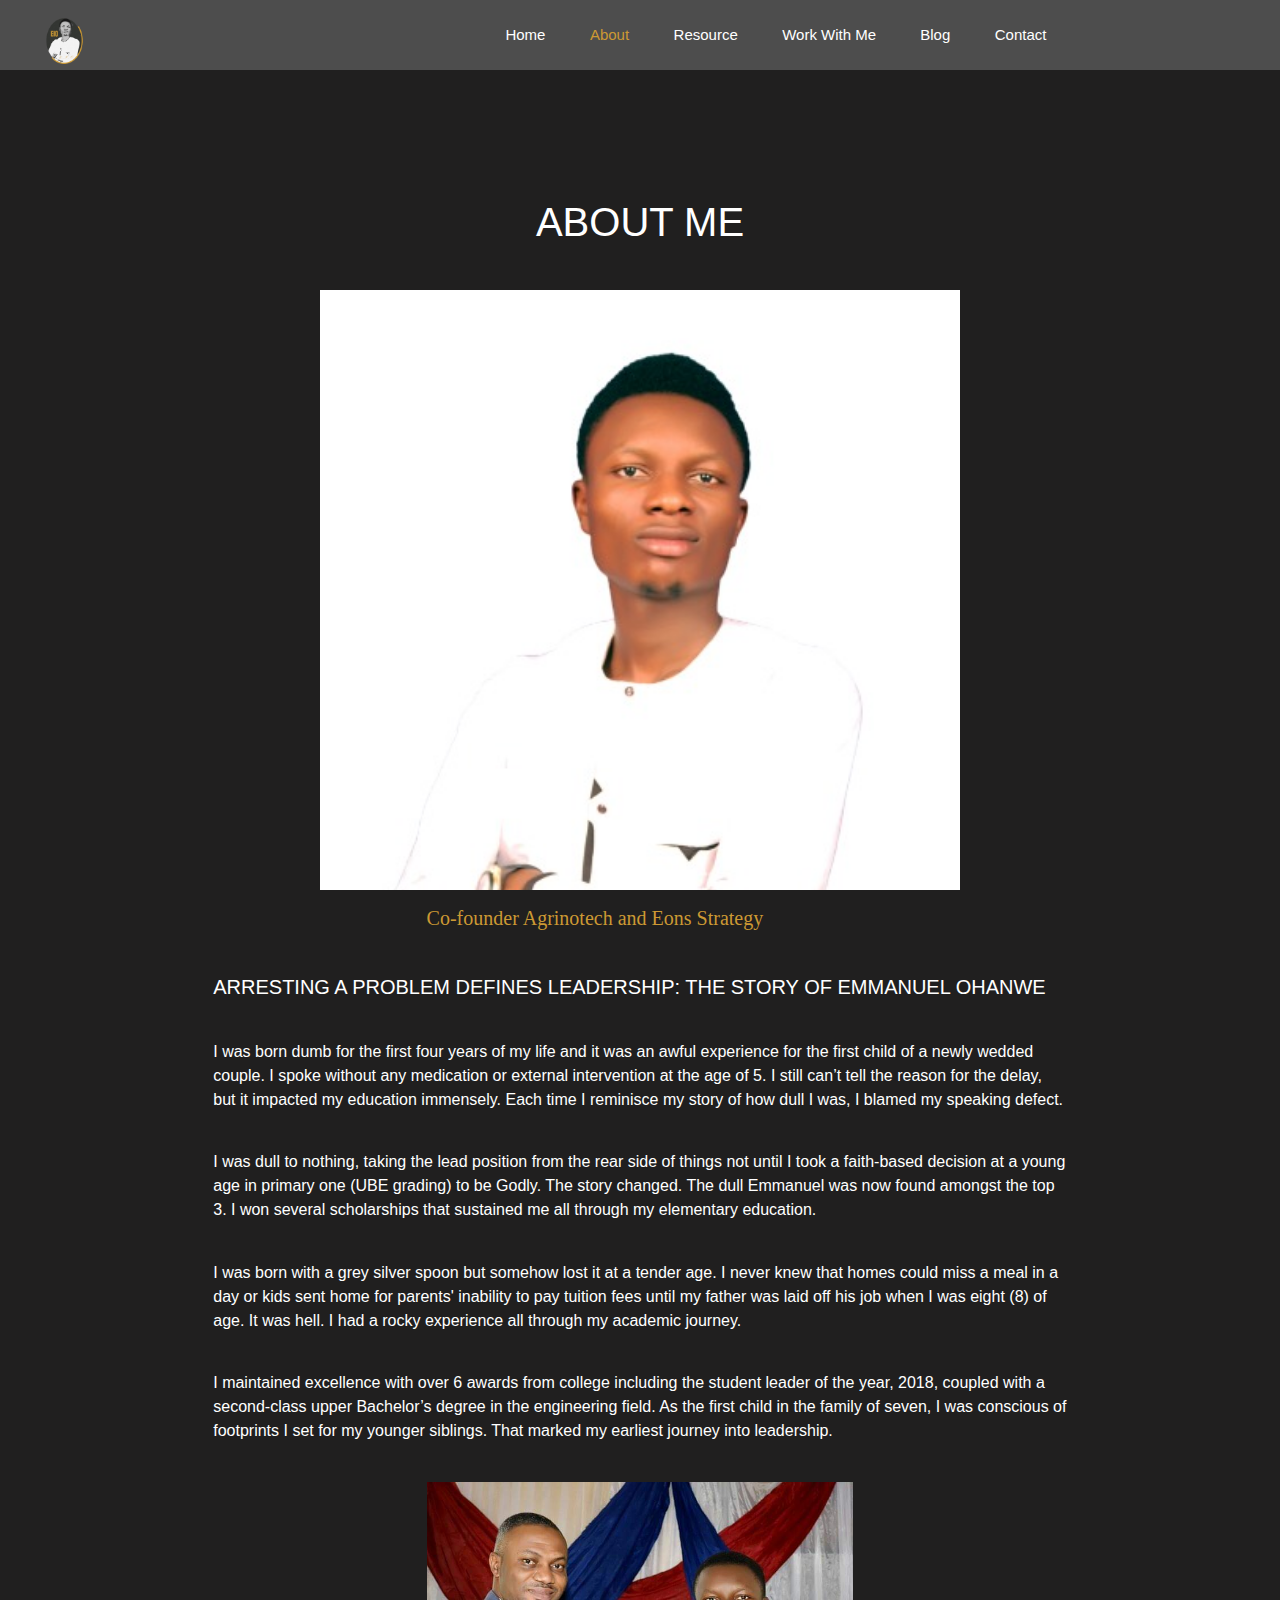
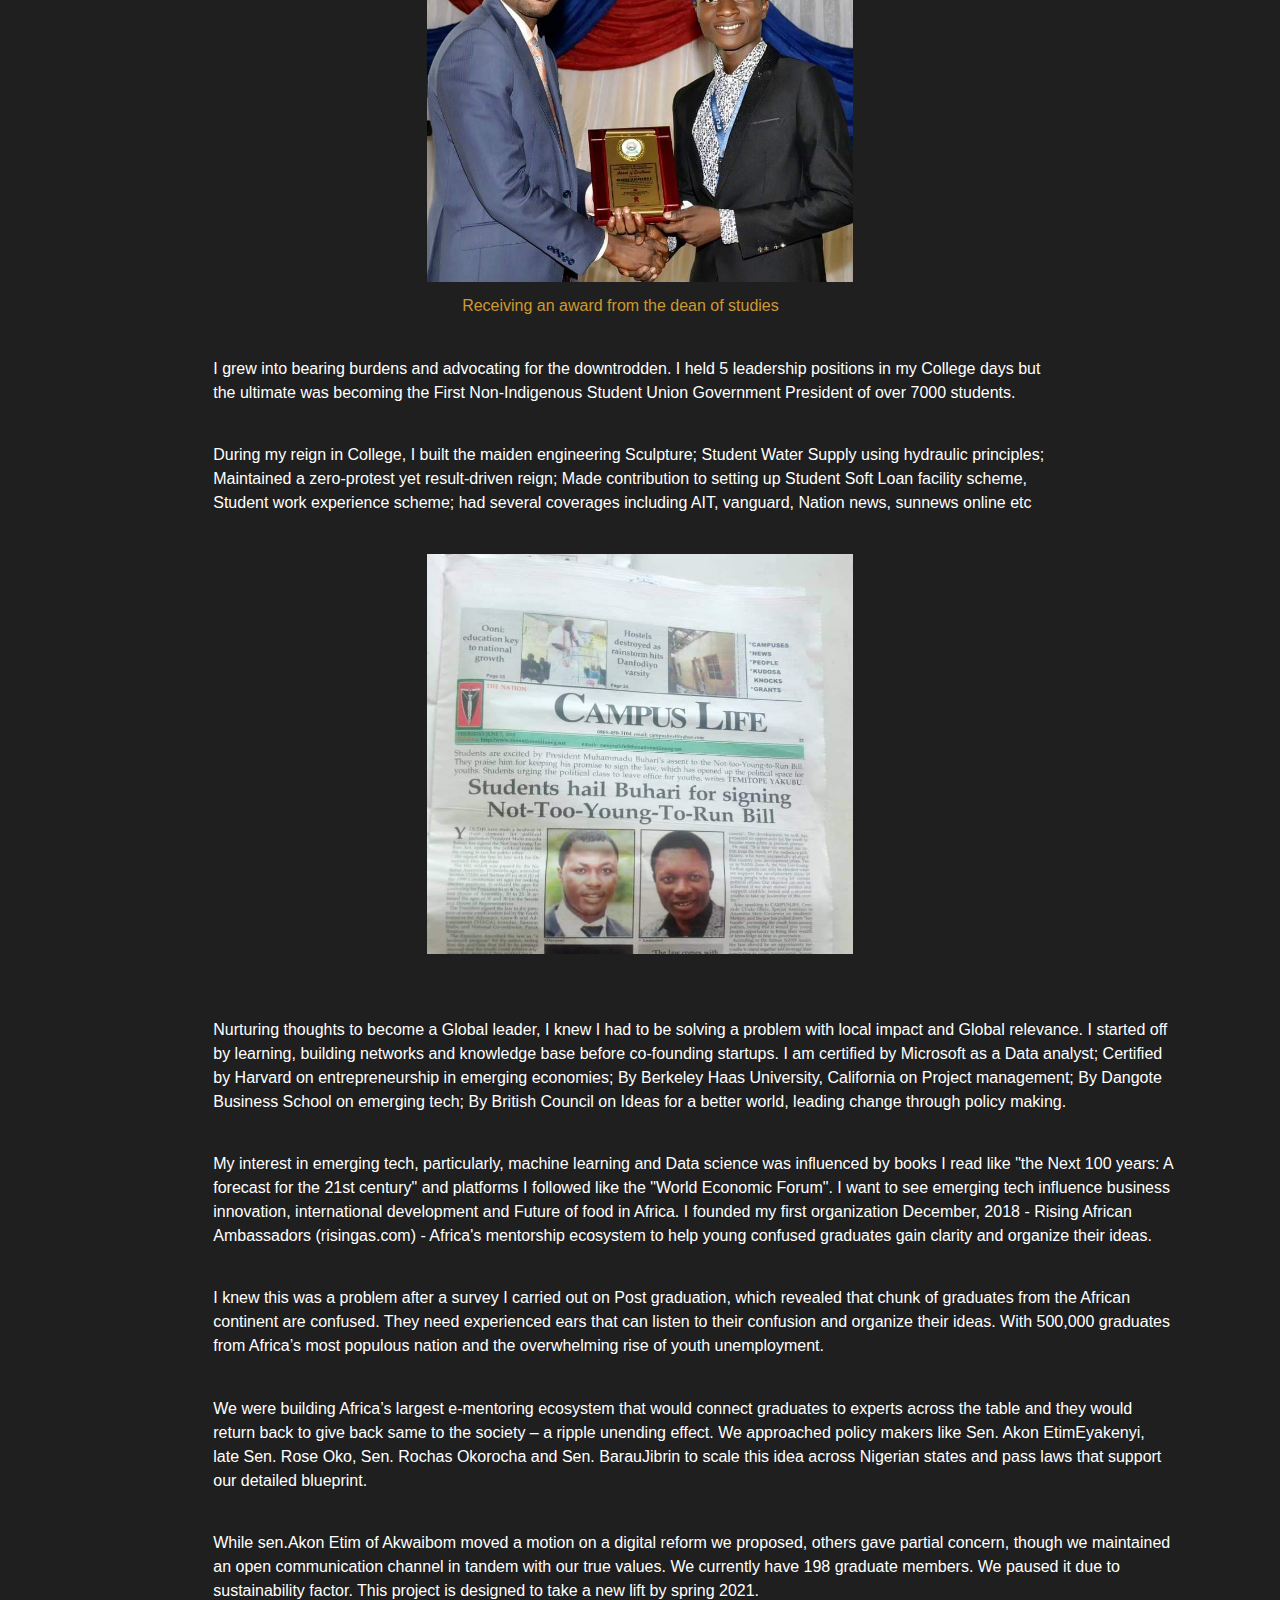
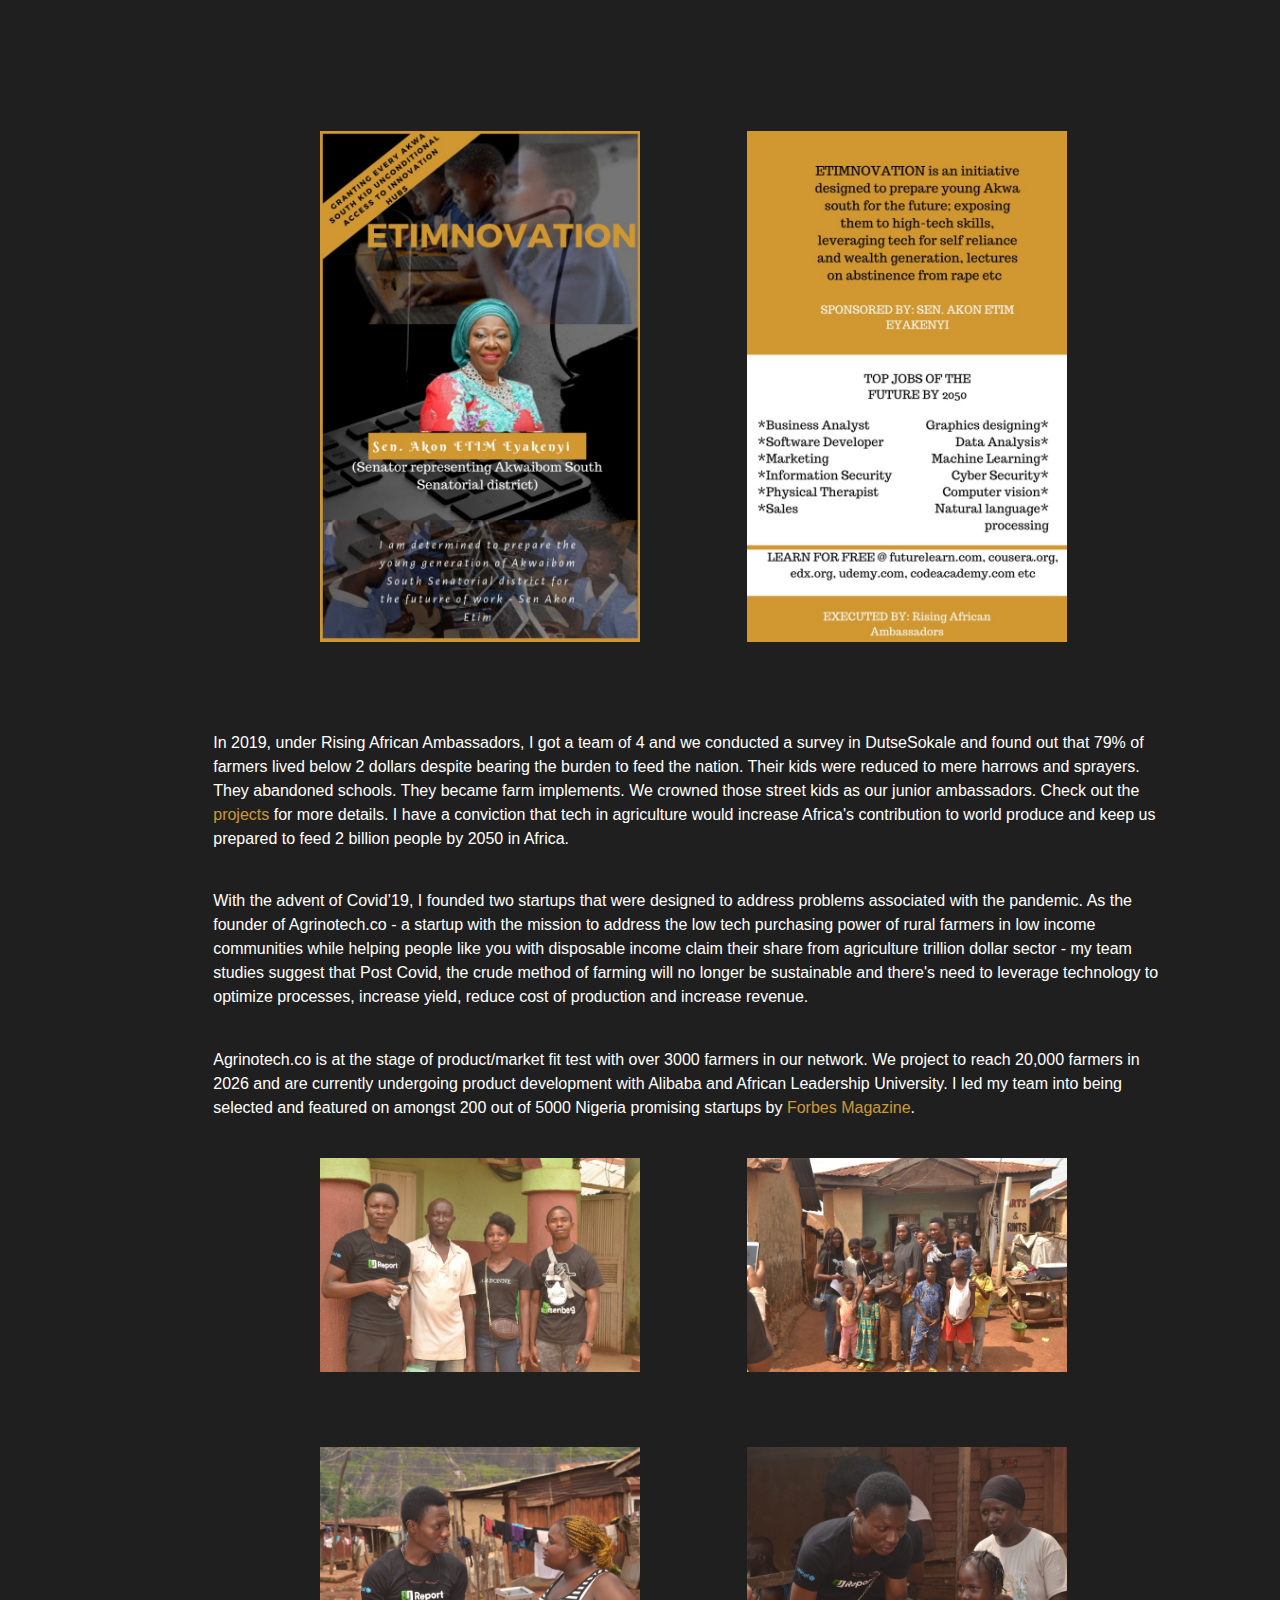
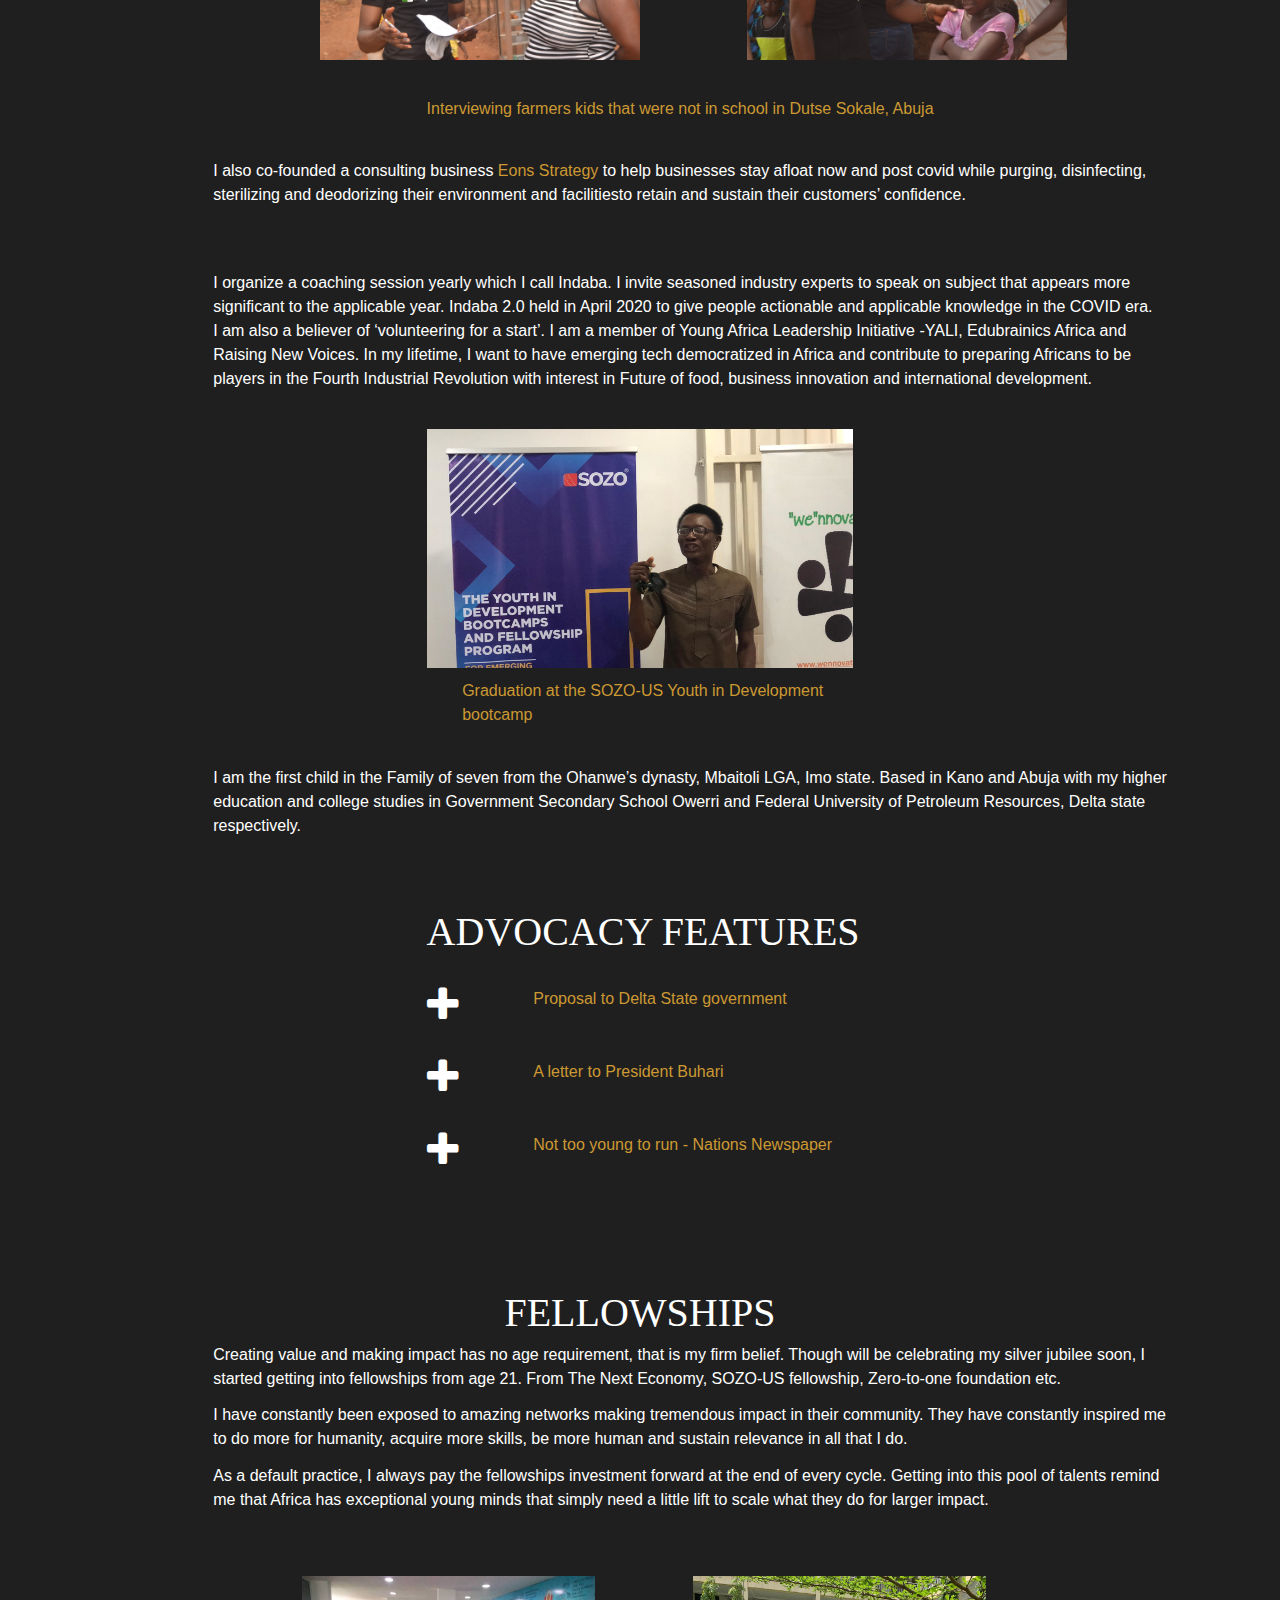
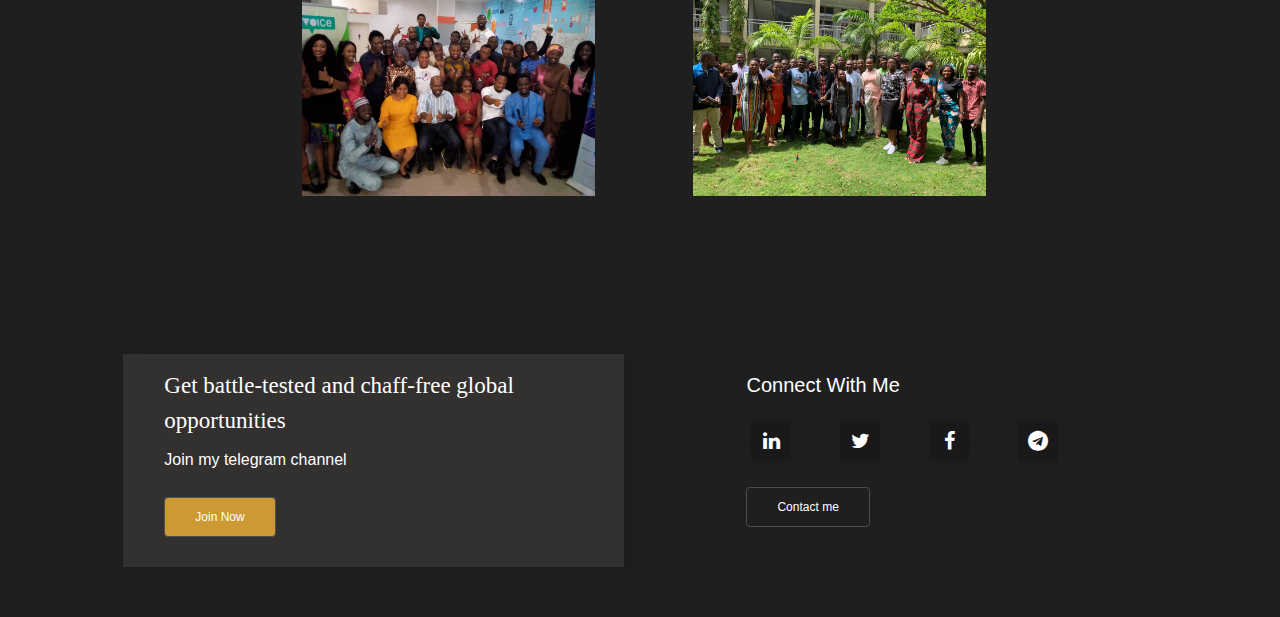
<file: about.html>
<!DOCTYPE html>
<html lang="en">
<head>
    <link rel="stylesheet" type="text/css" href="css/font-awesome.css">
	<link rel="stylesheet" type="text/css" href="css/style.css">
	<link rel="icon" href="images/logo.png" type="image/png">
	<meta name="viewport" content="width=device-width,height=device-height initial-scale=1.0, user-scalable=0">
	<meta name="viewport" content="width=device-width, initial-scale=1.0">
	<meta name="publisher" content="emmanuelohanwe">
    <meta name="creator" content="emmanuelohanwe" />
    <meta name="classification" content="techpreneur in Nigeria" />
    <meta name="keywords" content="shopify, online shops, business consulting, africa, bricks to clicks, author, entrepreneurship, leadership, technology, emmanuel, ohanwe, ikechukwu, iyke, college president, business plan pitchdeck, cv writing, annual indaba" />
    <meta name="news_keywords" content="emmanuel ohanwe, ikechukwu, africa, techpreneur, bricks to clicks">
    <meta property="og:title" content="Emmanuel Ohanwe | Emerging techpreneur">
    <meta property="og:site_name" content="https://emmanuelohanwe.com">
    <meta property="og:url" content="https://emmanuelohanwe.com">
    <meta property="og:image" content="https://emmanuelohanwe.com/images/logo.png">
    <title>About - Emmanuel Ohanwe</title>
</head>
<body>
    <nav class="hidden-xs hidden-md">
		<div class="col-2 md-3">
			<div class="img-container"><img src="images/logo.png"></div>
		</div>
		<div>
			<div class="col-8 off- shift-right">
				<a href="/"class="">Home</a>
				<a href="/about" class="colour-2" class="">About</a>
				<a href="/resource" class="" class="">Resource</a>
				<a href="/work-with-me" class="" class="">Work With Me </a>
				<a href="https://blog.emmanuelohanwe.com" class="" class="">Blog</a>
				<a href="/contact" class="" class=""><span>Contact</span></a>
			</div>
		</div>
	</nav>
	<div class="hidden-lg">
		<div class="mobile-nav closed" id="mobile-nav" class="mobile-nav responsive">
			<a href="" class=" xs-10 xs-off-2 xs-px20 salsa md-7 md-off-5">Emmanuel Ohanwe</a>
			<div class="mobile-logo">
				<img src="images/logo.png">
			</div>
			<a href="/">Home</a>
			<a href="/about">About</a>
			<a href="/resource">Resource</a>
			<a href="/work-with-me">Work With Me</a> 
			<a href="https://blog.emmanuelohanwe.com">Blog</a>
			<a href="/contact">Contact</a>
			<a href="javascript:void(0)" onclick="toggle()"><i id="togg" class="fa fa-bars"></i></a>
		</div>
	</div>
	<div class="col-12 down-15">
		<div class="col-12 shift-centre xs-12 xs-down-40 md-10 md-off-1 md-down-20">
			<span class="white px40">ABOUT ME</span>
		</div>
		<div class="col-6 off-3 down-3 xs-8 xs-off-2 xs-down-20 md-8 md-off-2 md-down-10">
			<div class="img-container-4"><img src="images/resource.jpg" alt="">
			</div>
		</div>
		<div class="col-6 off-4 down-1 xs-8 xs-down-3 xs-off-2 md-8 md-off-3 md-down-5 colour-2 raleway">
			<span class="px20 xs-px15">Co-founder <a href="http://www.agrinotech.co/" class="colour-2"> Agrinotech</a> and <a href="http://www.eonsstrategy.com.ng/" class="colour-2"> Eons Strategy</a></span>
		</div>
		<div class="col-10 off-2 down-3 xs-11 xs-down-3 xs-off-1 md-10 md-off-1 md-down-5">
			<span class="px20 xs-px15">ARRESTING A PROBLEM DEFINES LEADERSHIP: THE STORY OF EMMANUEL OHANWE</span>
		</div>
		<div class="col-8 off-2 down-3 xs-10 xs-off-1 xs-down-3 md-10 md-off-1 md-down-3">
			<span>I was born dumb for the first four years of my life and it was an awful experience for the first child of a newly wedded couple. I spoke without any medication or external intervention at the age of 5. I still can’t tell the reason for the delay, but it impacted my education immensely. Each time I reminisce my story of how dull I was, I blamed my speaking defect.</span>
		</div>
		<div class="col-8 off-2 down-3 xs-10 xs-down-3 xs-off-1 md-10 md-off-1 md-down-3">
			<span>I was dull to nothing, taking the lead position from the rear side of things not until I took a faith-based decision at a young age in primary one (UBE grading) to be Godly. The story changed. The dull Emmanuel was now found amongst the top 3. I won several scholarships that sustained me all through my elementary education.</span>
		</div>
		<div class="col-8 off-2 down-3 xs-10 xs-off-1 xs-down-3 md-10 md-off-1 md-down-3">
			<span>I was born with a grey silver spoon but somehow lost it at a tender age. I never knew that homes could miss a meal in a day or kids sent home for parents' inability to pay tuition fees until my father was laid off his job when I was eight (8) of age. It was hell. I had a rocky experience all through my academic journey. </span>
		</div>
		<div class="col-8 off-2 down-3 xs-10 xs-off-1 xs-down-3 md-10 md-off-1 md-down-3">
			<span>I maintained excellence with over 6 awards from college including the student leader of the year, 2018, coupled with a second-class upper Bachelor’s degree in the engineering field. As the first child in the family of seven, I was conscious of footprints I set for my younger siblings. That marked my earliest journey into leadership.</span>
		</div>
		<div class="col-4 off-4 down-3 xs-10 xs-off-1 xs-down-5 md-6 md-off-3 md-down-5">
			<div class="img-container-2"><img src="images/award.jpg" alt="">
			</div>
			<div class="col-11 off-1 down-3 xs-12 xs-down-3 md-10 md-off-1 md-down-3">
				<span class="colour-2">Receiving an award from the dean of studies</span>
			</div>
		</div>
		<div class="col-8 off-2 down-3 xs-10 xs-off-1 xs-down-3 md-10 md-off-1 md-down-3">
			<span>I grew into bearing burdens and advocating for the downtrodden. I held 5 leadership positions in my College days but the ultimate was becoming the First Non-Indigenous Student Union Government President of over 7000 students. </span>
		</div>
		<div class="col-8 off-2 down-3 xs-10 xs-off-1 xs-down-3 md-10 md-off-1 md-down-3">
			<span>During my reign in College, I built the maiden engineering Sculpture; Student Water Supply using hydraulic principles; Maintained a zero-protest yet result-driven reign; Made contribution to setting up Student Soft Loan facility scheme, Student work experience scheme; had several coverages including AIT, vanguard, Nation news, sunnews online etc</span>
		</div>
		<div class="col-4 off-4 down-3 xs-8 xs-off-2 xs-down-5 md-6 md-off-3 md-down-5">
			<div class="img-container-2"><img src="images/sun-news.jpg" alt="">
			</div>
		</div>
	</div>
	<div class="col-9 off-2 down-5 xs-10 xs-off-1 xs-down-5 md-10 md-off-1 md-down-3">
		<span>Nurturing thoughts to become a Global leader, I knew I had to be solving a problem with local impact and Global relevance. I started off by learning, building networks and knowledge base before co-founding startups. I am certified by Microsoft as a Data analyst; Certified by Harvard on entrepreneurship in emerging economies; By Berkeley Haas University, California on Project management; By Dangote Business School on emerging tech; By British Council on Ideas for a better world, leading change through policy making.</span>
	</div>
	<div class="col-9 off-2 down-3 xs-10 xs-off-1 xs-down-5 md-10 md-off-1 md-down-3">
		<span>My interest in emerging tech, particularly, machine learning and Data science was influenced by books I read like "the Next 100 years: A forecast for the 21st century" and platforms I followed like the "World Economic Forum". I want to see emerging tech influence business innovation, international development and Future of food in Africa. I founded my first organization December, 2018 - Rising African Ambassadors (risingas.com) - Africa's mentorship ecosystem to help young confused graduates gain clarity and organize their ideas.</span>
	</div>
	<div class="col-9 off-2 down-3 xs-10 xs-down-3 xs-off-1 md-10 md-off-1 md-down-3">
		<span>I knew this was a problem after a survey I carried out on Post graduation, which revealed that chunk of graduates from the African continent are confused. They need experienced ears that can listen to their confusion and organize their ideas. With 500,000 graduates from Africa’s most populous nation and the overwhelming rise of youth unemployment.  </span>
	</div>
	<div class="col-9 off-2 down-3 xs-10 xs-down-3 xs-off-1 md-10 md-off-1 md-down-3">
		<span>We were building Africa’s largest e-mentoring ecosystem that would connect graduates to experts across the table and they would return back to give back same to the society – a ripple unending effect. We approached policy makers like Sen. Akon EtimEyakenyi, late Sen. Rose Oko, Sen. Rochas Okorocha and Sen. BarauJibrin to scale this idea across Nigerian states and pass laws that support our detailed blueprint.</span>
	</div>
	<div class="col-9 off-2 down-3 xs-10 xs-down-3 xs-off-1 md-10 md-off-1 md-down-3">
		<span>While sen.Akon Etim of Akwaibom moved a motion on a digital reform we proposed, others gave partial concern, though we maintained an open communication channel in tandem with our true values. We currently have 198 graduate members. We paused it due to sustainability factor. This project is designed to take a new lift by spring 2021.</span>
	</div>
	<div class="col-12 down-10 xs-12 xs-down-10 md-12 md-down-10">
		<div class="col-3 off-3 xs-8 xs-off-2 md-4 md-off-1">
			<div class="img-container-4"><img src="images/senator.jpg" alt=""></div>
		</div>
		<div class="col-3 off-1 xs-8 xs-down-8 xs-off-2 md-4 md-off-1">
			<div class="img-container-4"><img src="images/senator-2.jpg" alt=""></div>
		</div>
		
	</div>
	<div class="col-9 off-2 xs-10 xs-down-8 xs-off-1 md-10 md-off-1 md-down-3">
		<span>In 2019, under Rising African Ambassadors, I got a team of 4 and we conducted a survey in DutseSokale and found out that 79% of farmers lived below 2 dollars despite bearing the burden to feed the nation. Their kids were reduced to mere harrows and sprayers. They abandoned schools. They became farm implements. We crowned those street kids as our junior ambassadors. Check out the<a href="/project" class="colour-2"> projects</a> for more details. I have a conviction that tech in agriculture would increase Africa's contribution to world produce and keep us prepared to feed 2 billion people by 2050 in Africa.</span>
	</div>

	<div class="col-9 off-2 down-3 xs-10 xs-off-1 xs-down-3 md-10 md-off-1 md-down-3">
		<span>With the advent of Covid’19, I founded two startups that were designed to address problems associated with the pandemic. As the founder of Agrinotech.co - a startup with the mission to address the low tech purchasing power of rural farmers in low income communities while helping people like you with disposable income claim their share from agriculture trillion dollar sector - my team studies suggest that Post Covid, the crude method of farming will no longer be sustainable and there's need to leverage technology to optimize processes, increase yield, reduce cost of production and increase revenue. </span>
	</div>
	<div class="col-9 off-2 down-3 xs-10 xs-off-1 xs-down-3 md-10 md-off-1 md-down-3">
		<span>Agrinotech.co is at the stage of product/market fit test with over 3000 farmers in our network. We project to reach 20,000 farmers in 2026 and are currently undergoing product development with Alibaba and African Leadership University.
			I led my team into being selected and featured on amongst 200 out of 5000 Nigeria promising startups by <a href="https://www.forbes.com/sites/forbes8/2020/06/11/forbes-launches-nigerias-first-digital-startup-accelerator-vote-now/?utm_campaign=Accelerator%20Program-%20Nigeria&utm_medium=email&_hsmi=90596415&_hsenc=p2ANqtz--nS156sYbGluDFWs7CUKWgw3iUf1htS-4StH-C6J-oiRgZNWhIkTR7feokD7bUghIOd1fO97llWOkNqInv2CQ0n3vAag&utm_content=90596415&utm_source=hs_email#4bc6d9c216bd" class="colour-2"> Forbes Magazine</a>.</span>
	</div>
	<div class="col-12"> 
		<div class="col-3 off-3 down-3 xs-8 xs-off-2 xs-down-5 md-6 md-off-3 md-down-5">
			<div class="img-container-3"><img src="images/team.JPG" alt="">
			</div>
		</div>
		<div class="col-3 off-1 down-3 xs-8 xs-off-2 xs-down-5 md-6 md-off-3 md-down-5">
			<div class="img-container-3"><img src="images/abuja.JPG" alt="">
			</div>
		</div>
	</div>
	<div class="col-12">
		<div class="col-3  off-3 down-3 xs-8 xs-off-2 xs-down-5 md-6 md-off-3 md-down-5">
			<div class="img-container-3"><img src="images/alleviate.JPG" alt="">
			</div>
		</div>
		<div class="col-3 off-1 down-3 xs-8 xs-off-2 xs-down-5 md-6 md-off-3 md-down-5">
			<div class="img-container-3"><img src="images/interview.JPG" alt="">
			</div>
		</div>
	</div>
	<div class="col-8 off-4 xs-10 xs-off-2 md-10 md-off-2">
			<span class="colour-2">Interviewing farmers kids that were not in school in Dutse Sokale, Abuja</span>
	</div>
	<div class="col-9 off-2 down-3 xs-off-1 xs-10 xs-down-5 md-10 md-off-1 md-down-3">
		<span>I also co-founded a consulting business <a href="http://www.eonsstrategy.com.ng/" class="colour-2">Eons Strategy</a> to help businesses stay afloat now and post covid while purging, disinfecting, sterilizing and deodorizing their environment and facilitiesto retain and sustain their customers’ confidence.</span>
	</div>
	<div class="col-12 down-5 xs-12">
		<div class="col-9 off-2 xs-10 xs-off-1 xs-down-5 md-10 md-off-1 md-down-3">
			<span>I organize a coaching session yearly which I call Indaba. I invite seasoned industry experts to speak on subject that appears more significant to the applicable year. Indaba 2.0 held in April 2020 to give people actionable and applicable knowledge in the COVID era.</span>
		</div>
		<div class="col-9 off-2 xs-10 xs-off-1 xs-down-5 md-10 md-off-1 md-down-3">
			<span>I am also a believer of ‘volunteering for a start’. I am a member of Young Africa Leadership Initiative -YALI, Edubrainics Africa and Raising New Voices. In my lifetime, I want to have emerging tech democratized in Africa and contribute to preparing Africans to be players in the Fourth Industrial Revolution with interest in Future of food, business innovation and international development.</span>
		</div>
	<div class="col-4 off-4 down-3 xs-8 xs-off-2 xs-down-10 md-6 md-off-3 md-down-5">
		<div class="img-container-3"><img src="images/sozo-youth.jpg" alt=""></div>
		<div class="col-11 off-1 xs-12  md-12 md-down-3">
			<span class="colour-2">Graduation at the SOZO-US Youth in Development bootcamp</span>
		</div>
	</div>
	<div class="col-9 off-2 down-3 xs-10 xs-off-1 xs-down-5 md-10 md-off-1 md-down-3">
		<span>I am the first child in the Family of seven from the Ohanwe’s dynasty, Mbaitoli LGA, Imo state. Based in Kano and Abuja with my higher education and college studies in Government Secondary School Owerri and Federal University of Petroleum Resources, Delta state respectively.</span>
	</div>
	
	<div class="col-12 down-5 xs-12 xs-down-20">
		<div class="col-6 off-4 xs-11 xs-off-1 md-10 md-off-2 md-down-10">
			<span class="px40 white raleway xs-px25 ">ADVOCACY FEATURES</span>
		</div>
		<div class="col-12 xs-12 md-12">
			<div class="col-1 off-4 down-1 xs-1 xs-off-1 xs-down-8  md-1 md-down-10 md-off-2">
				<span class="px40  md-px20 xs-px30 coour-2"><i class="fa fa-plus"></i></span>
			</div>
		   <div class="col-5 down-2 xs-9 xs-down-10 md-8  md-down-10">
			<a href="https://www.alutanews.com/2018/07/how-fupre-sug-president-boldly.html?m=1
			" class="colour-2">Proposal to Delta State government</a>
		   </div>
		   
		   <div class="col-12 xs-12 md-12">
			<div class="col-1 off-4 down-1 xs-1 xs-off-1 xs-down-8 md-1 md-down-10 md-off-2">
				<span class="px40  md-px20 xs-px30 coour-2"><i class="fa fa-plus"></i></span>
			</div>
		   <div class="col-5 down-2 xs-9 xs-down-10 md-8 md-down-10">
			<a href="https://www.nairaland.com/4469658/fupre-sug-president-breaks-silence" class="colour-2">A letter to President Buhari</a>
		   </div>

		   <div class="col-12 xs-12 md-12">
			<div class="col-1 off-4 down-1 xs-1 xs-off-1 xs-down-8  md-1 md-down-10 md-off-2">
				<span class="px40 md-px20 xs-px30 coour-2"><i class="fa fa-plus"></i></span>
			</div>
		   <div class="col-5 down-2 xs-9 xs-down-10 md-8 md-down-10">
			<a href="https://thenationonlineng.net/students-hail-buhari-for-signing-not-too-young-to-run-bill/amp/" class="colour-2">Not too young to run  - Nations Newspaper</a>
		   </div>
		</div>
	</div>

	<div class="col-12">
		<div class="mother">
			<div class="col-12 xs-down-20">
				<div class="col-12 shift-centre down-8 xs-down-5 md-8 md-off-2 md-down-10">
                    <span class="px40 md-px40 xs-px20 raleway white">FELLOWSHIPS</span>
                </div>
				<div class="col-9 off-2 d xs-10 xs-off-1 xs-down-1 md-10 md-off-1 md-down-3">
					<span>Creating value and making impact has no age requirement, that is my firm belief. Though will be celebrating my silver jubilee soon, I started getting into fellowships from age 21. From The Next Economy, SOZO-US fellowship, Zero-to-one foundation etc. </span>
				</div>
				<div class="col-9 off-2 d xs-10 xs-off-1 xs-down-3 md-10 md-off-1 md-down-3 down-1">
					<span>I have constantly been exposed to amazing networks making tremendous impact in their community. They have constantly inspired me to do more for humanity, acquire more skills, be more human and sustain relevance in all that I do. </span>
				</div>
				<div class="col-9 off-2 d xs-10 xs-off-1 xs-down-3 md-10 md-off-1 md-down-3 down-1">
					<span>As a default practice, I always pay the fellowships investment forward at the end of every cycle. Getting into this pool of talents remind me that Africa has exceptional young minds that simply need a little lift to scale what they do for larger impact.</span>
				</div>
			</div>
		</div>
	</div>

	<div class="mother">
		<div class="col-11 off-1 down-5 xs-down-10 md-12 md-down-10">
			<div class="col-3 off-2 xs-8 xs-off-2 md-4 md-off-1">
				<div class="img-container-3"><img src="images/fellowship-1.jpg" alt=""></div>
			</div>
			<div class="col-3 off-1 xs-8 xs-down-3 xs-off-2 md-4 md-off-1">
				<div class="img-container-3"><img src="images/fellowship-2.jpg" alt=""></div>
			</div>
		</div>
	</div>


	<div class="col-12 down-10 bottom-50 xs-12 xs-down-20 md-12 md-down-10">
		<div class="col-5 off-1 xs-10 xs-off-1 md-10 md-off-1">
			<div class="card-3 shadow">
				<div class="white px23 xs-px18 raleway col-11 off-1 down-3 xs-10 xs-down-5 xs-off-1 md-11 md-off-1 md-down-3">
					<span>Get battle-tested and chaff-free global opportunities</span>
				</div>
				<div class="col-10 off-1 down-2 white xs-px15 xs-10 xs-off-1 md-10 md-off-1 md-down-1">
					<span>Join my telegram channel</span>
				</div>
				<div class="col-4 off-1 down-3 xs-down-1 xs-11 xs-off-1 md-8 md-off-1 md-down-3">
					<a href="https://t.me/technable" class="btn-sm border-color-code-2 to-color-code-1 bg-color-code-1 white xs-off-3">Join Now</a>
				</div>
			</div>
		</div>
		<div class="col-5 off-1">
			<div class="col-12 white down-3 xs-9 xs-down-15 xs-off-2 md-10 md-off-2 md-down-8">
				<span class="px20">Connect With Me</span>
			</div>
			<div class="col-12 xs-11 xs-off-1 md-10 md-down-3 md-off-2">
				<div class="col-2 down-2 xs-2 md-1">
						<a href="https://www.linkedin.com/in/emmanuelohanwe" class="white px20 icon-3"><i class="fa fa-linkedin"></i></a>
					</div>
					<div class="col-2 down-2 xs-2 md-1">
						<a href="https://twitter.com/emmanuel_ohanwe?s=09" class="white px20 icon-3"><i class="fa fa-twitter"></i></a>
					</div>
					<div class="col-2 down-2 xs-2 md-1">
						<a href="https://www.facebook.com/emmanuel.ohanwe.9" class="white px20 icon-3"><i class="fa fa-facebook"></i></a>
					</div>
					<!-- <div class="col-2 down-2 xs-2 md-1">
						<a href="" class="white px20 icon-3"><i class="fa fa-instagram"></i></a>
					</div> -->
					<div class="col-2 down-2 xs-2 md-1">
						<a href="https://t.me/technable" class="white px20 icon-3"><i class="fa fa-telegram"></i></a>
					</div>
				</div>
				<div class="col-6 down-3 xs-down-1 xs-11 xs-off-1 md-8 md-off-2 md-down-1">
					<a href="/contact" class="btn-sm border-color-code-2 to-color-code-1 bg-color-code-3 white">Contact me</a>
				</div>
			</div>
		</div>
	</div>


	<script type="text/javascript" src="js/script.js"></script>
</body>
</html>
</file>
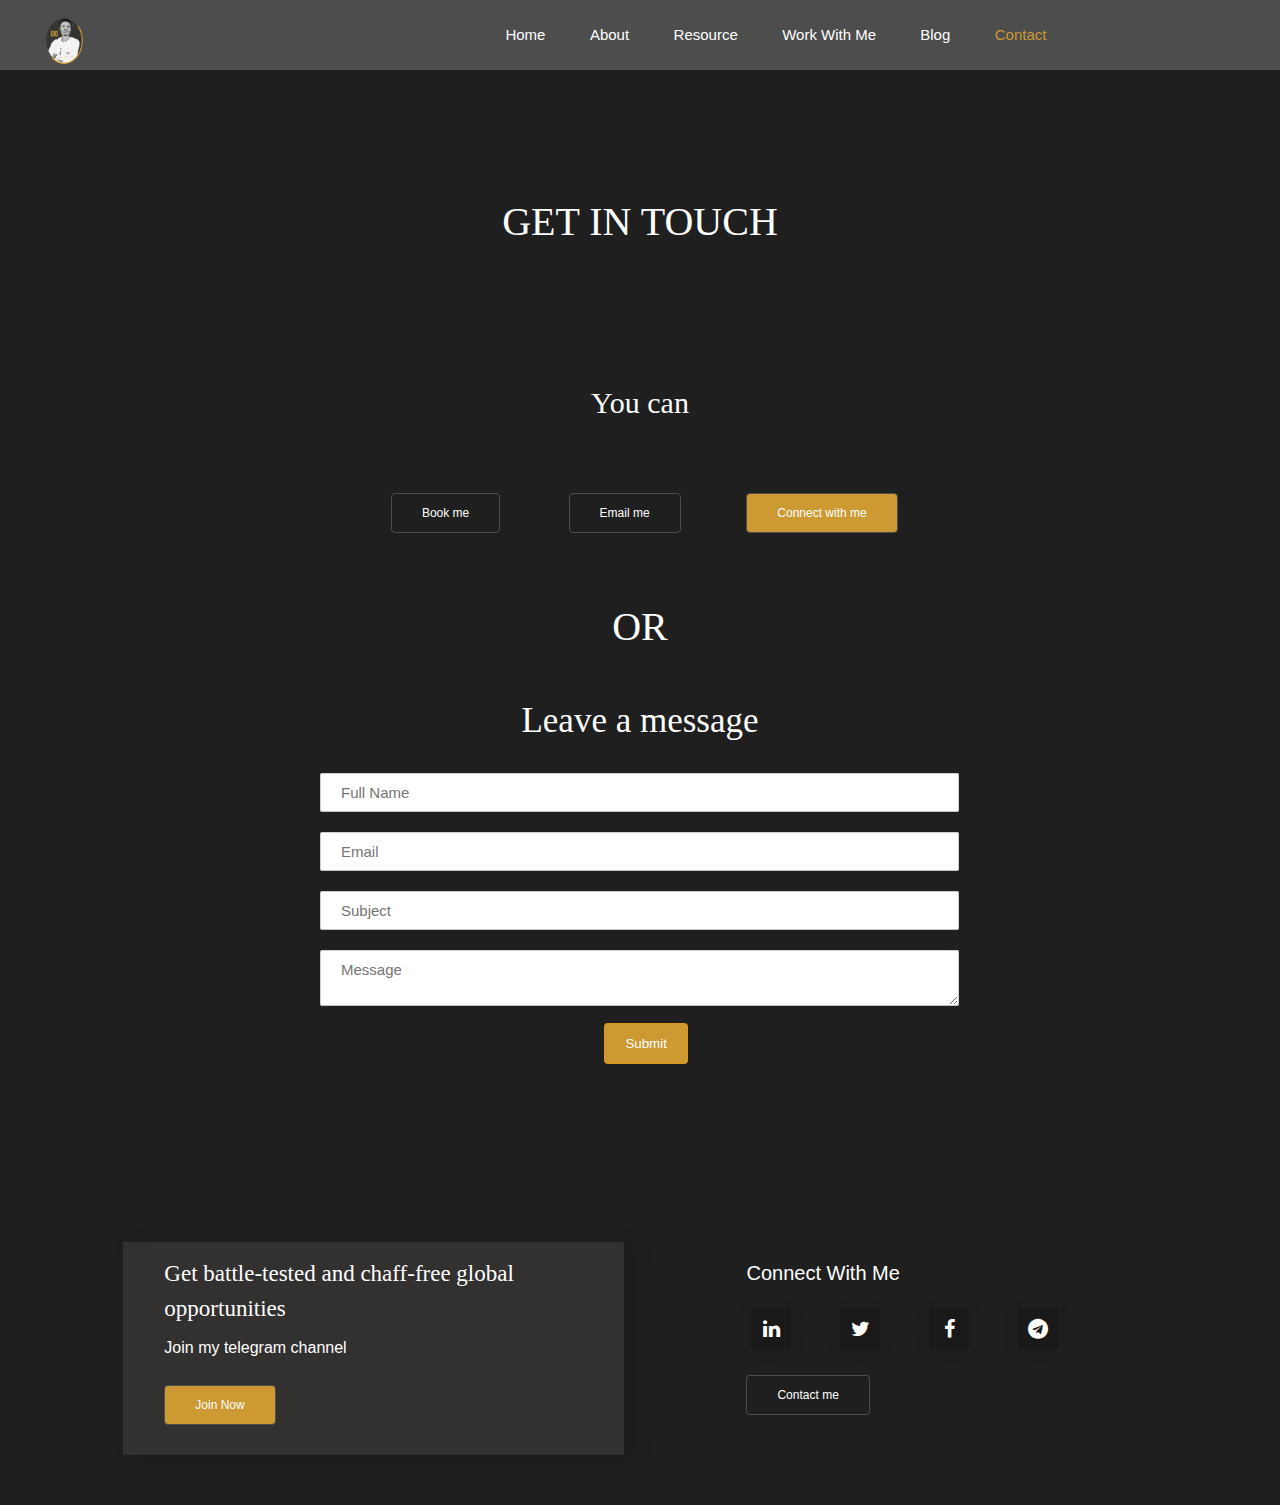
<file: contact.html>
<!DOCTYPE html>
<html lang="en">
<head>
    <link rel="stylesheet" type="text/css" href="css/font-awesome.css">
	<link rel="stylesheet" type="text/css" href="css/style.css">
	<link rel="icon" href="images/logo.png" type="image/png">
	<meta http-equiv="Content-Type" content="text/html; charset=utf-8"/>
	<meta name="viewport" content="width=device-width,height=device-height initial-scale=1.0, user-scalable=0">
	<meta name="viewport" content="width=device-width, initial-scale=1.0">
	<meta name="publisher" content="emmanuelohanwe">
    <meta name="creator" content="emmanuelohanwe" />
    <meta name="classification" content="techpreneur in Nigeria" />
    <meta name="keywords" content="shopify, online shops, business consulting, africa, bricks to clicks, author, entrepreneurship, leadership, technology, emmanuel, ohanwe, ikechukwu, iyke, college president, business plan pitchdeck, cv writing, annual indaba" />
    <meta name="news_keywords" content="emmanuel ohanwe, ikechukwu, africa, techpreneur, bricks to clicks">
    <meta property="og:title" content="Emmanuel Ohanwe | Emerging techpreneur">
    <meta property="og:site_name" content="https://emmanuelohanwe.com">
    <meta property="og:url" content="https://emmanuelohanwe.com">
    <meta property="og:image" content="https://emmanuelohanwe.com/images/logo.png">
    <title>Contact - Emmanuel Ohanwe</title>
</head>
<body>
    <nav class="hidden-xs hidden-md">
		<div class="col-2 md-3">
			<div class="img-container"><img src="images/logo.png"></div>
		</div>
		<div>
			<div class="col-8 shift-right">
				<a href="/">Home</a>
				<a href="/about" class="" class="">About</a>
				<a href="/resource" class="" class="">Resource</a>
				<a href="/work-with-me" class="" class="">Work With Me </a>
				<a href="https://blog.emmanuelohanwe.com" class="" class="">Blog</a>
				<a href="/contact" class="colour-2" class=""><span>Contact</span></a>
			</div>
		</div>
	</nav>
	<div class="hidden-lg">
		<div class="mobile-nav closed" id="mobile-nav" class="mobile-nav responsive">
			<a href="" class=" xs-10 xs-off-2 xs-px20 salsa md-7 md-off-5">Emmanuel Ohanwe</a>
			<div class="mobile-logo">
				<img src="images/logo.png">
			</div>
			<a href="index.html">Home</a>
			<a href="about.html">About</a>
			<a href="resource.html">Resource</a>
			<a href="work-with-me.html">Work With Me</a> 
			<a href="#">Blog</a>
			<a href="contact.html">Contact</a>
			<a href="javascript:void(0)" onclick="toggle()"><i id="togg" class="fa fa-bars"></i></a>
		</div>
    </div>
    
    <div class="col-12 shift-centre down-15 xs-10 xs-off-1 xs-down-20 md-12 md-down-20">
        <span class="px40 raleway">GET  IN TOUCH</span>
    </div>
    <div class="col-12 shift-centre down-10 xs-down-10 xs-12 md-12 md-down-10">
         <span class="px30 raleway" >You can</span>
    </div>
    <div class="col-10 off-2 down-2">
        <div class="xs-12 md-12">
			<div class="col-2 off-2 down-3 xs-down-1 xs-5 md-3 md-off-4 md-down-3">
				<a href="https://mail.google.com/mail/mu/mp/41/#co" class="btn-sm border-color-code-2 to-color-code-1 bg-color-code-3 white xs-off-3">Book me</a>
			</div>
			<div class="col-2 down-3 xs-down-1 xs-5 md-4 md-down-3">
				<a href="https://mail.google.com/mail/mu/mp/41/#co" class="btn-sm border-color-code-2 to-color-code-1 bg-color-code-3 white xs-off-3">Email me</a>
			</div>
		</div>
        <div class="col-2 down-3 xs-down-3 xs-11 md-3 md-off-5 md-down-3">
            <a href="#connect" class="btn-sm border-color-code-2 to-color-code-1 bg-color-code-1 white xs-off-3">Connect with me</a>
        </div>
    </div>
    <div class="col-12 shift-centre down-5 xs-8 xs-off-1 xs-down-10 md-12 md-down-10">
        <span class="px40 raleway">OR</span>
    </div>
    <div class="col-12 shift-centre down-3 xs-10 xs-off-1 xs-down-5 md-12 md-down-5">
        <span class="px35 xs-px20 raleway">Leave a message</span>
    </div>

    <div class="col-8 down-2 off-3 bottom-50 xs-11 xs-down-3 xs-off-1 md-10 md-off-2 md-down-3">
        <div class="book-form" class="shift-centre">
            <form action="send.php" method="POST" enctype="multipart/form-data" class="form"></form>
            <div class="form-group">
                <input type="text" placeholder="Full Name" id="name" name="name" class="form-input" required>
            </div>
            <div class="form-group">
                <input type="text" placeholder="Email" id="email" name="email" class="form-input" required>
			</div>
			<div class="form-group">
                <input type="text" placeholder="Subject" id="subject" name="subject" class="form-input" required>
            </div>
            <textarea name="message" id="message" placeholder="Message" class="form-input"></textarea>
           <div class="col-6 off-4 down-2 xs-4 xs-down-5 md-6 md-off-4 md-down-5">
            <input type="submit">
           </div>
        </div>
    </div>
	<div class="col-12 down-10 bottom-50 xs-12 xs-down-20 md-12 md-down-10">
		<div class="col-5 off-1 xs-10 xs-off-1 md-10 md-off-1">
			<div class="card-3 shadow">
				<div class="white px23 xs-px18 raleway col-11 off-1 down-3 xs-10 xs-down-5 xs-off-1 md-11 md-off-1 md-down-3">
					<span>Get battle-tested and chaff-free global opportunities</span>
				</div>
				<div class="col-10 off-1 down-2 white xs-px15 xs-10 xs-off-1 md-10 md-off-1 md-down-1">
					<span>Join my telegram channel</span>
				</div>
				<div class="col-4 off-1 down-3 xs-down-1 xs-11 xs-off-1 md-8 md-off-1 md-down-3">
					<a href="https://t.me/technable" class="btn-sm border-color-code-2 to-color-code-1 bg-color-code-1 white xs-off-3">Join Now</a>
				</div>
			</div>
		</div>
		<div class="col-5 off-1">
			<div class="col-12 white down-3 xs-9 xs-down-15 xs-off-2 md-10 md-off-2 md-down-8" id="connect">
				<span class="px20">Connect With Me</span>
			</div>
			<div class="col-12 xs-11 xs-off-1 md-10 md-down-3 md-off-2">
				<div class="col-2 down-2 xs-2 md-1">
						<a href="https://www.linkedin.com/in/emmanuelohanwe" class="white px20 icon-3"><i class="fa fa-linkedin"></i></a>
					</div>
					<div class="col-2 down-2 xs-2 md-1">
						<a href="https://twitter.com/emmanuel_ohanwe?s=09" class="white px20 icon-3"><i class="fa fa-twitter"></i></a>
					</div>
					<div class="col-2 down-2 xs-2 md-1">
						<a href="https://www.facebook.com/emmanuel.ohanwe.9" class="white px20 icon-3"><i class="fa fa-facebook"></i></a>
					</div>
					<!-- <div class="col-2 down-2 xs-2 md-1">
						<a href="" class="white px20 icon-3"><i class="fa fa-instagram"></i></a>
					</div> -->
					<div class="col-2 down-2 xs-2 md-1">
						<a href="https://t.me/technable" class="white px20 icon-3"><i class="fa fa-telegram"></i></a>
					</div>
				</div>
				<div class="col-6 down-3 xs-down-1 xs-11 xs-off-1 md-8 md-off-2 md-down-1">
					<a href="#" class="btn-sm border-color-code-2 to-color-code-1 bg-color-code-3 white">Contact me</a>
				</div>
			</div>
		</div>
	</div>


<script type="text/javascript" src="js/script.js"></script>
</body>
</html>
</file>
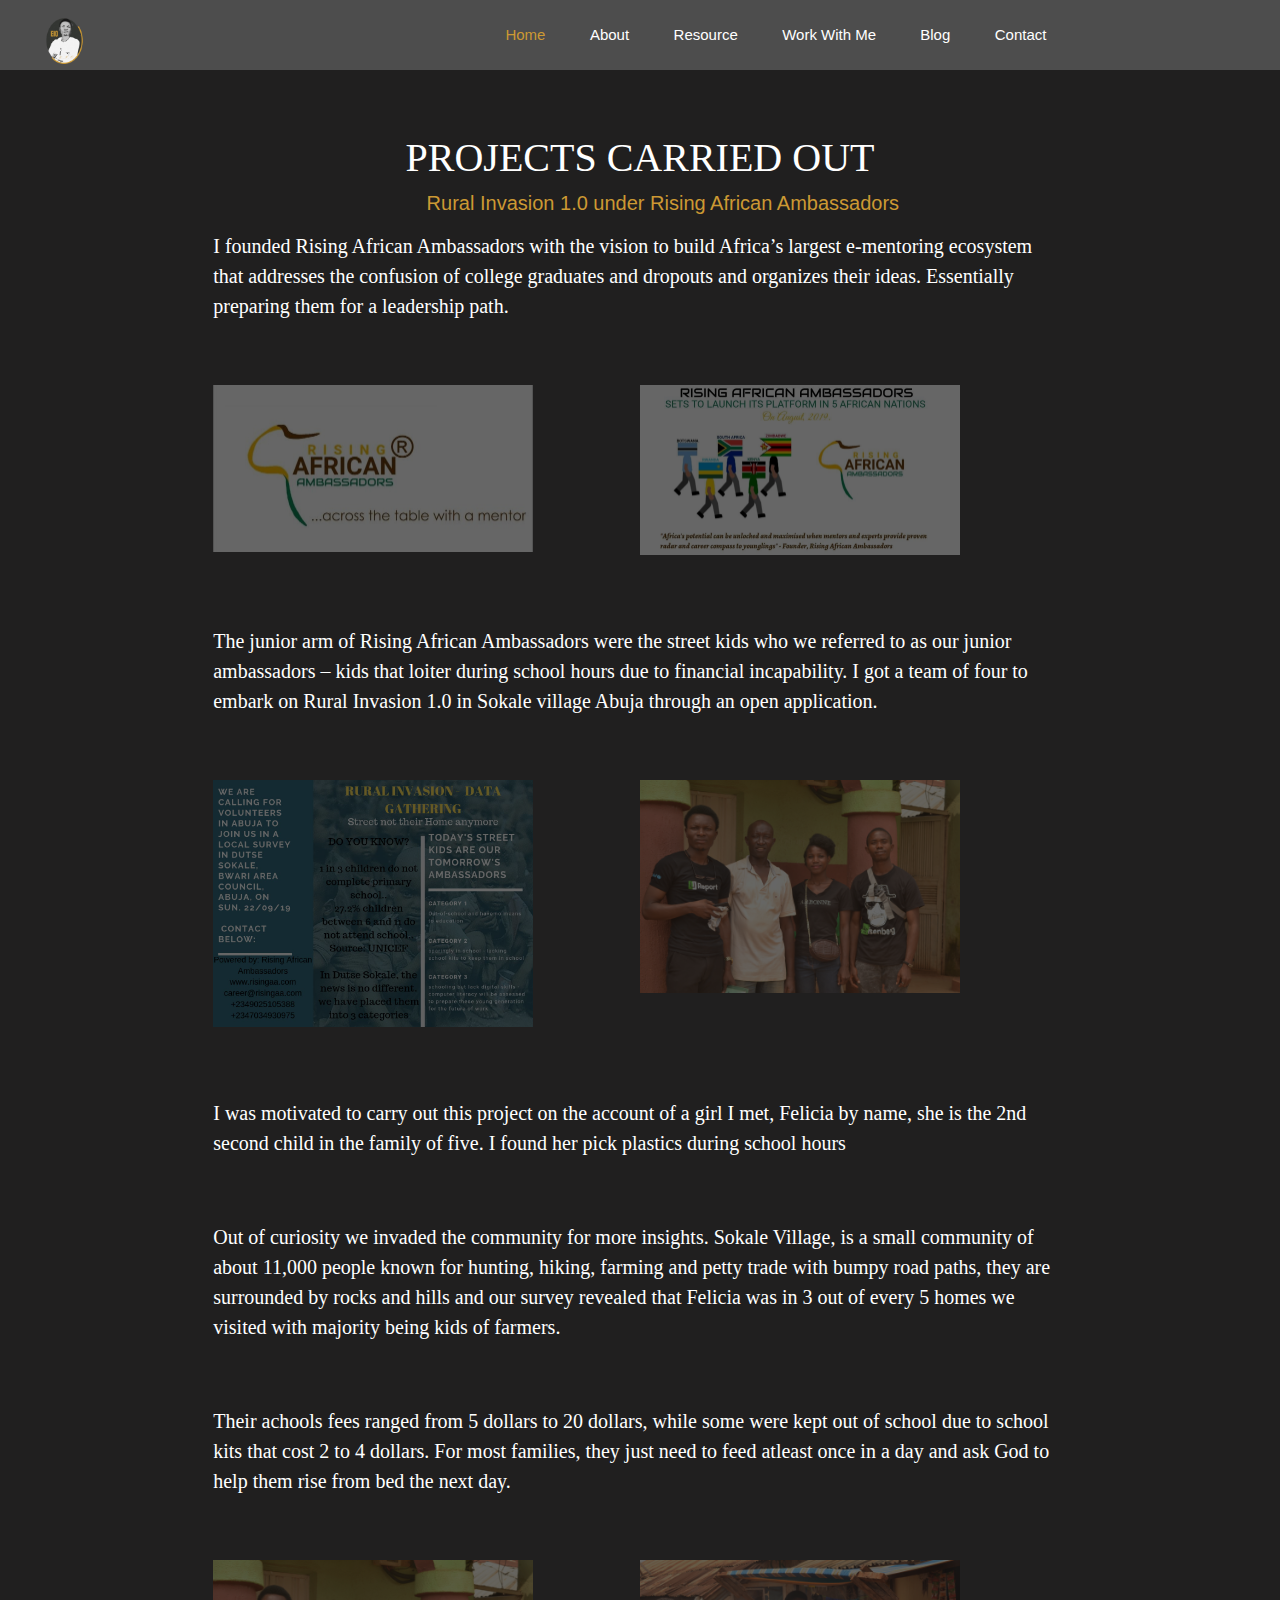
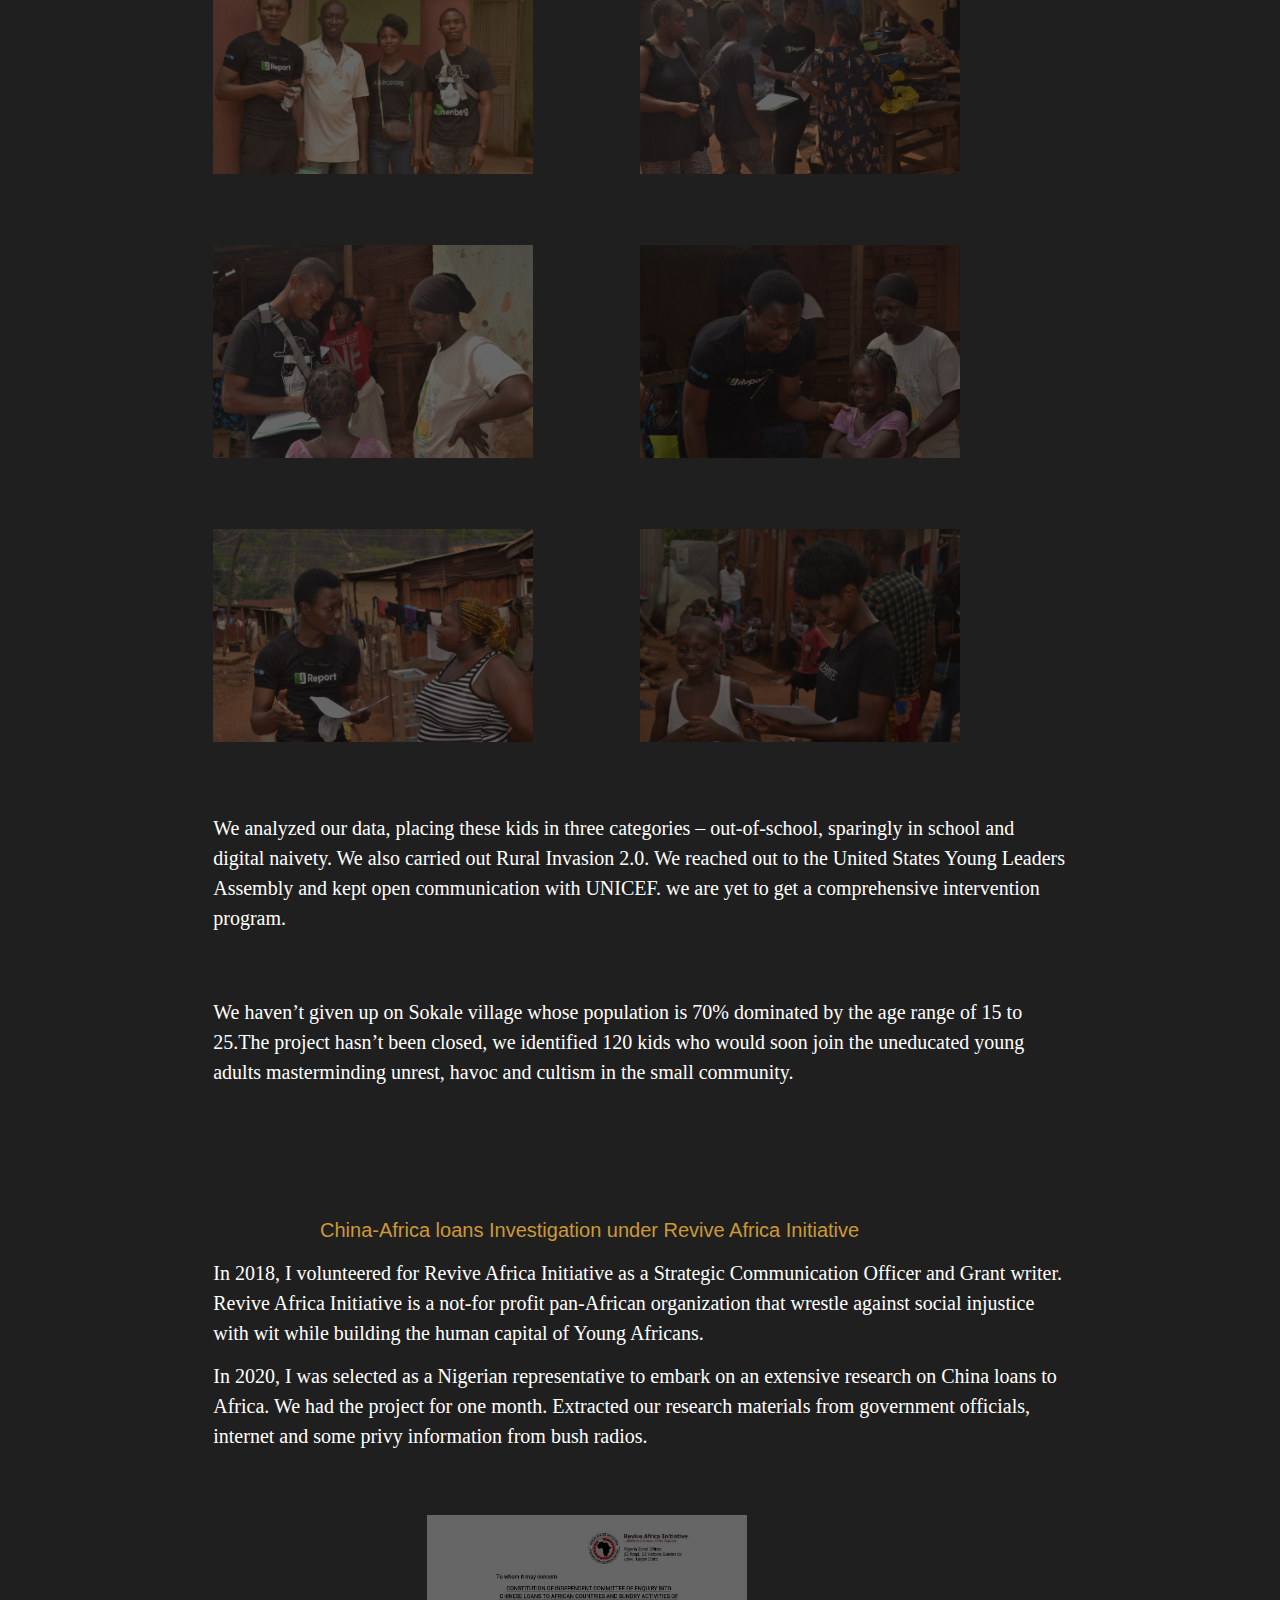
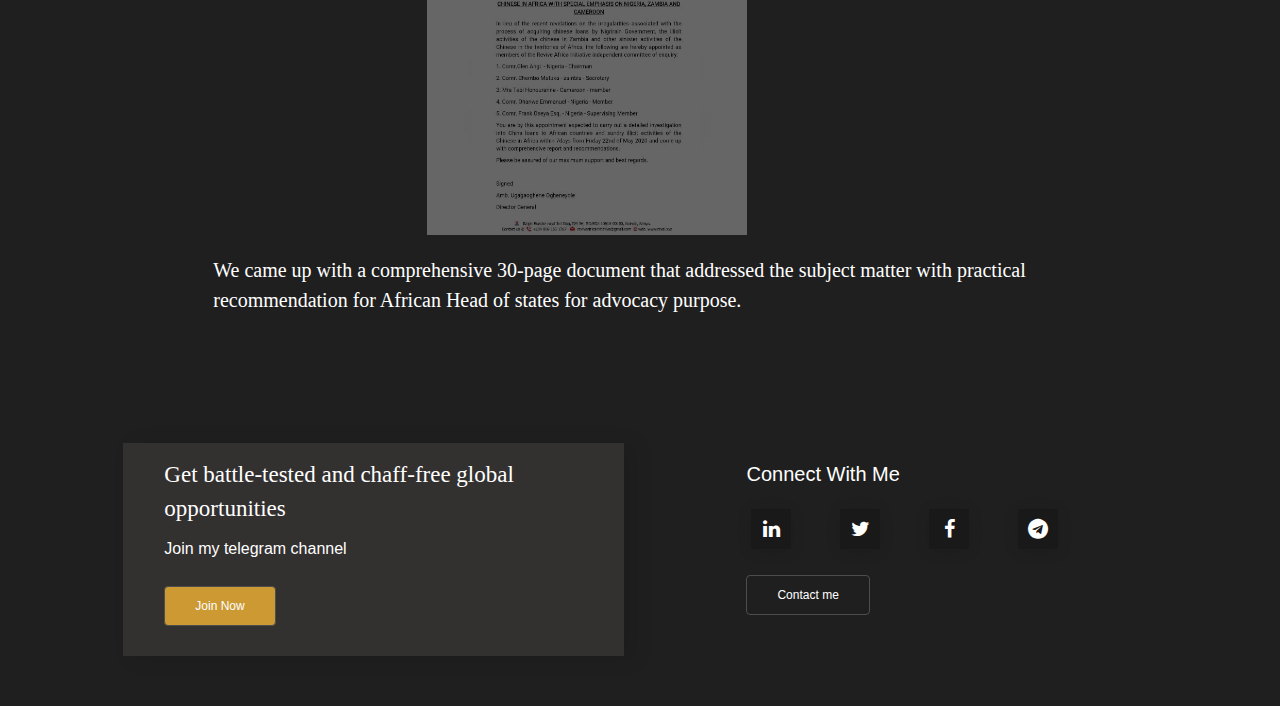
<file: project.html>
<!DOCTYPE html>
<html lang="en">
<head>
    <link rel="stylesheet" type="text/css" href="css/font-awesome.css">
	<link rel="stylesheet" type="text/css" href="css/style.css">
    <link rel="icon" href="images/logo.png" type="image/png">
    <meta http-equiv="Content-Type" content="text/html; charset=utf-8"/>
	<meta name="viewport" content="width=device-width,height=device-height initial-scale=1.0, user-scalable=0">
	<meta name="viewport" content="width=device-width, initial-scale=1.0">
	<meta name="publisher" content="emmanuelohanwe">
    <meta name="creator" content="emmanuelohanwe" />
    <meta name="classification" content="techpreneur in Nigeria" />
    <meta name="keywords" content="shopify, online shops, business consulting, africa, bricks to clicks, author, entrepreneurship, leadership, technology, emmanuel, ohanwe, ikechukwu, iyke, college president, business plan pitchdeck, cv writing, annual indaba" />
    <meta name="news_keywords" content="emmanuel ohanwe, ikechukwu, africa, techpreneur, bricks to clicks">
    <meta property="og:title" content="Emmanuel Ohanwe | Emerging techpreneur">
    <meta property="og:site_name" content="https://emmanuelohanwe.com">
    <meta property="og:url" content="https://emmanuelohanwe.com">
    <meta property="og:image" content="https://emmanuelohanwe.com/images/logo.png">
    <title>Projects carried out - Emmanuel Ohanwe</title>
</head>
<body>
    <nav class="hidden-xs hidden-md">
		<div class="col-2 md-8">
			<div class="img-container"><img src="images/logo.png"></div>
		</div>
		<div>
			<div class="col-8 shift-right">
				<a href="/"class="colour-2">Home</a>
				<a href="/about" class="" class="">About</a>
				<a href="/resource" class="" class="">Resource</a>
				<a href="/work-with-me" class="" class="">Work With Me </a>
				<a href="https://blog.emmanuelohanwe.com" class="" class="">Blog</a>
				<a href="/contact" class="" class=""><span>Contact</span></a>
			</div>
		</div>
	</nav>
	<div class="hidden-lg">
		<div class="mobile-nav closed" id="mobile-nav" class="mobile-nav responsive">
			<a href="" class=" xs-10 xs-off-2 xs-px20 salsa md-7 md-off-5">Emmanuel Ohanwe</a>
			<div class="mobile-logo">
				<img src="images/logo.png">
			</div>
			<a href="/">Home</a>
			<a href="/about">About</a>
			<a href="/resource">Resource</a>
			<a href="/work-with-me">Work With Me</a> 
			<a href="https://blog.emmanuelohanwe.com">Blog</a>
			<a href="/contact">Contact</a>
			<a href="javascript:void(0)" onclick="toggle()"><i id="togg" class="fa fa-bars"></i></a>
		</div>
    </div>

    <div class="col-12">
        <div class="mother">
            <div class=" col-12">
                <div class="col-12 shift-centre down-10 xs-8 xs-off-2 xs-down-30 md-8 md-off-2 md-down-10">
                    <span class="px40 md-px40 xs-px20 raleway white">PROJECTS CARRIED OUT</span>
                </div>
                <div class="col-7 off-4 xs-11 xs-off-1">
                    <span class="px20 colour-2">Rural Invasion 1.0 under Rising African Ambassadors</span>
                </div>
                <div class="col-8 off-2 xs-10 xs-off-1 md-10 md-off-1 down-1 xs-down-3">
                    <span class="white px20 xs-px20 raleway">I founded Rising African Ambassadors with the vision to build Africa’s largest e-mentoring ecosystem that addresses the confusion of college graduates and dropouts and organizes their ideas. Essentially preparing them for a leadership path. </span>
                </div>
                <div class=" md-12">
                    <div class="col-3 off-2 filter down-5 xs-6 xs-off-3 xs-down-3 md-3 md-off-2 md-down-5">
                        <span class="img-container-6"><img src="images/raa.jpg" alt=""></span>
                    </div>	
                    <div class="col-3 off-1 filter down-5 xs-6 xs-off-3 xs-down-3 md-3 md-off-2 md-down-5">
                       <span class="img-container-6"><img src="images/raa-2.jpeg" alt=""></span>
                    </div>	
                </div>
                </div>

                <div class="col-8 off-2 xs-10 xs-off-1 md-10 md-off-1 down-5 xs-down-3">
                    <span class="white px20 xs-px20 raleway">The junior arm of Rising African Ambassadors were the street kids who we referred to as our junior ambassadors – kids that loiter during school hours due to financial incapability. I got a team of four to embark on Rural Invasion 1.0 in Sokale village Abuja through an open application.</span>
                </div>
                <div class=" md-12">
                    <div class="col-3 off-2 filter down-5 xs-6 xs-off-3 xs-down-3 md-3 md-off-2 md-down-5">
                       <span class="img-container-6"><img src="images/rural.jpg" alt=""></span>
                    </div>	
                    <div class="col-3 off-1 filter down-5 xs-6 xs-off-3 xs-down-3 md-3 md-off-2 md-down-5">
                       <span class="img-container-6"><img src="images/team.JPG" alt=""></span>
                    </div>	
                </div>

                <div class="col-8 off-2 xs-10 xs-off-1 md-10 md-off-1 down-5 xs-down-3">
                    <span class="white px20 xs-px20 raleway">I was motivated to carry out this project on the account of a girl I met, Felicia by name, she is the 2nd second child in the family of five. I found her pick plastics during school hours </span>
                </div>
                <div class="col-8 off-2 xs-10 xs-off-1 md-10 md-off-1 down-5 xs-down-3">
                    <span class="white px20 xs-px20 raleway">Out of curiosity we invaded the community for more insights. Sokale Village, is a small community of about 11,000 people known for hunting, hiking, farming and petty trade with bumpy road paths, they are surrounded by rocks and hills and our survey revealed that Felicia was in 3 out of every 5 homes we visited with majority being kids of farmers. </span>
                </div>
                <div class="col-8 off-2 xs-10 xs-off-1 md-10 md-off-1 down-5 xs-down-3">
                    <span class="white px20 xs-px20 raleway">Their achools fees ranged from 5 dollars to 20 dollars, while some were kept out of school due to school kits that cost 2 to 4 dollars. For most families, they just need to feed atleast once in a day and ask God to help them rise from bed the next day. </span>
                </div>
                <div class=" md-12">
                    <div class="col-3 off-2 filter down-5 xs-6 xs-off-3 xs-down-5 md-3 md-off-2 md-down-5">
                        <span class="img-container-6"><img src="images/team.JPG" alt=""></span>
                    </div>	
                    <div class="col-3 off-1 filter down-5 xs-6 xs-off-3 xs-down-3 md-3 md-off-2 md-down-5">
                        <span class="img-container-6"><img src="images/impact.JPG" alt=""></span>
                    </div>	
                </div>
                <div class=" md-12">
                    <div class="col-3 off-2 filter down-5 xs-6 xs-off-3 xs-down-3 md-3 md-off-2 md-down-5">
                        <span class="img-container-6"><img src="images/change.JPG" alt=""></span>
                    </div>	
                    <div class="col-3 off-1 filter down-5 xs-6 xs-off-3 xs-down-3 md-3 md-off-2 md-down-5">
                        <span class="img-container-6"><img src="images/interview.JPG" alt=""></span>
                    </div>	
                </div>
                <div class=" md-12">
                    <div class="col-3 off-2 filter down-5 xs-6 xs-off-3 xs-down-3 md-3 md-off-2 md-down-5">
                        <span class="img-container-6"><img src="images/alleviate.JPG" alt=""></span>
                    </div>	
                    <div class="col-3 off-1 filter down-5 xs-6 xs-off-3 xs-down-3 md-3 md-off-2 md-down-5">
                        <span class="img-container-6"><img src="images/children.JPG" alt=""></span>
                    </div>	
                </div>
                <div class="col-8 off-2 xs-10 xs-off-1 md-10 md-off-1 down-5 xs-down-3">
                    <span class="white px20 xs-px20 raleway">We analyzed our data, placing these kids in three categories – out-of-school, sparingly in school and digital naivety. We also carried out Rural Invasion 2.0. We reached out to the United States Young Leaders Assembly and kept open communication with UNICEF. we are yet to get a comprehensive intervention program. </span>
                </div>
                <div class="col-8 off-2 xs-10 xs-off-1 md-10 md-off-1 down-5 xs-down-3">
                    <span class="white px20 xs-px20 raleway">We haven’t given up on Sokale village whose population is 70% dominated by the age range of 15 to 25.The project hasn’t been closed, we identified 120 kids who would soon join the uneducated young adults masterminding unrest, havoc and cultism in the small community. </span>
                </div>

                <div class="col-7 off-3 down-10 xs-11 xs-off-1 xs-down-5">
                    <span class="px20 colour-2">China-Africa loans Investigation under Revive Africa Initiative</span>
                </div>
                <div class="col-8 off-2 xs-10 xs-off-1 md-10 md-off-1 down-1 xs-down-1">
                    <span class="white px20 xs-px20 raleway">In 2018, I volunteered for Revive Africa Initiative as a Strategic Communication Officer and Grant writer. Revive Africa Initiative is a not-for profit pan-African organization that wrestle against social injustice with wit while building the human capital of Young Africans. </span>
                </div>
                <div class="col-8 off-2 xs-10 xs-off-1 md-10 md-off-1 down-1 xs-down-3">
                    <span class="white px20 xs-px20 raleway">In 2020, I was selected as a Nigerian representative to embark on an extensive research on China loans to Africa. We had the project for one month. Extracted our research materials from government officials, internet and some privy information from bush radios. </span>
                </div>
                <div class="xs-12 md-12">
                    <div class="col-3 off-4 filter down-5 xs-6 xs-off-3 xs-down-3 md-3 md-off-2 md-down-5">
                        <span class="img-container-6"><img src="images/chinese.jpg" alt=""></span>
                    </div>	
                </div>
                </div>
                <div class="col-8 off-2 xs-10 xs-off-1 md-10 md-off-1 down-1">
                    <span class="white px20 xs-px20 raleway">We came up with a comprehensive 30-page document that addressed the subject matter with practical recommendation for African Head of states for advocacy purpose.</span>
                </div>
                
                <div class="col-12 down-10 bottom-50 xs-12 xs-down-20 md-12 md-down-10">
                    <div class="col-5 off-1 xs-10 xs-off-1 md-10 md-off-1">
                        <div class="card-3 shadow">
                            <div class="white px23 xs-px18 raleway col-11 off-1 down-3 xs-10 xs-down-5 xs-off-1 md-11 md-off-1 md-down-3">
                                <span>Get battle-tested and chaff-free global opportunities</span>
                            </div>
                            <div class="col-10 off-1 down-2 white xs-px15 xs-10 xs-off-1 md-10 md-off-1 md-down-1">
                                <span>Join my telegram channel</span>
                            </div>
                            <div class="col-4 off-1 down-3 xs-down-1 xs-11 xs-off-1 md-8 md-off-1 md-down-3">
                                <a href="https://t.me/technable" class="btn-sm border-color-code-2 to-color-code-1 bg-color-code-1 white xs-off-3">Join Now</a>
                            </div>
                        </div>
                    </div>
                    <div class="col-5 off-1">
                        <div class="col-12 white down-3 xs-9 xs-down-15 xs-off-2 md-10 md-off-2 md-down-8">
                            <span class="px20">Connect With Me</span>
                        </div>
                        <div class="col-12 xs-11 xs-off-1 md-10 md-down-3 md-off-2">
                            <div class="col-2 down-2 xs-2 md-1">
                                    <a href="https://www.linkedin.com/in/emmanuelohanwe" class="white px20 icon-3"><i class="fa fa-linkedin"></i></a>
                                </div>
                                <div class="col-2 down-2 xs-2 md-1">
                                    <a href="https://twitter.com/emmanuel_ohanwe?s=09" class="white px20 icon-3"><i class="fa fa-twitter"></i></a>
                                </div>
                                <div class="col-2 down-2 xs-2 md-1">
                                    <a href="https://www.facebook.com/emmanuel.ohanwe.9" class="white px20 icon-3"><i class="fa fa-facebook"></i></a>
                                </div>
                                <!-- <div class="col-2 down-2 xs-2 md-1">
                                    <a href="" class="white px20 icon-3"><i class="fa fa-instagram"></i></a>
                                </div> -->
                                <div class="col-2 down-2 xs-2 md-1">
                                    <a href="https://t.me/technable" class="white px20 icon-3"><i class="fa fa-telegram"></i></a>
                                </div>
                            </div>
                            <div class="col-6 down-3 xs-down-1 xs-11 xs-off-1 md-8 md-off-2 md-down-1">
                                <a href="/contact" class="btn-sm border-color-code-2 to-color-code-1 bg-color-code-3 white">Contact me</a>
                            </div>
                        </div>
                    </div>
                </div>
            
    <script type="text/javascript" src="js/script.js"></script>	
</body>
</html>
</file>
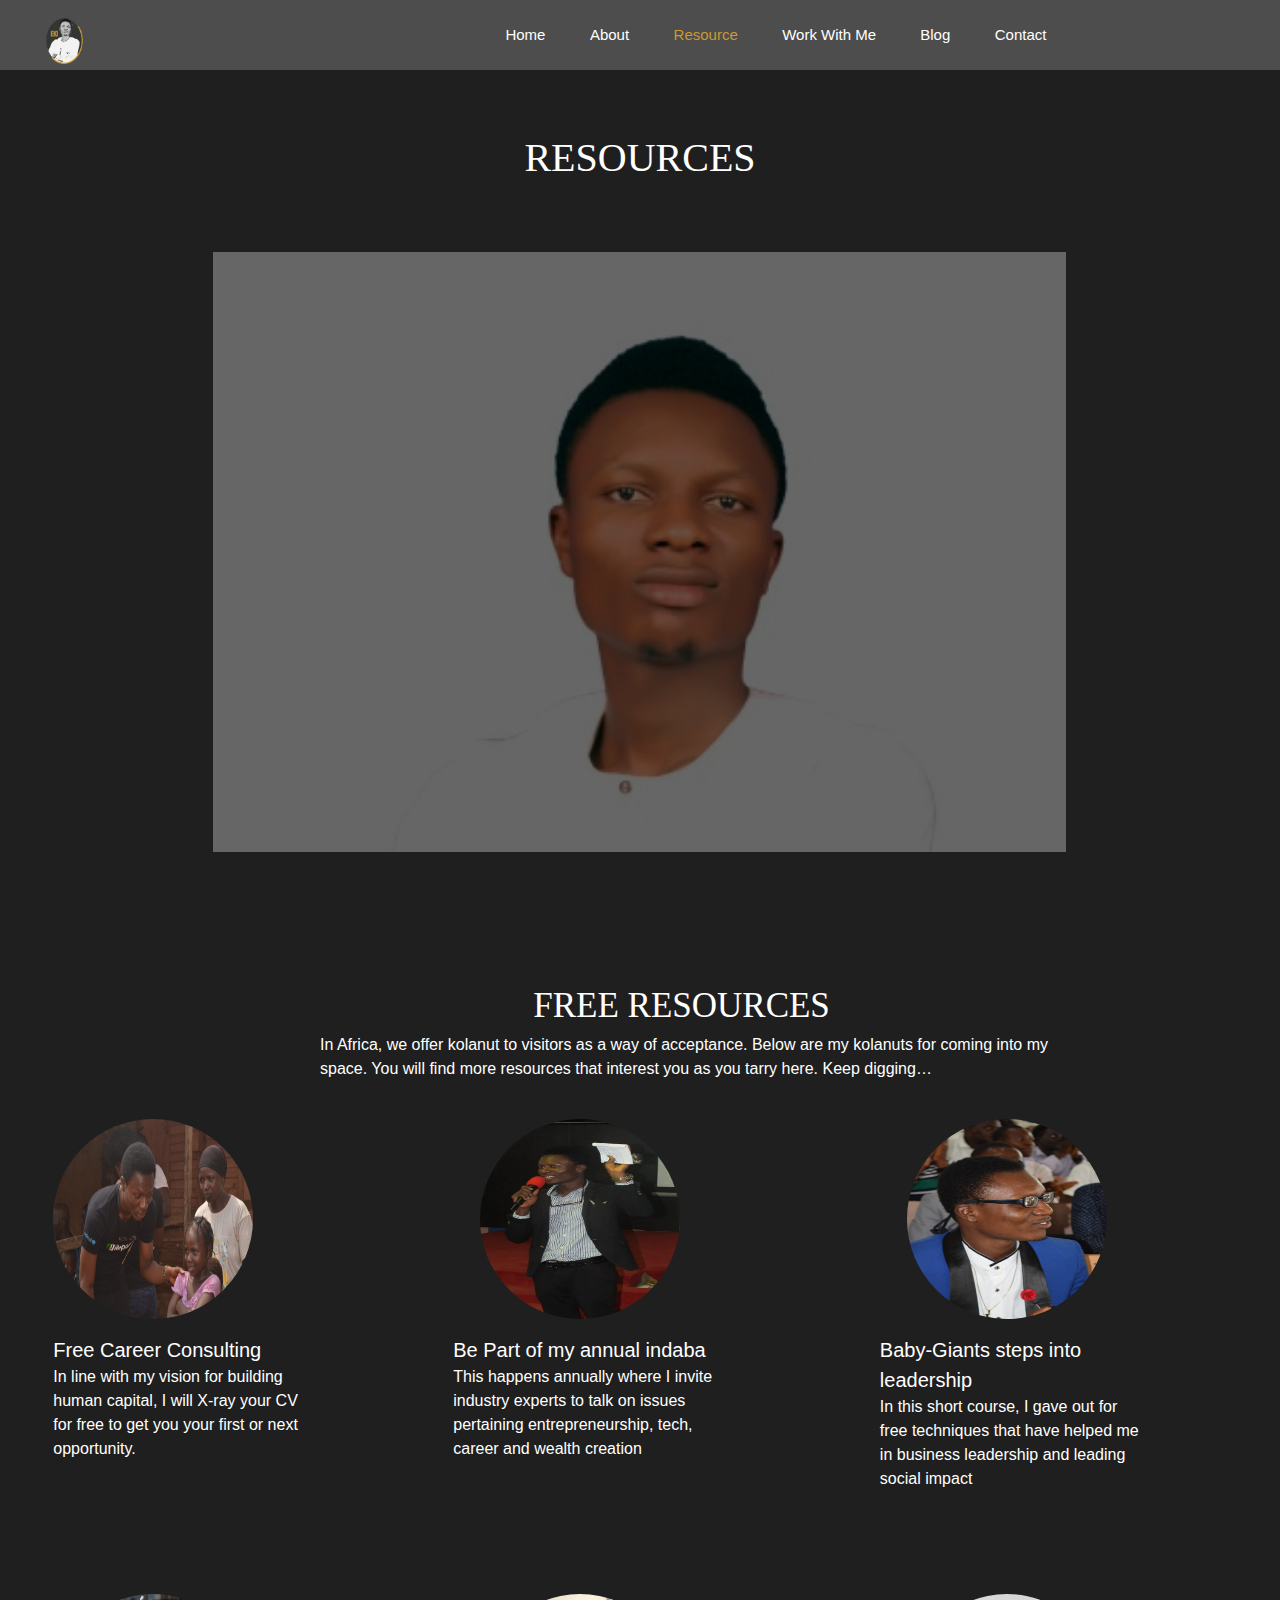
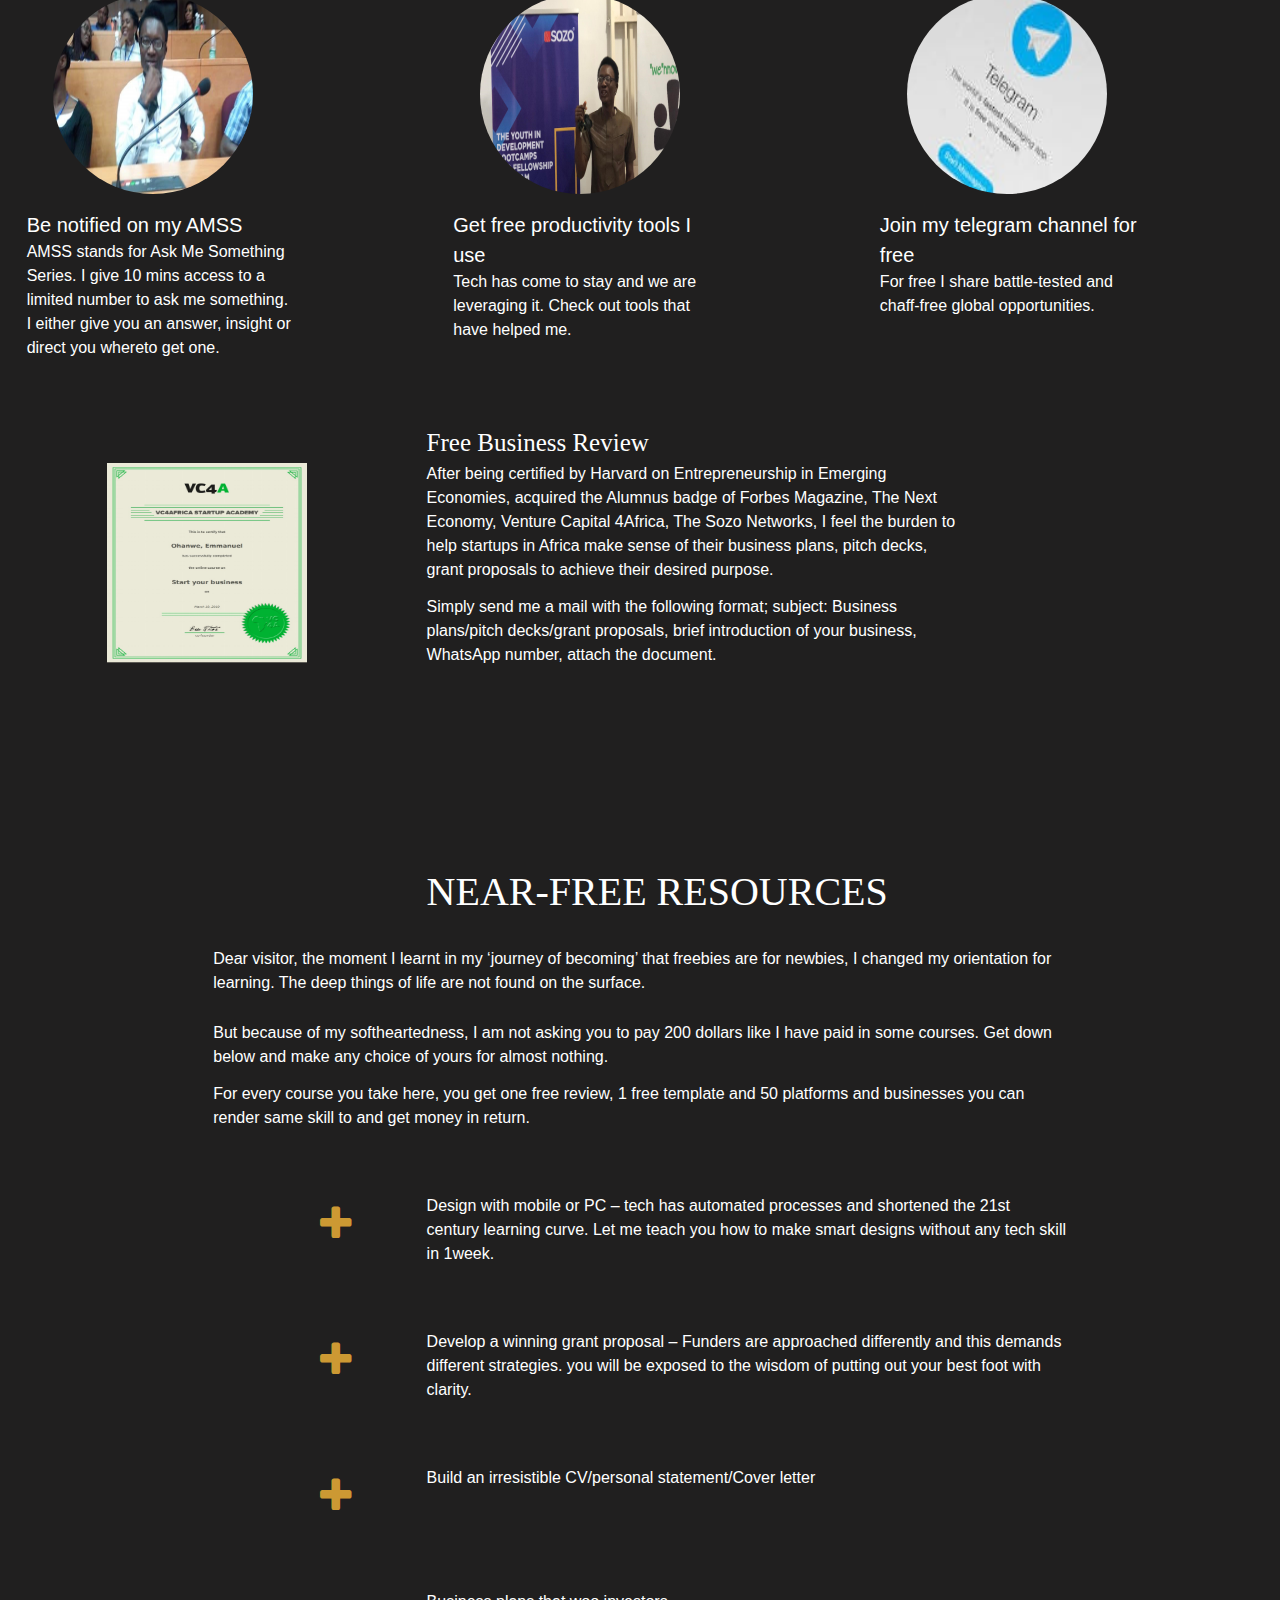
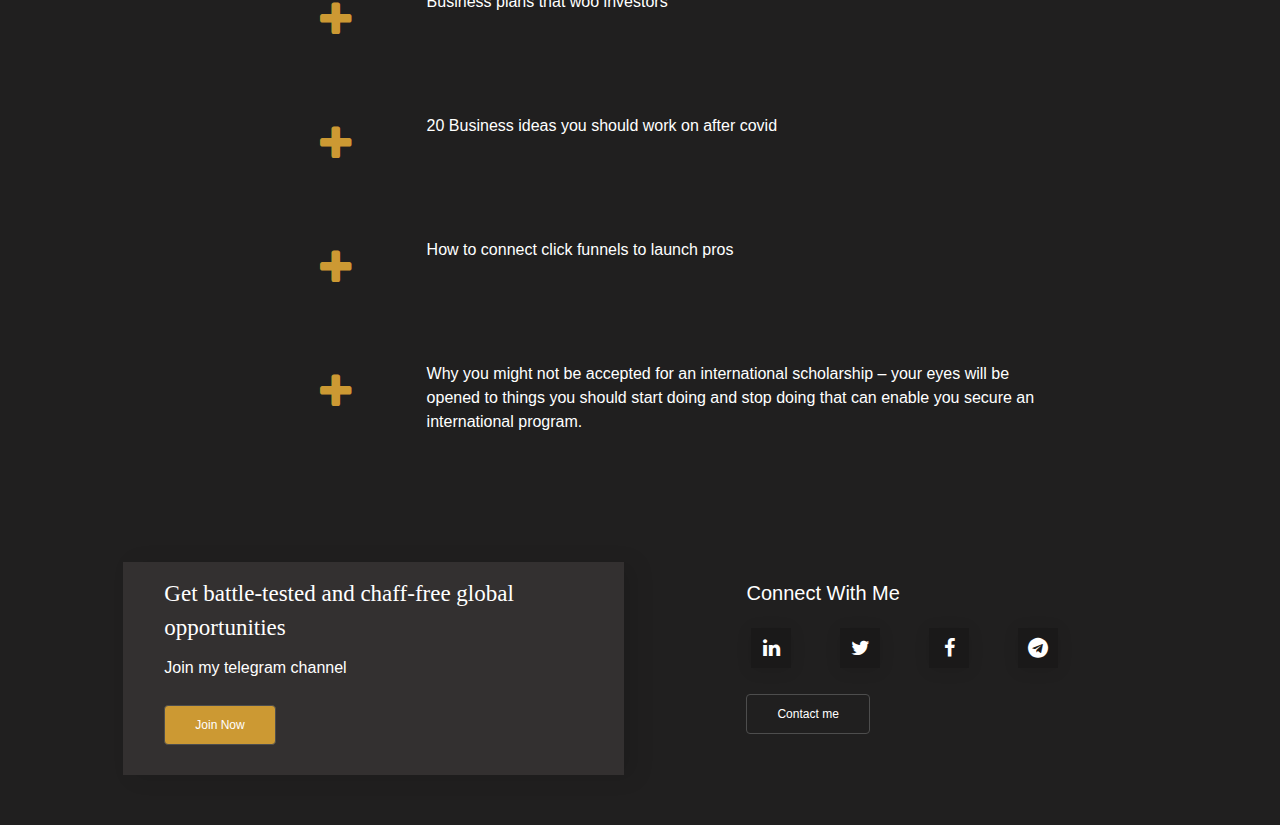
<file: resource.html>
<!DOCTYPE html>
<html lang="en">
<head>
    <link rel="stylesheet" type="text/css" href="css/font-awesome.css">
	<link rel="stylesheet" type="text/css" href="css/style.css">
	<link rel="icon" href="images/logo.png" type="image/png">
	<meta name="viewport" content="width=device-width,height=device-height initial-scale=1.0, user-scalable=0">
	<meta name="viewport" content="width=device-width, initial-scale=1.0">
	<meta name="publisher" content="emmanuelohanwe">
    <meta name="creator" content="emmanuelohanwe" />
    <meta name="classification" content="techpreneur in Nigeria" />
    <meta name="keywords" content="shopify, online shops, business consulting, africa, bricks to clicks, author, entrepreneurship, leadership, technology, emmanuel, ohanwe, ikechukwu, iyke, college president, business plan pitchdeck, cv writing, annual indaba" />
    <meta name="news_keywords" content="emmanuel ohanwe, ikechukwu, africa, techpreneur, bricks to clicks">
    <meta property="og:title" content="Emmanuel Ohanwe | Emerging techpreneur">
    <meta property="og:site_name" content="https://emmanuelohanwe.com">
    <meta property="og:url" content="https://emmanuelohanwe.com">
    <meta property="og:image" content="https://emmanuelohanwe.com/images/logo.png">
    <title>Resources - Emmanuel Ohanwe</title>
</head>
<body>
    <nav class="hidden-xs hidden-md">
		<div class="col-2 md-6">
			<div class="img-container"><img src="images/logo.png"></div>
		</div>
		<div>
			<div class="col-8 off- shift-right">
				<a href="/">Home</a>
				<a href="/about" class="" class="">About</a>
				<a href="/resource" class="colour-2" class="">Resource</a>
				<a href="/work-with-me" class="" class="">Work With Me </a>
				<a href="https://blog.emmanuelohanwe.com" class="" class="">Blog</a>
				<a href="contact.html" class="" class=""><span>Contact</span></a>
			</div>
		</div>
	</nav>
	<div class="hidden-lg">
		<div class="mobile-nav closed" id="mobile-nav" class="mobile-nav responsive">
            <a href="" class=" xs-10 xs-off-2 xs-px20 salsa md-7 md-off-5">Emmanuel Ohanwe</a>
            <div class="mobile-logo">
				<img src="images/logo.png">
			</div>
			<a href="/">Home</a>
			<a href="/about">About</a>
			<a href="/resource">Resource</a>
			<a href="/work-with-me">Work With Me</a> 
			<a href="https://blog.emmanuelohanwecom">Blog</a>
			<a href="/contact">Contact</a>
			<a href="javascript:void(0)" onclick="toggle()"><i id="togg" class="fa fa-bars"></i></a>
		</div>
	</div>
    
   <div class="col-12">
    <div class="mother">
        <div class="col-12">
            <div class="">
                <div class="shift-centre down-10 xs-down-40 raleway md-8 md-off-4 md-down-20">
                    <span class="white px40">RESOURCES</span>
                </div>
            </div>
            <div class="col-12 down-5 xs-8 xs-off-2 xs-down-10 md-8 md-off-2 md-down-10">
                <div class="col-8 off-2">
                    <div class="img-container-4 filter shadow"><img src="images/resource.jpg" alt=""></div>
                </div>
            </div>
            <div class="col-12 down-10 xs-12 xs-down-10 ">
                <div class="col-7 off-5 xs-8 xs-off-3 md-8 md-off-4 md-down-5">
                    <span class="px35  xs-px25 raleway">FREE RESOURCES</span>
                </div>
                <div class="col-7 off-3 xs-9 xs-off-2 md-9 md-off-1">
                    <span>In Africa, we offer kolanut to visitors as a way of acceptance. Below are my kolanuts for coming into my space. You will find more resources that interest you as you tarry here. Keep digging…</span>
                </div>
            </div>
        </div>
    </div>
   </div>
    
    <div class="col-12 xs-12">
        <div class="col-3 down-3 xs-12  md-6 md-off-4 md-down-5">
            <div class="col-4 off-2 xs-8 xs-off-3 xs-down-8 ">
                <div class="img-container-7"><img src="images/interview.JPG"class="border-radius">
                </div>
            </div>
            <div class="xs-12 ">
                <div class=" down-3 col-10 off-2 px20 xs-8 xs-off-3 xs-down-3  md-5 md-off-2">
                    <span class="px20 salsa">Free Career Consulting</span>
                </div>
            </div>
            <div class="off-2 col-10 xs-9 xs-off-2 md-8 md-down-3">
                <span>In line with my vision for building human capital, I will X-ray your CV for free to get you your first or next opportunity.
                    </span>
            </div>
        </div>
   

        <div class="col-3 down-3 xs-12 off-1 xs-down-10  md-6 md-off-4 md-down-5">
            <div class="col-3 off-2 xs-8 xs-off-3 xs-down-5">
                <div class="img-container-7"><img src="images/pitch.jpg"class="border-radius">
                </div>
            </div>
            <div class="off-1 down-3 col-10  px20 xs-10 xs-off-2 md-8">
                <span class="px20 salsa">Be Part of my annual indaba</span>
            </div>
            <div class="off-1 col-10 xs-9 xs-off-2 xs-down-1 md-8 md-down-3">
                <span>This happens annually where I invite industry experts to talk on issues pertaining entrepreneurship, tech, career and wealth creation
                    </span>
            </div>
        </div>

        <div class="md-12">
            <div class="col-3 off-1 down-3 xs-12md-6 md-off-3 md-down-8">
                <div class="col-3 off-2 xs-8 xs-off-3 xs-down-15  md-3 md-off-1">
                    <div class="img-container-7"><img src="images/young-leaders.JPG"class="border-radius">
                    </div>
                </div>
                <div class="off-1 down-3 col-11 px20 xs-10 xs-off-2 md-8 md-off-1 md-down-3">
                    <span class="px20 salsa"> Baby-Giants steps into leadership </span>
                </div>
                <div class="off-1 col-10 xs-9 xs-off-2 xs-down-1 md-6 md-off-1 md-down-3">
                    <span>In this short course, I gave out for free techniques that have helped me in business leadership and leading social impact
                        </span>
                </div>
            </div>
        </div>
    </div>

    <div class="col-12 down-5">
        <div class="col-3 down-3 xs-12 md-6 md-off-4 md-down-8">
            <div class="col-3 off-2 xs-8 xs-off-3 xs-down-15 ">
                <div class="img-container-7"><img src="images/bring.jpg"class="border-radius">
                </div>
            </div>
            <div class="off-1 down-3 col-10 px20 xs-8 xs-off-2 md-9">
                <span class="px20 salsa">Be notified on my AMSS</span>
            </div>
            <div class="col-10 off-1 xs-9 xs-off-2 xs-down- md-8 md-down-3">
                <span>AMSS stands for Ask Me Something Series. I give 10 mins access to a limited number to ask me something. I either give you an answer, insight or direct you whereto get one.
                    </span>
            </div>
        </div>
        <div class="col-3 off-1 down-3 xs-12">
            <div class="col-3 off-2 xs-8 xs-off-3 xs-down-15 md-6 md-off-4 md-down-8 ">
                <div class="img-container-7"><img src="images/sozo-youth.jpg"class="border-radius">
                </div>
            </div>
            <div class="off-1 down-3 col-10  px20 xs-10 xs-off-2 md-7 md-off-4 md-down-1">
                <span class="px20 salsa">Get free productivity tools I use</span>
            </div>
            <div class="off-1 col-10 xs-9 xs-off-2 md-4 md-off-4 md-down-1">
                <span>Tech has come to stay and we are leveraging it. Check out tools that have helped me.
                    </span>
            </div>
        </div>
        <div class="col-3 off-1 down-3 xs-12 md-6 md-off-4 md-down-8">
            <div class="col-3 off-2 xs-8 xs-off-3 xs-down-15">
                <div class="img-container-7"><img src="images/telegram3.jpg"class="border-radius">
                </div>
            </div>
            <div class="off-1 down-3 col-11 px20 xs-10 xs-off-1 md-9 xs-down-3">
                <span class="px20 salsa"><a href="https://t.me/technable" class="white">Join my telegram channel for free</a></span>
            </div>
            <div class="off-1 col-10 xs-9 xs-off-2 md-8">
                <span>For free I share battle-tested and chaff-free global opportunities.
                    </span>
            </div>
        </div>
    </div>

    <div class="mother">
        <div class="col-3 off-1 down-8 xs-8 xs-down-5 xs-off-3 md-6 md-down-10 md-off-4">
            <div class="img-container-7"><img src="images/VC4Africa.JPG" alt=""></div>
        </div>
        <div class="col-6 down-5 xs-11 xs-off-1 xs-down-5 md-7 md-off-4 md-down-3">
            <span class="px25 raleway xs-px25">Free Business Review</span>
        </div>
            <div class="col-5 xs-10 xs-off-1 md-8 md-off-2 md-down-1">
                <span>After being certified by Harvard on Entrepreneurship in Emerging Economies, acquired the Alumnus badge of Forbes Magazine, The Next Economy, Venture Capital 4Africa, The Sozo Networks, I feel the burden to help startups in Africa make sense of their business plans, pitch decks, grant proposals to achieve their desired purpose.</span>
            </div>     
            <div class="col-5 down-1 xs-10 xs-off-1 xs-down-3 md-8 md-off-2 md-down-3">
                <span>Simply send me a mail with the following format; subject: Business plans/pitch decks/grant proposals, brief introduction of your business, WhatsApp number, attach the document.</span>
            </div>  
    </div>

    <div class="col-12 down-15 xs-12 xs-down-15 md-12">
        <div class="col-7 off-4 xs-11 xs-off-1 md-10 md-off-2 md-down-5">
            <span class="px40 xs-px25 raleway">NEAR-FREE RESOURCES</span>
        </div>
    </div>
    <div class="col-8 off-2 down-2 xs-10 xs-off-1 xs-down-3 md-8 md-off-2">
        <span>Dear visitor, the moment I learnt in my ‘journey of becoming’ that freebies are for newbies, I changed my orientation for learning. The deep things of life are not found on the surface. </span>
    </div>
    <div class="col-8 off-2 down-2 xs-10 xs-off-1 xs-down-3 md-down-3 md-8 md-off-2">
        <span>But because of my softheartedness, I am not asking you to pay 200 dollars like I have paid in some courses. Get down below and make any choice of yours for almost nothing. </span>
    </div>
    <div class="col-8 off-2 down-1 xs-10 xs-off-1 xs-down-3 md-down-3 md-8 md-off-2">
        <span>For every course you take here, you get one free review, 1 free template and 50 platforms and businesses you can render same skill to and get money in return.</span>
    </div>
    <div class="col-12 xs-12 xs-down-8 md-6 md-off-2 md-down-3">
        <div class="col-1 off-3 down-5 xs-1 xs-off-1 xs-down-10 md-down-8 md-2 md-off-1">
            <span class="px40 xs-px30 colour-2"><i class="fa fa-plus"></i></span>
        </div>
       <div class="col-6 down-5 xs-9 md-8 md-off- md-down-5">
        <span>Design with mobile or PC – tech has automated processes and shortened the 21st century learning curve. Let me teach you how to make smart designs without any tech skill in 1week.</span>
       </div>
    </div>

    <div class="col-12 xs-12 xs-down-8 md-6 md-off-2 md-down-3">
        <div class="col-1 off-3 down-5 xs-1 xs-off-1 xs-down-10 md-down-8 md-2 md-off-1">
            <span class="px40 xs-px30 colour-2"><i class="fa fa-plus"></i></span>
        </div>
       <div class="col-6 down-5 xs-9 md-8 md-off- md-down-5">
        <span>Develop a winning grant proposal – Funders are approached differently and this demands different strategies. you will be exposed to the wisdom of putting out your best foot with clarity.</span>
       </div>
    </div>

    
    <div class="col-12 xs-12  md-6 md-off-2 md-down-3">
        <div class="col-1 off-3 down-5 xs-1 xs-off-1 xs-down-10  md-down-8 md-2 md-off-1">
            <span class="px40 xs-px30 colour-2"><i class="fa fa-plus"></i></span>
        </div>
       <div class="col-6 down-5 xs-10 xs-down-10 md-8 md-off- md-down-10">
        <span>Build an irresistible CV/personal statement/Cover letter</span>
       </div>
    </div>
    <div class="col-12 xs-12  md-6 md-off-2 md-down-3">
        <div class="col-1 off-3 down-5 xs-1 xs-off-1 xs-down-8  md-down-8 md-2 md-off-1">
            <span class="px40 xs-px30 colour-2"><i class="fa fa-plus"></i></span>
        </div>
       <div class="col-6 down-5 xs-10 xs-down-10 md-8 md-off- md-down-15">
        <span>Business plans that woo investors</span>
       </div>
    </div>
    <div class="col-12 xs-12  md-6 md-off-2 md-down-3">
        <div class="col-1 off-3 down-5 xs-1 xs-off-1 xs-down-8  md-down-8 md-2 md-off-1  md-down-8 md-2 md-off-1">
            <span class="px40  xs-px30 colour-2"><i class="fa fa-plus"></i></span>
        </div>
       <div class="col-6 down-5 xs-9 xs-down-10 md-8 md-off- md-down-10">
        <span>20 Business ideas you should work on after covid</span>
       </div>
    </div>
    <div class="col-12 xs-12  md-6 md-off-2 md-down-3">
        <div class="col-1 off-3 down-5 xs-1 xs-off-1 xs-down-8  md-down-8 md-2 md-off-1  md-down-8 md-2 md-off-1">
            <span class="px40  xs-px30 colour-2"><i class="fa fa-plus"></i></span>
        </div>
       <div class="col-6 down-5 xs-9 xs-down-10 md-8 md-off- md-down-10">
        <span>How to connect click funnels to launch pros</span>
       </div>
    </div>
    <div class="col-12 xs-12  md-6 md-off-2 md-down-5">
        <div class="col-1 off-3 down-5 xs-1 xs-off-1 xs-down-20  md-down-8 md-2 md-off-1">
            <span class="px40 xs-px30 colour-2"><i class="fa fa-plus"></i></span>
        </div>
       <div class="col-6 down-5 xs-9 xs-down-10 md-9">
        <span>Why you might not be accepted for an international scholarship – your eyes will be opened to things you should start doing and stop doing that can enable you secure an international program.</span>
       </div>
    </div>
    
    <div class="col-12 down-10 bottom-50 xs-12 xs-down-20 md-12 md-down-10">
		<div class="col-5 off-1 xs-10 xs-off-1 md-10 md-off-1">
			<div class="card-3 shadow">
				<div class="white px23 xs-px18 raleway col-11 off-1 down-3 xs-10 xs-down-5 xs-off-1 md-11 md-off-1 md-down-3">
					<span>Get battle-tested and chaff-free global opportunities</span>
				</div>
				<div class="col-10 off-1 down-2 white xs-px15 xs-10 xs-off-1 md-10 md-off-1 md-down-1">
					<span>Join my telegram channel</span>
				</div>
				<div class="col-4 off-1 down-3 xs-down-1 xs-11 xs-off-1 md-8 md-off-1 md-down-3">
					<a href="https://t.me/technable" class="btn-sm border-color-code-2 to-color-code-1 bg-color-code-1 white xs-off-3">Join Now</a>
				</div>
			</div>
		</div>
		<div class="col-5 off-1">
			<div class="col-12 white down-3 xs-9 xs-down-15 xs-off-2 md-10 md-off-2 md-down-8">
				<span class="px20">Connect With Me</span>
			</div>
			<div class="col-12 xs-11 xs-off-1 md-10 md-down-3 md-off-2">
				<div class="col-2 down-2 xs-2 md-1">
						<a href="https://www.linkedin.com/in/emmanuelohanwe" class="white px20 icon-3"><i class="fa fa-linkedin"></i></a>
					</div>
					<div class="col-2 down-2 xs-2 md-1">
						<a href="https://twitter.com/emmanuel_ohanwe?s=09" class="white px20 icon-3"><i class="fa fa-twitter"></i></a>
					</div>
					<div class="col-2 down-2 xs-2 md-1">
						<a href="https://www.facebook.com/emmanuel.ohanwe.9" class="white px20 icon-3"><i class="fa fa-facebook"></i></a>
					</div>
					<!-- <div class="col-2 down-2 xs-2 md-1">
						<a href="" class="white px20 icon-3"><i class="fa fa-instagram"></i></a>
					</div> -->
					<div class="col-2 down-2 xs-2 md-1">
						<a href="https://t.me/technable" class="white px20 icon-3"><i class="fa fa-telegram"></i></a>
					</div>
				</div>
				<div class="col-6 down-3 xs-down-1 xs-11 xs-off-1 md-8 md-off-2 md-down-1">
					<a href="/contact" class="btn-sm border-color-code-2 to-color-code-1 bg-color-code-3 white">Contact me</a>
				</div>
			</div>
		</div>
	</div>

    <script type="text/javascript" src="js/script.js"></script>
</body>
</html>
</file>
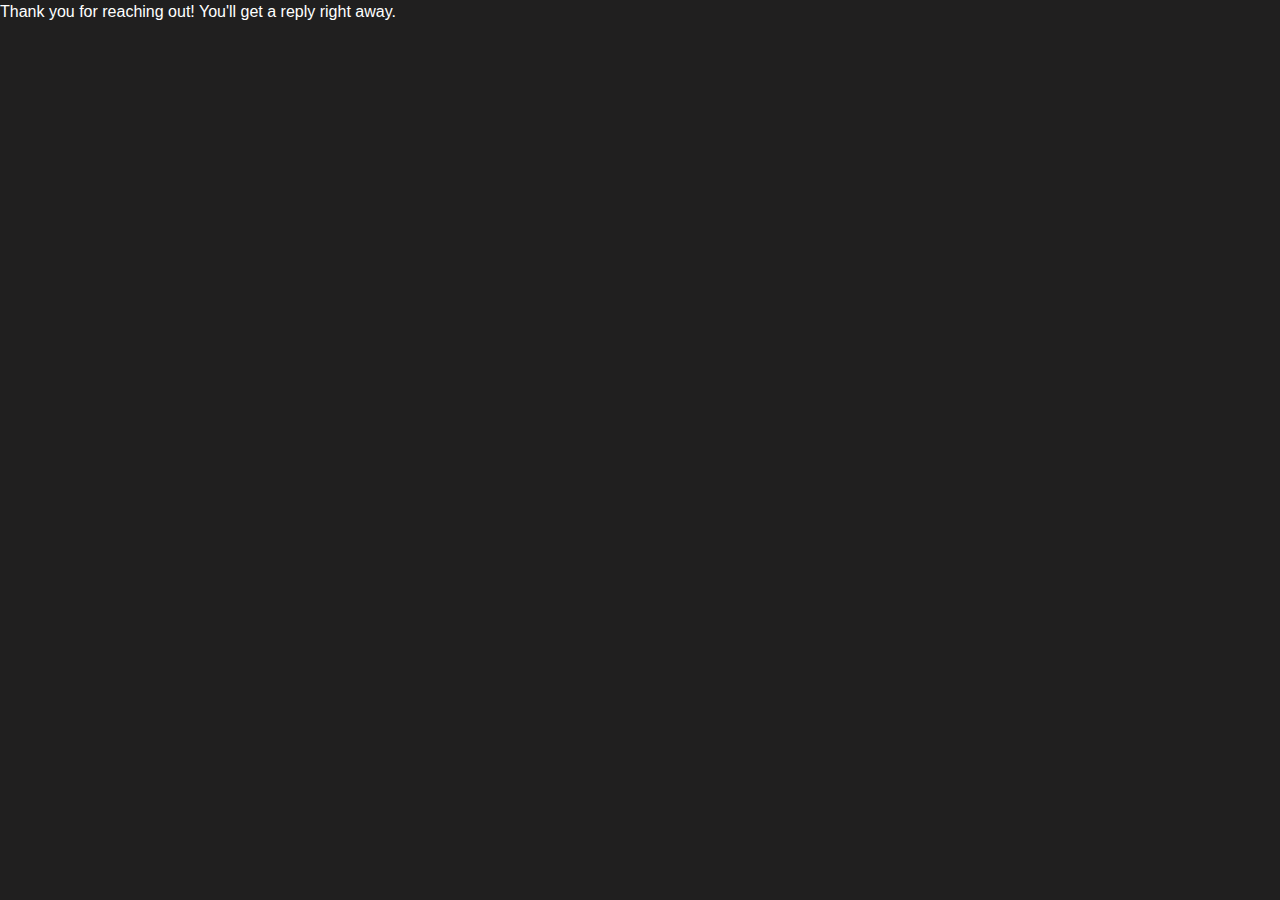
<file: thank-you.html>
<!DOCTYPE html>
<html lang="en">
<head>
    <meta charset="UTF-8">
    <meta http-equiv="Content-Type" content="text/html; charset=utf-8"/>
    <meta name="viewport" content="width=device-width, initial-scale=1.0">
    <link rel="stylesheet" type="text/css" href="css/font-awesome.css">
	<link rel="stylesheet" type="text/css" href="css/style.css">
    <title>Document</title>
</head>
<body>
    <div>
        <span>Thank you for reaching out! You'll get a reply right away.</span>
    </div>
</body>
</html>
</file>
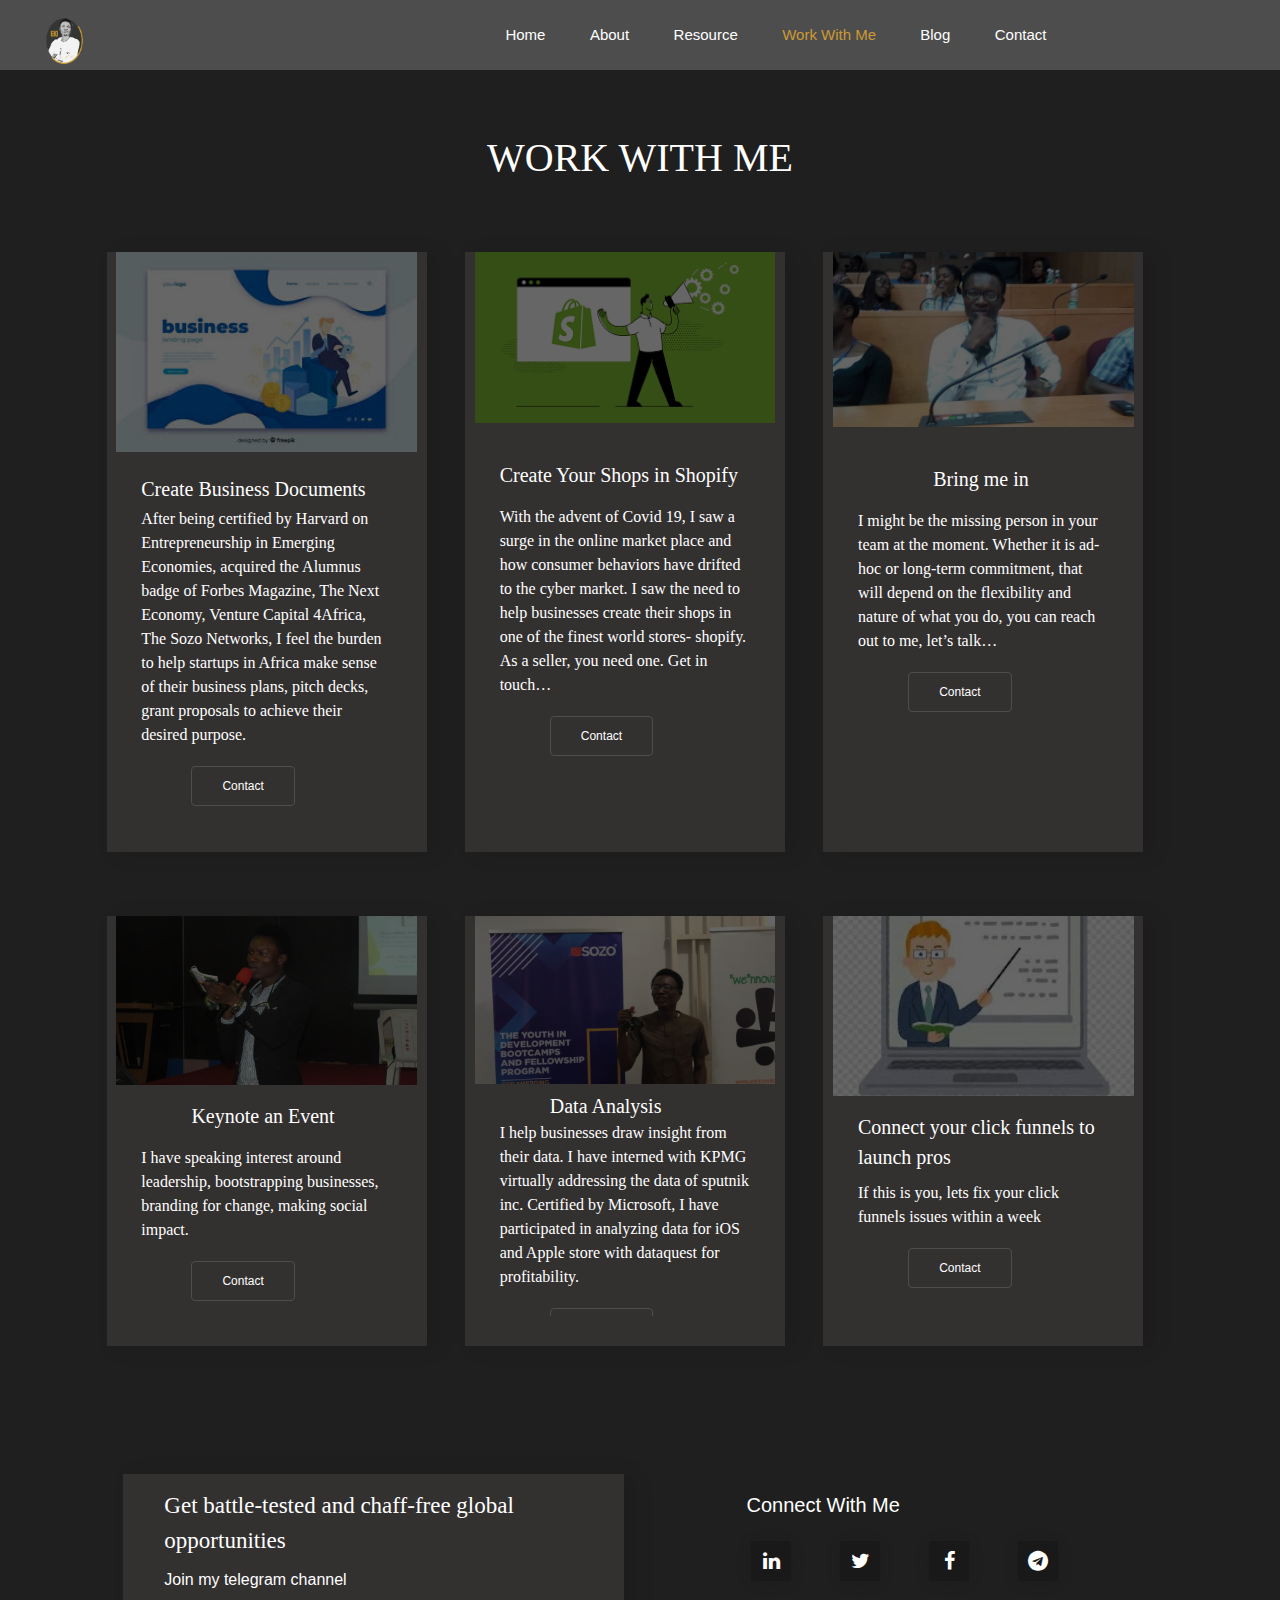
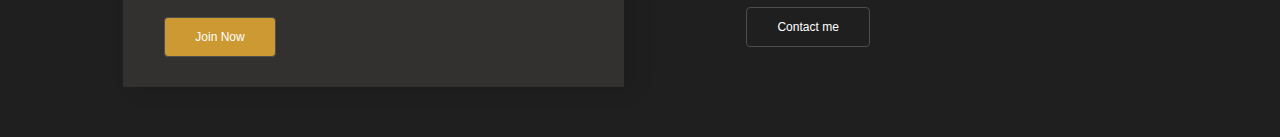
<file: work-with-me.html>
<!DOCTYPE html>
<html lang="en">
<head>
    <link rel="stylesheet" type="text/css" href="css/font-awesome.css">
	<link rel="stylesheet" type="text/css" href="css/style.css">
    <link rel="icon" href="images/logo.png" type="image/png">
    <meta http-equiv="Content-Type" content="text/html; charset=utf-8"/>
	<meta name="viewport" content="width=device-width,height=device-height initial-scale=1.0, user-scalable=0">
	<meta name="viewport" content="width=device-width, initial-scale=1.0">
	<meta name="publisher" content="emmanuelohanwe">
    <meta name="creator" content="emmanuelohanwe" />
    <meta name="classification" content="techpreneur in Nigeria" />
    <meta name="keywords" content="shopify, online shops, business consulting, africa, bricks to clicks, author, entrepreneurship, leadership, technology, emmanuel, ohanwe, ikechukwu, iyke, college president, business plan pitchdeck, cv writing, annual indaba" />
    <meta name="news_keywords" content="emmanuel ohanwe, ikechukwu, africa, techpreneur, bricks to clicks">
    <meta property="og:title" content="Emmanuel Ohanwe | Emerging techpreneur">
    <meta property="og:site_name" content="https://emmanuelohanwe.com">
    <meta property="og:url" content="https://emmanuelohanwe.com">
    <meta property="og:image" content="https://emmanuelohanwe.com/images/logo.png">
    <title>Work With Me </title>
</head>
<body>
    <nav class="hidden-xs hidden-md">
		<div class="col-2 md-3">
			<div class="img-container"><img src="images/logo.png"></div>
		</div>
		<div>
			<div class="col-8 off- shift-right">
				<a href="/">Home</a>
				<a href="/about" class="" class="">About</a>
				<a href="/resource" class="" class="">Resource</a>
				<a href="/work-with-me" class="colour-2" class="">Work With Me </a>
				<a href="https://blog.emmanuelohanwe.com" class="" class="">Blog</a>
				<a href="/contact" class="" class=""><span>Contact</span></a>
			</div>
		</div>
	</nav>
	<div class="hidden-lg">
		<div class="mobile-nav closed" id="mobile-nav" class="mobile-nav responsive">
            <a href="" class=" xs-10 xs-off-2 xs-px20 salsa md-7 md-off-5">Emmanuel Ohanwe</a>
            <div class="mobile-logo">
				<img src="images/logo.png">
			</div>
			<a href="/">Home</a>
			<a href="/about">About</a>
			<a href="/resource">Resource</a>
			<a href="/work-with-me">Work With Me</a> 
			<a href="https://blog.emmanuelohanwe.com">Blog</a>
			<a href="/contact">Contact</a>
			<a href="javascript:void(0)" onclick="toggle()"><i id="togg" class="fa fa-bars"></i></a>
		</div>
    </div>

    <div class="col-12 shift-centre down-10 xs-12 xs-down-20 md-12 md-down-20">
        <span class="px40 xs-px30 raleway">WORK WITH ME</span>
    </div>

    <div class="xs-11 xs-off-1 xs-down-10">
        <div class="card-3 col-3 off-1 down-5 shadow md-5 md-off-1 md-down-10">
            <div class="container">
                <div class="img-container-8"><img src="images/business-doc.jpg" class="filter">
                    <div class="col-12 down-5 raleway md-10 md-down-3 md-off-1">
                        <span class="px20 xs-px20 col-10 off-1 white xs-11 xs-off-1 ">
                            Create Business Documents 
                        </span>
                    </div>
                    <div class="col-10  off-1 raleway down-1 xs-11 xs-off-1 white md-10 md-off-1 md-down-1">
                        <span>After being certified by Harvard on Entrepreneurship in Emerging Economies, acquired the Alumnus badge of Forbes Magazine, The Next Economy, Venture Capital 4Africa, The Sozo Networks, I feel the burden to help startups in Africa make sense of their business plans, pitch decks, grant proposals to achieve their desired purpose. </span>
                    </div>
                        <div class="col-6 off-3 down-3 xs-11 xs-off-1 md-8 md-off-1">
                            <a href="/contact" class="btn-sm border-color-code-2 to-color-code-1 bg-color-code-3 white xs-off-3">Contact</a>
                        </div>
                </div>
            </div>
        </div>
    </div>


    <div class="xs-11 xs-off-1 xs-down-10">
        <div class="card-3 col-3 down-5 off- shadow md-5 md-off- md-down-10">
            <div class="container">
                <div class="img-container-8"><img src="images/shopify.png" class="filter">
                    <div class="col-12 down-10 raleway md-10 md-down-3 md-off-1">
                        <span class="px20 col-10 off-1 white xs-11 xs-off-1 xs-down-3">
                            Create Your Shops in Shopify
                        </span>
                    </div>
                    <div class="col-10  off-1 raleway down-5 xs-10 xs-off-1 xs-down-5 white md-10 md-off-1 md-down-1">
                        <span>With the advent of Covid 19, I saw a surge in the online market place and how consumer behaviors have drifted to the cyber market. I saw the need to help businesses create their shops in one of the finest world stores-  shopify. As a seller, you need one. Get in touch…</span>
                    </div>
                        <div class="col-6 off-3 down-3 xs-down-1 xs-11 xs-off-1 md-8 md-off-1">
                            <a href="/contact" class="btn-sm border-color-code-2 to-color-code-1 bg-color-code-3 white xs-off-3">Contact</a>
                        </div>
                </div>
            </div>
        </div>
    </div>
    <div class="xs-11 xs-off-1 xs-down-10 md-5 md-down-10 md-off-1">
        <div class="card-3 col-3 down-5 shadow">
            <div class="container">
                <div class="img-container-8"><img src="images/bring.jpg" class="filter">
                    <div class="col-12 down-10 raleway md-8 md-off-1 md-down-5">
                        <span class="px20 col-8 off-4 white xs-9 xs-off-3 xs-down-5">
                           Bring me in
                        </span>
                    </div>
                    <div class="col-10  off-1 raleway down-5 xs-10 xs-off-1 xs-down-5 white md-10 md-down-1 md-off-1">
                        <span> I might be the missing person in your team at the moment. Whether it is ad-hoc or long-term commitment, that will depend on the flexibility and nature of what you do, you can reach out to me, let’s talk…</span>
                    </div>
                        <div class="col-6 off-3 down-3 xs-down-1 xs-11 xs-off-1 md-8 md-off-1">
                            <a href="/contact" class="btn-sm border-color-code-2 to-color-code-1 bg-color-code-3 white xs-off-3 ">Contact</a>
                        </div>
                </div>
            </div>
        </div>
    </div>
    
    <div class="xs-11 xs-off-1 xs-down-10 ">
        <div class="card-3 col-3 off-1 down-5 shadow md-5  md-off- md-down-10">
            <div class="container">
                <div class="img-container-6"><img src="images/event.jpg" class="filter">
                    <div class="col-12 down-3 raleway">
                        <span class="px20 col-9 off-3 white xs-10 xs-off-2 md-10 md-off-1 md-down-3">
                           Keynote an Event
                        </span>
                    </div>
                    <div class="col-10  off-1 raleway down-5 xs-11 xs-down-5 xs-off-1 white md-10 md-off-1 md-down-3">
                        <span>I have speaking interest around leadership, bootstrapping businesses, branding for change, making social impact.</span>
                    </div>
                        <div class="col-6 off-3 down-3 xs-down-1 xs-8 xs-off-3 md-8 md-off-1">
                            <a href="/contact" class="btn-sm border-color-code-2 to-color-code-1 bg-color-code-3 white ">Contact</a>
                        </div>
                </div>
            </div>
        </div>
    </div>
    <div class="xs-11 xs-off-1 xs-down-10 md-12">
        <div class="card-3 col-3 down-5 shadow md-5 md-off-1  md-off- md-down-10">
            <div class="container">
                <div class="img-container-6"><img src="images/sozo-youth.jpg" class="filter">
                    <div class="col-12 down- raleway">
                        <span class="px20 col-9 off-3 white xs-8 xs-off-3 md-10 md-off-1 md-down-3">
                           Data Analysis
                        </span>
                    </div>
                    <div class="col-10  off-1 raleway  xs-11  xs-off-1 white md-10 md-off-1 md-down-3">
                        <span>I help businesses draw insight from their data. I have interned with KPMG virtually addressing the data of sputnik inc. Certified by Microsoft, I have participated in analyzing data for iOS and Apple store with dataquest for profitability.</span>
                    </div>
                        <div class="col-6 off-3 down-3  xs-8 xs-off-3 md-8 md-off-1">
                            <a href="/contact" class="btn-sm border-color-code-2 to-color-code-1 bg-color-code-3 white ">Contact</a>
                        </div>
                </div>
            </div>
        </div>
   
    <div class="xs-12 xs-off- xs-down-10">
        <div class="card-3 col-3 down-5  shadow md-5 md-down-10">
            <div class="container">
                <div class="img-container-6"><img src="images/business.jpg" class="filter">
                    <div class="col-12 down-3 raleway">
                        <span class="px20 col-10 off-1 white xs-11 xs-off-1 xs-down-3 md-8 md-off-1 md-down-3">
                            Connect your click funnels to launch pros 
                        </span>
                    </div>
                    <div class="col-10  off-1 raleway down-3 xs-10 xs-off-1 xs-down-5 white md-10 md-off-1 md-down-3">
                        <span>If this is you, lets fix your click funnels issues within a week</span>
                    </div>
                        <div class="col-6 off-3 down-3 xs-down-1 xs-11 xs-off-1 md-8 md-off-1">
                            <a href="/contact" class="btn-sm border-color-code-2 to-color-code-1 bg-color-code-3 white xs-off-3">Contact</a>
                        </div>
                </div>
            </div>
        </div>
    </div>
</div>


    <div class="col-12 down-10 bottom-50 xs-12 xs-down-20 md-12 md-down-10">
		<div class="col-5 off-1 xs-10 xs-off-1 md-10 md-off-1">
			<div class="card-3 shadow">
				<div class="white px23 xs-px18 raleway col-11 off-1 down-3 xs-10 xs-down-5 xs-off-1 md-11 md-off-1 md-down-3">
					<span>Get battle-tested and chaff-free global opportunities</span>
				</div>
				<div class="col-10 off-1 down-2 white xs-px15 xs-10 xs-off-1 md-10 md-off-1 md-down-1">
					<span>Join my telegram channel</span>
				</div>
				<div class="col-4 off-1 down-3 xs-down-1 xs-11 xs-off-1 md-8 md-off-1 md-down-3">
					<a href="https://t.me/technable" class="btn-sm border-color-code-2 to-color-code-1 bg-color-code-1 white xs-off-3">Join Now</a>
				</div>
			</div>
		</div>
		<div class="col-5 off-1">
			<div class="col-12 white down-3 xs-9 xs-down-15 xs-off-2 md-10 md-off-2 md-down-8">
				<span class="px20">Connect With Me</span>
			</div>
			<div class="col-12 xs-11 xs-off-1 md-10 md-down-3 md-off-2">
				<div class="col-2 down-2 xs-2 md-1">
						<a href="https://www.linkedin.com/in/emmanuelohanwe" class="white px20 icon-3"><i class="fa fa-linkedin"></i></a>
					</div>
					<div class="col-2 down-2 xs-2 md-1">
						<a href="https://twitter.com/emmanuel_ohanwe?s=09" class="white px20 icon-3"><i class="fa fa-twitter"></i></a>
					</div>
					<div class="col-2 down-2 xs-2 md-1">
						<a href="https://www.facebook.com/emmanuel.ohanwe.9" class="white px20 icon-3"><i class="fa fa-facebook"></i></a>
					</div>
					<!-- <div class="col-2 down-2 xs-2 md-1">
						<a href="" class="white px20 icon-3"><i class="fa fa-instagram"></i></a>
					</div> -->
					<div class="col-2 down-2 xs-2 md-1">
						<a href="https://t.me/technable" class="white px20 icon-3"><i class="fa fa-telegram"></i></a>
					</div>
				</div>
				<div class="col-6 down-3 xs-down-1 xs-11 xs-off-1 md-8 md-off-2 md-down-1">
					<a href="/contact" class="btn-sm border-color-code-2 to-color-code-1 bg-color-code-3 white">Contact me</a>
				</div>
			</div>
		</div>
	</div>


<script type="text/javascript" src="js/script.js"></script>
</body>
</html>
</file>
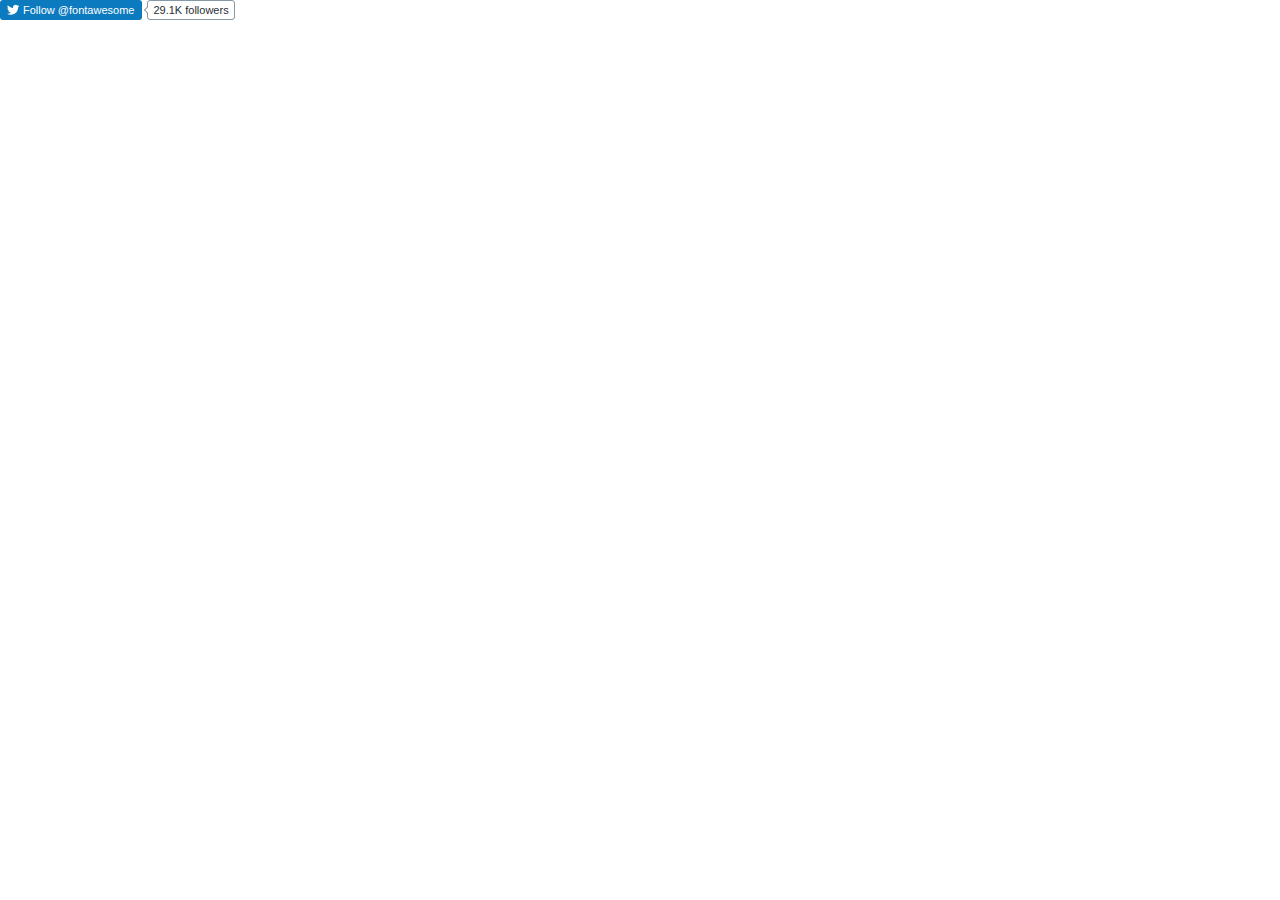
<file: Starter Pack/font awesome icon page/Font Awesome Icons_files/follow_button.5f60791584f95f2ec483faec8b16a58b.en.html>
<!DOCTYPE html>
<!-- saved from url=(0216)http://platform.twitter.com/widgets/follow_button.5f60791584f95f2ec483faec8b16a58b.en.html#dnt=false&id=twitter-widget-0&lang=en&screen_name=fontawesome&show_count=true&show_screen_name=true&size=m&time=1499912192308 -->
<html data-scribe="page:button" lang="en" class=" en"><head><meta http-equiv="Content-Type" content="text/html; charset=UTF-8">
  
  <title>Twitter Follow Button</title>
  <!--<base target="_blank">--><base href="." target="_blank">
  <link rel="dns-prefetch" href="http://twitter.com/">
  <link rel="profile" href="http://microformats.org/profile/hcard">
  <style type="text/css">html{margin:0;padding:0;font:normal normal normal 11px/18px 'Helvetica Neue',Arial,sans-serif;color:#333;-webkit-user-select:none;-ms-user-select:none;-moz-user-select:none;user-select:none}body{margin:0;padding:0;background:0 0}a{outline:0;text-decoration:none}body.rtl{direction:rtl}#widget{display:inline-block;white-space:nowrap;overflow:hidden;text-align:left}#count,.btn,.btn .label,.btn-o,.count-o{display:inline-block;vertical-align:top;zoom:1}.btn-o{max-width:100%}.btn{position:relative;height:20px;box-sizing:border-box;padding:1px 8px 1px 6px;background-color:#1b95e0;color:#fff;border-radius:3px;font-weight:500;cursor:pointer}.rtl .btn{padding:1px 6px 1px 8px}.btn:active,.btn:focus,.btn:hover{background-color:#0c7abf}.btn:active{box-shadow:inset 0 3px 5px rgba(0,0,0,.1)}.xl .btn:active{box-shadow:inset 0 3px 7px rgba(0,0,0,.1)}.btn i{position:relative;top:2px;display:inline-block;width:14px;height:14px;background:transparent 0 0 no-repeat;background-image:url(data:image/svg+xml,%3Csvg%20xmlns%3D%22http%3A%2F%2Fwww.w3.org%2F2000%2Fsvg%22%20viewBox%3D%220%200%2072%2072%22%3E%3Cpath%20fill%3D%22none%22%20d%3D%22M0%200h72v72H0z%22%2F%3E%3Cpath%20class%3D%22icon%22%20fill%3D%22%23fff%22%20d%3D%22M68.812%2015.14c-2.348%201.04-4.87%201.744-7.52%202.06%202.704-1.62%204.78-4.186%205.757-7.243-2.53%201.5-5.33%202.592-8.314%203.176C56.35%2010.59%2052.948%209%2049.182%209c-7.23%200-13.092%205.86-13.092%2013.093%200%201.026.118%202.02.338%202.98C25.543%2024.527%2015.9%2019.318%209.44%2011.396c-1.125%201.936-1.77%204.184-1.77%206.58%200%204.543%202.312%208.552%205.824%2010.9-2.146-.07-4.165-.658-5.93-1.64-.002.056-.002.11-.002.163%200%206.345%204.513%2011.638%2010.504%2012.84-1.1.298-2.256.457-3.45.457-.845%200-1.666-.078-2.464-.23%201.667%205.2%206.5%208.985%2012.23%209.09-4.482%203.51-10.13%205.605-16.26%205.605-1.055%200-2.096-.06-3.122-.184%205.794%203.717%2012.676%205.882%2020.067%205.882%2024.083%200%2037.25-19.95%2037.25-37.25%200-.565-.013-1.133-.038-1.693%202.558-1.847%204.778-4.15%206.532-6.774z%22%2F%3E%3C%2Fsvg%3E)}.btn .label{margin-left:3px;white-space:nowrap}.btn .label b{font-weight:500;white-space:nowrap}.rtl .btn .label{margin-right:3px}.rtl .btn .label b{display:inline-block;direction:ltr}.xl{font-size:13px;line-height:26px}.xl .btn{height:28px;border-radius:4px;padding:1px 10px 1px 9px}.rtl.xl .btn{padding:1px 9px 1px 10px}.xl .btn i{top:4px;height:18px;width:18px}.xl .btn .label{margin-left:4px}.rtl.xl .btn .label{margin-right:4px}.aria{position:absolute;left:-999em}.rtl .aria{left:auto;right:-999em}.count-o{position:relative;background:#fff;border:#8799A6 solid 1px;border-radius:3px;visibility:hidden;min-height:18px;min-width:15px;text-align:center}#count{white-space:nowrap;color:#292F33}#count:focus,#count:hover{color:#333;text-decoration:underline}.ncount .count-o{display:none}.count-ready .count-o{visibility:visible}.count-o i,.count-o u{position:absolute;zoom:1;line-height:0;width:0;height:0;left:0;top:50%;margin:-4px 0 0 -4px;border:4px transparent solid;border-right-color:#66757f;border-left:0}.count-o u{margin-left:-3px;border-right-color:#fff}.rtl .count-o i,.rtl .count-o u{left:auto;right:0;margin:-4px -4px 0 0;border:4px transparent solid;border-left-color:#66757f;border-right:0}.rtl .count-o u{margin-right:-3px;border-left-color:#fff}.hcount .count-o{margin:0 0 0 5px}.hcount.rtl .count-o{margin:0 5px 0 0}.hcount #count{padding:0 5px}.xl .count-o{font-size:11px;border-radius:4px}.xl.hcount .count-o{margin:0 0 0 6px}.xl.rtl.hcount .count-o{margin:0 6px 0 0}.xl.hcount .count-o i,.xl.hcount .count-o u{margin:-5px 0 0 -5px;border-width:5px 5px 5px 0}.xl.hcount .count-o u{margin-left:-4px}.xl.rtl.hcount .count-o i,.xl.rtl.hcount .count-o u{margin:-5px -5px 0 0;border-width:5px 0 5px 5px}.xl.rtl.hcount .count-o u{margin-right:-4px}.xl #count{padding:0 7px}</style>
</head>
<body data-scribe="section:follow" class=" ltr ready hcount count-ready">
<div id="widget">
  <div class="btn-o" contextmenu="menu" data-scribe="component:button"><a id="follow-button" class="btn" title="Follow Font Awesome (@fontawesome) on Twitter" href="https://twitter.com/intent/follow?original_referer=http%3A%2F%2Ffontawesome.io%2Ficons%2F&amp;ref_src=twsrc%5Etfw&amp;region=follow_link&amp;screen_name=fontawesome&amp;tw_p=followbutton"><i></i><span class="label" id="l">Follow <b>@fontawesome</b></span></a></div><div class="count-o" id="c" data-scribe="component:count"><i></i><u></u><a id="count" class="note" href="https://twitter.com/intent/user?original_referer=http%3A%2F%2Ffontawesome.io%2Ficons%2F&amp;ref_src=twsrc%5Etfw&amp;region=count_link&amp;screen_name=fontawesome&amp;tw_p=followbutton">29.1K followers</a></div>
</div>
<div style="display:none">
  <menu type="context" id="menu" data-scribe="component:contextmenu">
    <menuitem id="m-follow" label="Follow user"></menuitem>
    <menuitem id="m-profile" label="View user on Twitter"></menuitem>
    <menuitem id="m-tweet" label="Send Tweet to user"></menuitem>
  </menu>
</div>
<script type="text/javascript">/* global __twttr, window*/

window.__twttr = window.__twttr || {};
/* by pass jshint unicode warning for translations */
/* jshint -W100*/
var i18n = {};
/* jshint +W100*/
window._ = function (s, reps) {
  s = (__twttr.lang && i18n[__twttr.lang] && i18n[__twttr.lang][s]) || s;
  if (!reps) return s;
  return s.replace(/\%\{([a-z0-9_]+)\}/gi, function (m, k) {
    return reps[k] || m;
  });
};
</script>
<script type="text/javascript">!function(){Function&&Function.prototype&&Function.prototype.bind&&(/MSIE [678]/.test(navigator.userAgent)||!function(t){function e(r){if(n[r])return n[r].exports;var o=n[r]={exports:{},id:r,loaded:!1};return t[r].call(o.exports,o,o.exports,e),o.loaded=!0,o.exports}var n={};return e.m=t,e.c=n,e.p="https://platform.twitter.com/",e(0)}([function(t,e,n){t.exports=n(1)},function(t,e,n){function r(t){if(t&&/^[\w_]{1,20}$/.test(t))return t;throw new Error("Invalid screen name")}function o(t,e){t.className+=" "+e}function i(t){return t&&"false"===t.toLowerCase()}function s(t){return rt.getElementById(t)}function c(t){return t=t||A.event,t&&t.preventDefault?t.preventDefault():t.returnValue=!1,t&&t.stopPropagation?t.stopPropagation():t.cancelBubble=!0,!1}function a(t){var e=T&&T.name?T.name+" (@"+it+")":"@"+it;return b?void(N.title=_("View your profile on Twitter")):t?(o(R,"following"),void(N.title=_("You are following %{name} on Twitter",{name:e}))):(R.className=R.className.replace(/ ?following/,""),void(N.title=_("Follow %{name} on Twitter",{name:e})))}function u(){return/following/.test(R.className)}function f(t,e,n){var r="scrollbars=yes,resizable=yes,toolbar=no,location=yes",o=e||550,i=n||500,s=A.screen.height,c=A.screen.width,a=Math.round(c/2-o/2),u=0;return s>i&&(u=Math.round(s/2-i/2)),A.open(t,null,r+",width="+o+",height="+i+",left="+a+",top="+u)}function l(t){return{screen_name:it,original_referer:W,region:t,partner:ut,tw_p:G,ref_src:"twsrc^tfw"}}function p(){var t=K.get("config.followURL")+"?"+F.encode(l());f(t,520,550)}function d(t){var e=K.get("config.userIntentURL")+"?"+F.encode(l(t));f(e)}function h(t){var e=K.get("config.mentionIntentURL")+"?"+F.encode(l(t));f(e)}function g(){var t=J(V.asNumber(Y.time)),e="@"+it;t||D.clientEvent({page:"button",section:"follow",action:"impression"},{language:Y.lang,message:[Y.size,ct?"withcount":"nocount"].join(":")+":",widget_origin:W,widget_frame:rt.location},!1),rt.title=_("Twitter Follow Button"),O.innerHTML=st?_("Follow %{screen_name}",{screen_name:"<b>"+e+"</b>"}):_("Follow"),st&&!Y.time&&R.offsetWidth<O.offsetWidth-10&&(st=!1,O.innerHTML=_("Follow")),a(!1),j.label=_("%{name} on Twitter",{name:e}),L.label=_("Follow"),U.label=_("Tweet to %{name}",{name:e}),N.href=K.get("config.followURL")+"?"+F.encode(l(Z)),P.href=K.get("config.userIntentURL")+"?"+F.encode(l(et)),o(R,"ready"),o(R.parentNode,at),ct||o(R,"ncount"),q.triggerResize(I)}function v(){function t(t,e){if(D.interaction(t,{},!1),q.trigger("click",e),q.trigger("follow",e),!(t.altKey||t.shiftKey||t.metaKey||$.ios()||$.android()))return y?A.open(K.get("config.twitterHost")+"/"+it+"?"+F.encode(l())):b||u()?d(e):p(),c(t)}function e(t,e){if(D.interaction(t,{},!1),q.trigger("click",e),!(t.altKey||t.shiftKey||t.metaKey||$.ios()||$.android()))return d(e),c(t)}N.onclick=function(e){return t(e||A.event,u()?X:Q)},L.onclick=function(e){return t(e||A.event,nt)},P.onclick=function(t){return e(t||A.event,tt)},j.onclick=function(t){return e(t||A.event,nt)},U.onclick=function(){return h(nt)}}function m(){var t,e;k.isLoggedIn()?e=F.url(K.get("config.followersInfoURL"),{screen_names:it,requester_id:k.getUserId(),lang:at,callback:K.fullPath("setFollowersCountAndFollowing")}):ct&&(e=F.url(K.get("config.cdnFollowersInfoURL"),{screen_names:it,lang:at,callback:K.fullPath("setFollowersCountAndFollowing")})),e&&(t=rt.createElement("script"),t.src=e,R.appendChild(t))}var w,y,b,E,x,T,R,I,N,O,P,L,j,U,S=n(2),C=n(3),A=n(4),F=n(5),M=n(8),k=n(9),D=n(11),$=n(21),z=n(23),B=n(12),V=n(6),H=n(7),K=n(24),q=n(26),J=n(37),Y=M.combined(C),W=Y.original_redirect_referrer||S.referrer,G="followbutton",Q="follow",Z="follow_link",X="following",tt="count",et="count_link",nt="context_menu",rt=S,ot="true"==Y.preview,it=r(Y.screen_name),st=!i(Y.show_screen_name),ct=!i(Y.show_count),at=Y.lang&&Y.lang.toLowerCase(),ut=Y.partner;V.asBoolean(Y.dnt)&&B.setOn(),k.forwardSSL(W)||(K.aug("config",{cdnFollowersInfoURL:"https://cdn.syndication.twimg.com/widgets/followbutton/info.json",followersInfoURL:"https://syndication.twitter.com/widgets/followbutton/info.json",userIntentURL:"https://twitter.com/intent/user",followURL:"https://twitter.com/intent/follow",mentionIntentURL:"https://twitter.com/intent/tweet",twitterHost:"https://twitter.com"}),R=rt.body,I=s("widget"),N=s("follow-button"),O=s("l"),P=s("count"),L=s("m-follow"),j=s("m-profile"),U=s("m-tweet"),at=H.contains(z,at)?at:"en",K.set("lang",at),R.parentNode.lang=at,x=_("ltr"),o(R,x),"l"==Y.size&&o(R,"xl"),K.set("setFollowersCountAndFollowing",function(t){return t.error?void a(!1):void(t.length&&(T=t[0],P.innerHTML=T.formatted_followers_count||"",o(R,"hcount count-ready"),w=T.protected,y=T.age_gated,E=T.id,E!==k.getUserId()||ot||(b=!0,a(!1)),a(T.following),q.triggerResize(I)))}),g(),v(),m())},function(t,e){t.exports=document},function(t,e){t.exports=location},function(t,e){t.exports=window},function(t,e,n){function r(t){return encodeURIComponent(t).replace(/\+/g,"%2B").replace(/'/g,"%27")}function o(t){return decodeURIComponent(t)}function i(t){var e=[];return f.forIn(t,function(t,n){var o=r(t);f.isType("array",n)||(n=[n]),n.forEach(function(t){u.hasValue(t)&&e.push(o+"="+r(t))})}),e.sort().join("&")}function s(t){var e,n={};return t?(e=t.split("&"),e.forEach(function(t){var e=t.split("="),r=o(e[0]),i=o(e[1]);if(2==e.length)return f.isType("array",n[r])?void n[r].push(i):r in n?(n[r]=[n[r]],void n[r].push(i)):void(n[r]=i)}),n):{}}function c(t,e){var n=i(e);return n.length>0?f.contains(t,"?")?t+"&"+i(e):t+"?"+i(e):t}function a(t){var e=t&&t.split("?");return 2==e.length?s(e[1]):{}}var u=n(6),f=n(7);t.exports={url:c,decodeURL:a,decode:s,encode:i,encodePart:r,decodePart:o}},function(t,e,n){function r(t){return void 0!==t&&null!==t&&""!==t}function o(t){return c(t)&&t%1===0}function i(t){return"string"===g.toType(t)}function s(t){return c(t)&&!o(t)}function c(t){return r(t)&&!isNaN(t)}function a(t){return r(t)&&"array"==g.toType(t)}function u(t){return g.contains(m,t)}function f(t){return g.contains(v,t)}function l(t){return!!r(t)&&(!!f(t)||!u(t)&&!!t)}function p(t){if(c(t))return t}function d(t){if(s(t))return t}function h(t){if(o(t))return parseInt(t,10)}var g=n(7),v=[!0,1,"1","on","ON","true","TRUE","yes","YES"],m=[!1,0,"0","off","OFF","false","FALSE","no","NO"];t.exports={hasValue:r,isInt:o,isFloat:s,isNumber:c,isString:i,isArray:a,isTruthValue:f,isFalseValue:u,asInt:h,asFloat:d,asNumber:p,asBoolean:l}},function(t,e,n){function r(t){return l(arguments).slice(1).forEach(function(e){i(e,function(e,n){t[e]=n})}),t}function o(t){return i(t,function(e,n){a(n)&&(o(n),u(n)&&delete t[e]),void 0!==n&&null!==n&&""!==n||delete t[e]}),t}function i(t,e){for(var n in t)t.hasOwnProperty&&!t.hasOwnProperty(n)||e(n,t[n]);return t}function s(t){return{}.toString.call(t).match(/\s([a-zA-Z]+)/)[1].toLowerCase()}function c(t,e){return t==s(e)}function a(t){return t===Object(t)}function u(t){if(!a(t))return!1;if(Object.keys)return!Object.keys(t).length;for(var e in t)if(t.hasOwnProperty(e))return!1;return!0}function f(t,e){d.setTimeout(function(){t.call(e||null)},0)}function l(t){return t?Array.prototype.slice.call(t):[]}function p(t,e){return!(!t||!t.indexOf)&&t.indexOf(e)>-1}var d=n(4);t.exports={aug:r,async:f,compact:o,contains:p,forIn:i,isObject:a,isEmptyObject:u,toType:s,isType:c,toRealArray:l}},function(t,e,n){var r,o,i,s=n(5);r=function(t){var e=t.search.substr(1);return s.decode(e)},o=function(t){var e=t.href,n=e.indexOf("#"),r=n<0?"":e.substring(n+1);return s.decode(r)},i=function(t){var e,n={},i=r(t),s=o(t);for(e in i)i.hasOwnProperty(e)&&(n[e]=i[e]);for(e in s)s.hasOwnProperty(e)&&(n[e]=s[e]);return n},t.exports={combined:i,fromQuery:r,fromFragment:o}},function(t,e,n){function r(t){var e=a("secure_session");return"true"==e||"default"==e?!t||"https:"===s.protocol:!!a("auth_token_session")}function o(t){if(r()&&"https:"!==s.protocol)return c.onload=function(){s.replace("https://"+s.host+s.pathname+s.search+s.hash+"&original_redirect_referrer="+t)},!0}function i(){var t,e,n=a("twid");if(n&&(t=n.split("|")[0]))return e=u.decode(t),e.c?e.c:e.u}var s=n(3),c=n(4),a=n(10),u=n(5);t.exports={isLoggedIn:r,forwardSSL:o,getUserId:i}},function(t,e,n){var r=n(2),o=n(7);t.exports=function(t,e,n){var i,s,c,a,u=o.aug({},n);return arguments.length>1&&"[object Object]"!==String(e)?(null!==e&&void 0!==e||(u.expires=-1),"number"==typeof u.expires&&(i=u.expires,s=new Date((new Date).getTime()+60*i*1e3),u.expires=s),e=String(e),r.cookie=[encodeURIComponent(t),"=",u.raw?e:encodeURIComponent(e),u.expires?"; expires="+u.expires.toUTCString():"",u.path?"; path="+u.path:"",u.domain?"; domain="+u.domain:"",u.secure?"; secure":""].join("")):(u=e||{},a=u.raw?function(t){return t}:decodeURIComponent,(c=new RegExp("(?:^|; )"+encodeURIComponent(t)+"=([^;]*)").exec(r.cookie))?a(c[1]):null)}},function(t,e,n){function r(t,e,n){return o(t,e,n,2)}function o(t,e,n,r){var o=!v.isObject(t),i=!!e&&!v.isObject(e);o||i||s(g.formatClientEventNamespace(t),g.formatClientEventData(e,n,r),g.CLIENT_EVENT_ENDPOINT)}function i(t,e,n,r){var i=g.extractTermsFromDOM(t.target||t.srcElement);i.action=r||"click",o(i,e,n)}function s(t,e,n){var r,o;n&&v.isObject(t)&&v.isObject(e)&&(r=g.flattenClientEventPayload(t,e),o={l:g.stringify(r)},g.noticeSeen(t)&&(o.notice_seen=!0),r.dnt&&(o.dnt=1),p(h.url(n,o)))}function c(t,e,n,r){var o,i=!v.isObject(t),s=!!e&&!v.isObject(e);if(!i&&!s)return o=g.flattenClientEventPayload(g.formatClientEventNamespace(t),g.formatClientEventData(e,n,r)),a(o)}function a(t){return w.push(t),w}function u(){var t,e;return w.length>1&&c({page:"widgets_js",component:"scribe_pixel",action:"batch_log"},{}),t=w,w=[],e=t.reduce(function(e,n,r){var o=e.length,i=o&&e[o-1],s=r+1==t.length;return s&&n.event_namespace&&"batch_log"==n.event_namespace.action&&(n.message=["entries:"+r,"requests:"+o].join("/")),f(n).forEach(function(t){var n=l(t);(!i||i.urlLength+n>m)&&(i={urlLength:_,items:[]},e.push(i)),i.urlLength+=n,i.items.push(t)}),e},[]),e.map(function(t){var e={l:t.items};return d.enabled()&&(e.dnt=1),p(h.url(g.CLIENT_EVENT_ENDPOINT,e))})}function f(t){return Array.isArray(t)||(t=[t]),t.reduce(function(t,e){var n,r=g.stringify(e),o=l(r);return _+o<m?t=t.concat(r):(n=g.splitLogEntry(e),n.length>1&&(t=t.concat(f(n)))),t},[])}function l(t){return encodeURIComponent(t).length+3}function p(t){var e=new Image;return e.src=t}var d=n(12),h=n(5),g=n(18),v=n(7),m=2083,w=[],y=h.url(g.CLIENT_EVENT_ENDPOINT,{dnt:0,l:""}),_=encodeURIComponent(y).length;t.exports={_enqueueRawObject:a,scribe:s,clientEvent:o,clientEvent2:r,enqueueClientEvent:c,flushClientEvents:u,interaction:i}},function(t,e,n){function r(){l=!0}function o(t,e){return!!l||(!!u.asBoolean(f.val("dnt"))||(!!a.isUrlSensitive(e||s.host)||(!(!c.isFramed()||!a.isUrlSensitive(c.rootDocumentLocation()))||(t=p.test(t||i.referrer)&&RegExp.$1,!(!t||!a.isUrlSensitive(t))))))}var i=n(2),s=n(3),c=n(13),a=n(16),u=n(6),f=n(17),l=!1,p=/https?:\/\/([^\/]+).*/i;t.exports={setOn:r,enabled:o}},function(t,e,n){function r(t){return t&&a.isType("string",t)&&(u=t),u}function o(){return f}function i(){return u!==f}var s=n(3),c=n(14),a=n(7),u=c.getCanonicalURL()||s.href,f=u;t.exports={isFramed:i,rootDocumentLocation:r,currentDocumentLocation:o}},function(t,e,n){function r(t,e){var n,r;return e=e||c,/^https?:\/\//.test(t)?t:/^\/\//.test(t)?e.protocol+t:(n=e.host+(e.port.length?":"+e.port:""),0!==t.indexOf("/")&&(r=e.pathname.split("/"),r.pop(),r.push(t),t="/"+r.join("/")),[e.protocol,"//",n,t].join(""))}function o(){for(var t,e=s.getElementsByTagName("link"),n=0;t=e[n];n++)if("canonical"==t.rel)return r(t.href)}function i(){for(var t,e,n,r=s.getElementsByTagName("a"),o=s.getElementsByTagName("link"),i=[r,o],c=0,u=0,f=/\bme\b/;t=i[c];c++)for(u=0;e=t[u];u++)if(f.test(e.rel)&&(n=a.screenName(e.href)))return n}var s=n(2),c=n(3),a=n(15);t.exports={absolutize:r,getCanonicalURL:o,getScreenNameFromPage:i}},function(t,e,n){function r(t){return"string"==typeof t&&b.test(t)&&RegExp.$1.length<=20}function o(t){if(r(t))return RegExp.$1}function i(t,e){var n=_.decodeURL(t);if(e=e||!1,n.screen_name=o(t),n.screen_name)return _.url("https://twitter.com/intent/"+(e?"follow":"user"),n)}function s(t){return i(t,!0)}function c(t){return"string"==typeof t&&R.test(t)}function a(t,e){if(e=void 0===e||e,c(t))return(e?"#":"")+RegExp.$1}function u(t){return"string"==typeof t&&E.test(t)}function f(t){return u(t)&&RegExp.$1}function l(t){return x.test(t)}function p(t){return T.test(t)}function d(t){return I.test(t)}function h(t){return O.test(t)&&RegExp.$1}function g(t){return N.test(t)&&RegExp.$1}function v(t){return I.test(t)&&RegExp.$1}function m(t){return P.test(t)&&RegExp.$1}function w(t){return!!L.test(t)&&{ownerScreenName:RegExp.$1,slug:RegExp.$2}}function y(t){return j.test(t)&&RegExp.$1}var _=n(5),b=/(?:^|(?:https?\:)?\/\/(?:www\.)?twitter\.com(?:\:\d+)?(?:\/intent\/(?:follow|user)\/?\?screen_name=|(?:\/#!)?\/))@?([\w]+)(?:\?|&|$)/i,E=/(?:^|(?:https?\:)?\/\/(?:www\.)?twitter\.com(?:\:\d+)?\/(?:#!\/)?[\w_]+\/status(?:es)?\/)(\d+)/i,x=/^http(s?):\/\/(\w+\.)*twitter\.com([\:\/]|$)/i,T=/^http(s?):\/\/pbs\.twimg\.com\//,R=/^#?([^.,<>!\s\/#\-\(\)\'\"]+)$/,I=/twitter\.com(?:\:\d{2,4})?\/intent\/(\w+)/,N=/^https?:\/\/(?:www\.)?twitter\.com\/\w+\/timelines\/(\d+)/i,O=/^https?:\/\/(?:www\.)?twitter\.com\/i\/moments\/(\d+)/i,P=/^https?:\/\/(?:www\.)?twitter\.com\/(\w+)\/(?:likes|favorites)/i,L=/^https?:\/\/(?:www\.)?twitter\.com\/(\w+)\/lists\/([\w-]+)/i,j=/^https?:\/\/(?:www\.)?twitter\.com\/i\/live\/(\d+)/i;t.exports={isHashTag:c,hashTag:a,isScreenName:r,screenName:o,isStatus:u,status:f,intentForProfileURL:i,intentForFollowURL:s,isTwitterURL:l,isTwimgURL:p,isIntentURL:d,regexen:{profile:b},momentId:h,collectionId:g,intentType:v,likesScreenName:m,listScreenNameAndSlug:w,eventId:y}},function(t,e,n){function r(t){return t in c?c[t]:c[t]=s.test(t)}function o(){return r(i.host)}var i=n(3),s=/^[^#?]*\.(gov|mil)(:\d+)?([#?].*)?$/i,c={};t.exports={isUrlSensitive:r,isHostPageSensitive:o}},function(t,e,n){function r(t){var e,n,r,o=0;for(i={},t=t||s,e=t.getElementsByTagName("meta");n=e[o];o++)/^twitter:/.test(n.name)&&(r=n.name.replace(/^twitter:/,""),i[r]=n.content)}function o(t){return i[t]}var i,s=n(2);r(),t.exports={init:r,val:o}},function(t,e,n){function r(t,e){var n;return e=e||{},t&&t.nodeType===Node.ELEMENT_NODE?((n=t.getAttribute("data-scribe"))&&n.split(" ").forEach(function(t){var n=t.trim().split(":"),r=n[0],o=n[1];r&&o&&!e[r]&&(e[r]=o)}),r(t.parentNode,e)):e}function o(t){return g.aug({client:"tfw"},t||{})}function i(t,e,n){var r=t&&t.widget_origin||p.referrer;return t=s("tfw_client_event",t,r),t.client_version=m,t.format_version=void 0!==n?n:1,e||(t.widget_origin=r),t}function s(t,e,n){return e=e||{},g.aug({},e,{_category_:t,triggered_on:e.triggered_on||+new Date,dnt:h.enabled(n)})}function c(t,e){var n={};return e=e||{},e.association_namespace=o(t),n[b]=e,n}function a(t,e){return g.aug({},e,{event_namespace:t})}function u(t){return"notice"===t.element&&"seen"===t.action}function f(t){var e,n=Array.prototype.toJSON;return delete Array.prototype.toJSON,e=d.stringify(t),n&&(Array.prototype.toJSON=n),e}function l(t){if(t.item_ids&&t.item_ids.length>1){var e=Math.floor(t.item_ids.length/2),n=t.item_ids.slice(0,e),r={},o=t.item_ids.slice(e),i={};n.forEach(function(e){r[e]=t.item_details[e]}),o.forEach(function(e){i[e]=t.item_details[e]});var s=[g.aug({},t,{item_ids:n,item_details:r}),g.aug({},t,{item_ids:o,item_details:i})];return s}return[t]}var p=n(2),d=n(19),h=n(12),g=n(7),v=n(20),m=v.version,w="https://syndication.twitter.com/i/jot",y="https://syndication.twitter.com/i/jot/syndication",_="https://platform.twitter.com/jot.html",b=1;t.exports={extractTermsFromDOM:r,flattenClientEventPayload:a,formatGenericEventData:s,formatClientEventData:i,formatClientEventNamespace:o,formatTweetAssociation:c,noticeSeen:u,splitLogEntry:l,stringify:f,AUDIENCE_ENDPOINT:y,CLIENT_EVENT_ENDPOINT:w,RUFOUS_REDIRECT:_}},function(t,e,n){var r=n(4),o=r.JSON;t.exports={stringify:o.stringify||o.encode,parse:o.parse||o.decode}},function(t,e){t.exports={version:"4c6bf7b:1499812400722"}},function(t,e,n){function r(t){return t=t||h,t.devicePixelRatio?t.devicePixelRatio>=1.5:!!t.matchMedia&&t.matchMedia("only screen and (min-resolution: 144dpi)").matches}function o(t){return t=t||v,/(Trident|MSIE|Edge[\/ ]?\d)/.test(t)}function i(t){return t=t||v,/MSIE 9/.test(t)}function s(t){return t=t||v,/(iPad|iPhone|iPod)/.test(t)}function c(t){return t=t||v,/^Mozilla\/5\.0 \(Linux; (U; )?Android/.test(t)}function a(t,e){return t=t||h,e=e||v,t.postMessage&&!(o(e)&&t.opener)}function u(t,e,n){return t=t||h,e=e||d,n=n||v,"ontouchstart"in t||/Opera Mini/.test(n)||e.msMaxTouchPoints>0}function f(){var t=p.body.style;return void 0!==t.transition||void 0!==t.webkitTransition||void 0!==t.mozTransition||void 0!==t.oTransition||void 0!==t.msTransition}function l(){return!!(h.Promise&&h.Promise.resolve&&h.Promise.reject&&h.Promise.all&&h.Promise.race&&function(){var t;return new h.Promise(function(e){t=e}),g.isType("function",t)}())}var p=n(2),d=n(22),h=n(4),g=n(7),v=d.userAgent;t.exports={retina:r,anyIE:o,ie9:i,ios:s,android:c,canPostMessage:a,touch:u,cssTransitions:f,hasPromiseSupport:l}},function(t,e){t.exports=navigator},function(t,e){t.exports=["hi","zh-cn","fr","zh-tw","msa","fil","fi","sv","pl","ja","ko","de","it","pt","es","ru","id","tr","da","no","nl","hu","fa","ar","ur","he","th","cs","uk","vi","ro","bn","el","en-gb","gu","kn","mr","ta","bg","ca","hr","sr","sk"]},function(t,e,n){var r=n(25);t.exports=new r("__twttr")},function(t,e,n){function r(t){return c.isType("string",t)?t.split("."):c.isType("array",t)?t:[]}function o(t,e){var n=r(e),o=n.slice(0,-1);return o.reduce(function(t,e,n){if(t[e]=t[e]||{},!c.isObject(t[e]))throw new Error(o.slice(0,n+1).join(".")+" is already defined with a value.");return t[e]},t)}function i(t,e){e=e||s,e[t]=e[t]||{},Object.defineProperty(this,"base",{value:e[t]}),Object.defineProperty(this,"name",{value:t})}var s=n(4),c=n(7);c.aug(i.prototype,{get:function(t){var e=r(t);return e.reduce(function(t,e){if(c.isObject(t))return t[e]},this.base)},set:function(t,e,n){var i=r(t),s=o(this.base,t),c=i.slice(-1);return n&&c in s?s[c]:s[c]=e},init:function(t,e){return this.set(t,e,!0)},unset:function(t){var e=r(t),n=this.get(e.slice(0,-1));n&&delete n[e.slice(-1)]},aug:function(t){var e=this.get(t),n=c.toRealArray(arguments).slice(1);if(e="undefined"!=typeof e?e:{},n.unshift(e),!n.every(c.isObject))throw new Error("Cannot augment non-object.");return this.set(t,c.aug.apply(null,n))},call:function(t){var e=this.get(t),n=c.toRealArray(arguments).slice(1);if(!c.isType("function",e))throw new Error("Function "+t+"does not exist.");return e.apply(null,n)},fullPath:function(t){var e=r(t);return e.unshift(this.name),e.join(".")}}),t.exports=i},function(t,e,n){function r(t){var e=a(t),n=Math.ceil(e.width),r=Math.ceil(e.height);u.notify("twttr.private.resizeButton",{width:n,height:r})}function o(t,e){u.notify("twttr.private.trigger",t,e)}var i=n(4),s=n(27),c=n(33),a=n(36),u=new s(new c.Dispatcher(i.parent,"twttr.button"));t.exports={triggerResize:r,trigger:o}},function(t,e,n){function r(t){if(!t)throw new Error("JsonRpcClient requires a dispatcher");this.idIterator=0,this.dispatcher=t,this.idPrefix=String(+new Date)+c++}function o(t){var e={jsonrpc:s,method:t};return arguments.length>1&&(e.params=[].slice.call(arguments,1)),e}var i=n(28),s="2.0",c=0;r.prototype._generateId=function(){return this.idPrefix+this.idIterator++},r.prototype.notify=function(){this.dispatcher.send(o.apply(null,arguments))},r.prototype.request=function(){var t=o.apply(null,arguments);return t.id=this._generateId(),this.dispatcher.send(t).then(function(t){return"result"in t?t.result:i.reject(t.error)})},t.exports=r},function(t,e,n){var r=n(29).Promise,o=n(4),i=n(21);t.exports=i.hasPromiseSupport()?o.Promise:r},function(t,e,n){var r;(function(t){/*!
	 * @overview es6-promise - a tiny implementation of Promises/A+.
	 * @copyright Copyright (c) 2014 Yehuda Katz, Tom Dale, Stefan Penner and contributors (Conversion to ES6 API by Jake Archibald)
	 * @license   Licensed under MIT license
	 *            See https://raw.githubusercontent.com/jakearchibald/es6-promise/master/LICENSE
	 * @version   2.3.0
	 */
(function(){"use strict";function o(t){return"function"==typeof t||"object"==typeof t&&null!==t}function i(t){return"function"==typeof t}function s(t){return"object"==typeof t&&null!==t}function c(t){K=t}function a(t){W=t}function u(){var t=process.nextTick,e=process.versions.node.match(/^(?:(\d+)\.)?(?:(\d+)\.)?(\*|\d+)$/);return Array.isArray(e)&&"0"===e[1]&&"10"===e[2]&&(t=setImmediate),function(){t(h)}}function f(){return function(){H(h)}}function l(){var t=0,e=new Z(h),n=document.createTextNode("");return e.observe(n,{characterData:!0}),function(){n.data=t=++t%2}}function p(){var t=new MessageChannel;return t.port1.onmessage=h,function(){t.port2.postMessage(0)}}function d(){return function(){setTimeout(h,1)}}function h(){for(var t=0;t<Y;t+=2){var e=et[t],n=et[t+1];e(n),et[t]=void 0,et[t+1]=void 0}Y=0}function g(){try{var t=n(31);return H=t.runOnLoop||t.runOnContext,f()}catch(t){return d()}}function v(){}function m(){return new TypeError("You cannot resolve a promise with itself")}function w(){return new TypeError("A promises callback cannot return that same promise.")}function y(t){try{return t.then}catch(t){return it.error=t,it}}function _(t,e,n,r){try{t.call(e,n,r)}catch(t){return t}}function b(t,e,n){W(function(t){var r=!1,o=_(n,e,function(n){r||(r=!0,e!==n?T(t,n):I(t,n))},function(e){r||(r=!0,N(t,e))},"Settle: "+(t._label||" unknown promise"));!r&&o&&(r=!0,N(t,o))},t)}function E(t,e){e._state===rt?I(t,e._result):e._state===ot?N(t,e._result):O(e,void 0,function(e){T(t,e)},function(e){N(t,e)})}function x(t,e){if(e.constructor===t.constructor)E(t,e);else{var n=y(e);n===it?N(t,it.error):void 0===n?I(t,e):i(n)?b(t,e,n):I(t,e)}}function T(t,e){t===e?N(t,m()):o(e)?x(t,e):I(t,e)}function R(t){t._onerror&&t._onerror(t._result),P(t)}function I(t,e){t._state===nt&&(t._result=e,t._state=rt,0!==t._subscribers.length&&W(P,t))}function N(t,e){t._state===nt&&(t._state=ot,t._result=e,W(R,t))}function O(t,e,n,r){var o=t._subscribers,i=o.length;t._onerror=null,o[i]=e,o[i+rt]=n,o[i+ot]=r,0===i&&t._state&&W(P,t)}function P(t){var e=t._subscribers,n=t._state;if(0!==e.length){for(var r,o,i=t._result,s=0;s<e.length;s+=3)r=e[s],o=e[s+n],r?U(n,r,o,i):o(i);t._subscribers.length=0}}function L(){this.error=null}function j(t,e){try{return t(e)}catch(t){return st.error=t,st}}function U(t,e,n,r){var o,s,c,a,u=i(n);if(u){if(o=j(n,r),o===st?(a=!0,s=o.error,o=null):c=!0,e===o)return void N(e,w())}else o=r,c=!0;e._state!==nt||(u&&c?T(e,o):a?N(e,s):t===rt?I(e,o):t===ot&&N(e,o))}function S(t,e){try{e(function(e){T(t,e)},function(e){N(t,e)})}catch(e){N(t,e)}}function C(t,e){var n=this;n._instanceConstructor=t,n.promise=new t(v),n._validateInput(e)?(n._input=e,n.length=e.length,n._remaining=e.length,n._init(),0===n.length?I(n.promise,n._result):(n.length=n.length||0,n._enumerate(),0===n._remaining&&I(n.promise,n._result))):N(n.promise,n._validationError())}function A(t){return new ct(this,t).promise}function F(t){function e(t){T(o,t)}function n(t){N(o,t)}var r=this,o=new r(v);if(!J(t))return N(o,new TypeError("You must pass an array to race.")),o;for(var i=t.length,s=0;o._state===nt&&s<i;s++)O(r.resolve(t[s]),void 0,e,n);return o}function M(t){var e=this;if(t&&"object"==typeof t&&t.constructor===e)return t;var n=new e(v);return T(n,t),n}function k(t){var e=this,n=new e(v);return N(n,t),n}function D(){throw new TypeError("You must pass a resolver function as the first argument to the promise constructor")}function $(){throw new TypeError("Failed to construct 'Promise': Please use the 'new' operator, this object constructor cannot be called as a function.")}function z(t){this._id=pt++,this._state=void 0,this._result=void 0,this._subscribers=[],v!==t&&(i(t)||D(),this instanceof z||$(),S(this,t))}function B(){var t;if("undefined"!=typeof global)t=global;else if("undefined"!=typeof self)t=self;else try{t=Function("return this")()}catch(t){throw new Error("polyfill failed because global object is unavailable in this environment")}var e=t.Promise;e&&"[object Promise]"===Object.prototype.toString.call(e.resolve())&&!e.cast||(t.Promise=dt)}var V;V=Array.isArray?Array.isArray:function(t){return"[object Array]"===Object.prototype.toString.call(t)};var H,K,q,J=V,Y=0,W=({}.toString,function(t,e){et[Y]=t,et[Y+1]=e,Y+=2,2===Y&&(K?K(h):q())}),G="undefined"!=typeof window?window:void 0,Q=G||{},Z=Q.MutationObserver||Q.WebKitMutationObserver,X="undefined"!=typeof process&&"[object process]"==={}.toString.call(process),tt="undefined"!=typeof Uint8ClampedArray&&"undefined"!=typeof importScripts&&"undefined"!=typeof MessageChannel,et=new Array(1e3);q=X?u():Z?l():tt?p():void 0===G?g():d();var nt=void 0,rt=1,ot=2,it=new L,st=new L;C.prototype._validateInput=function(t){return J(t)},C.prototype._validationError=function(){return new Error("Array Methods must be provided an Array")},C.prototype._init=function(){this._result=new Array(this.length)};var ct=C;C.prototype._enumerate=function(){for(var t=this,e=t.length,n=t.promise,r=t._input,o=0;n._state===nt&&o<e;o++)t._eachEntry(r[o],o)},C.prototype._eachEntry=function(t,e){var n=this,r=n._instanceConstructor;s(t)?t.constructor===r&&t._state!==nt?(t._onerror=null,n._settledAt(t._state,e,t._result)):n._willSettleAt(r.resolve(t),e):(n._remaining--,n._result[e]=t)},C.prototype._settledAt=function(t,e,n){var r=this,o=r.promise;o._state===nt&&(r._remaining--,t===ot?N(o,n):r._result[e]=n),0===r._remaining&&I(o,r._result)},C.prototype._willSettleAt=function(t,e){var n=this;O(t,void 0,function(t){n._settledAt(rt,e,t)},function(t){n._settledAt(ot,e,t)})};var at=A,ut=F,ft=M,lt=k,pt=0,dt=z;z.all=at,z.race=ut,z.resolve=ft,z.reject=lt,z._setScheduler=c,z._setAsap=a,z._asap=W,z.prototype={constructor:z,then:function(t,e){var n=this,r=n._state;if(r===rt&&!t||r===ot&&!e)return this;var o=new this.constructor(v),i=n._result;if(r){var s=arguments[r-1];W(function(){U(r,o,s,i)})}else O(n,o,t,e);return o},catch:function(t){return this.then(null,t)}};var ht=B,gt={Promise:dt,polyfill:ht};n(32).amd?(r=function(){return gt}.call(e,n,e,t),!(void 0!==r&&(t.exports=r))):"undefined"!=typeof t&&t.exports&&(t.exports=gt)}).call(this)}).call(e,n(30)(t))},function(t,e){t.exports=function(t){return t.webpackPolyfill||(t.deprecate=function(){},t.paths=[],t.children=[],t.webpackPolyfill=1),t}},function(t,e){},function(t,e){t.exports=function(){throw new Error("define cannot be used indirect")}},function(t,e,n){function r(t,e,n){var r;t&&t.postMessage&&(m?r=(n||"")+l.stringify(e):n?(r={},r[n]=e):r=e,t.postMessage(r,"*"))}function o(t){return h.isType("string",t)?t:"JSONRPC"}function i(t,e){return e?h.isType("string",t)&&0===t.indexOf(e)?t.substring(e.length):t[e]?t[e]:void 0:t}function s(t,e){var n=t.document;this.filter=o(e),this.server=null,this.isTwitterFrame=g.isTwitterURL(n.location.href),t.addEventListener("message",v(this._onMessage,this),!1)}function c(t,e){this.pending={},this.target=t,this.isTwitterHost=g.isTwitterURL(u.href),this.filter=o(e),f.addEventListener("message",v(this._onMessage,this),!1)}function a(t){return arguments.length>0&&(m=!!t),m}var u=n(3),f=n(4),l=n(19),p=n(34),d=n(21),h=n(7),g=n(15),v=n(35),m=d.ie9();h.aug(s.prototype,{_onMessage:function(t){var e,n=this;this.server&&(this.isTwitterFrame&&!g.isTwitterURL(t.origin)||(e=i(t.data,this.filter),e&&this.server.receive(e,t.source).then(function(e){e&&r(t.source,e,n.filter)})))},attachTo:function(t){this.server=t},detach:function(){this.server=null}}),h.aug(c.prototype,{_processResponse:function(t){var e=this.pending[t.id];e&&(e.resolve(t),delete this.pending[t.id])},_onMessage:function(t){var e;if((!this.isTwitterHost||g.isTwitterURL(t.origin))&&(e=i(t.data,this.filter))){if(h.isType("string",e))try{e=l.parse(e)}catch(t){return}e=h.isType("array",e)?e:[e],e.forEach(v(this._processResponse,this))}},send:function(t){var e=new p;return t.id?this.pending[t.id]=e:e.resolve(),r(this.target,t,this.filter),e.promise}}),t.exports={Receiver:s,Dispatcher:c,_stringifyPayload:a}},function(t,e,n){function r(){var t=this;this.promise=new o(function(e,n){t.resolve=e,t.reject=n})}var o=n(28);t.exports=r},function(t,e,n){var r=n(7);t.exports=function(t,e){var n=Array.prototype.slice.call(arguments,2);return function(){var o=r.toRealArray(arguments);return t.apply(e,n.concat(o))}}},function(t,e){function n(t){var e=t.getBoundingClientRect();return{width:e.width,height:e.height}}t.exports=n},function(t,e){var n=3e4;t.exports=function(t,e){var r=+new Date;return e=e||n,t>r-e}}]))}();</script><script src="./info.json"></script>

</body></html>
</file>
<file: css/style.css>
body{
	width: 100%;
	height: 100%;
	margin: 0;
	font-family: helvetica, arial, sans-serif, raleway;
	color: white;
	line-height: 1.5;
	background-color: #201f1f;
	scroll-behavior: smooth;
	overflow-x: hidden;
	display: block;
	padding: 0;
 }
 nav{
	width: 100%;
	height: 70px;
	line-height: 70px;
	background-color: #4d4d4d;
	text-align: right;
	position: fixed;
	z-index: 10;
}
nav a{
	color: white;
	padding: 20px;
	font-size: 15px;
}
nav a:hover{
	background-color: #cc9933;
	color: white;
	padding: 10px 20px;
}
a{
    text-decoration: none;
}
.navved{
	padding: 10px 20px;
	background-color: #cc9933;
	color: white;
}
.bg-landing {
	width: 100%;
	height: 800px;
	background-image: url(../images/primary.jpg);
	background-size: cover;
	background-attachment: scroll;
}
.dark-scarf {
	width: 100%;
	height: 100%;
	background-color: rgba(3, 3, 3, 0.7);
}
.mobile-nav{
	width: 80%;
	height: 100vh;
	line-height: 50px;
	background-color: #fff;
	position: fixed;
	z-index: 5;
	transition: 0.3s ease-in-out;
}
.mobile-nav.closed {
    width: 100%;
    height: 50px;
    position: fixed;
}
 .mobile-nav.closed a:first-child {
    padding-top: 0;
    border: 0;
    padding-bottom: 0;
    font-size: 16px;
    display: block;
    position: absolute;
 }
.mobile-nav.closed{
	width: 100%;
	height: 50px;
	background-color: #fff;
}
.mobile-nav.closed a{
	color: #cc9933;	
}
.mobile-nav.closed a:not(:first-child){
	display: none;
}
.mobile-nav a{
	display: block;
	text-indent: 10px;
	line-height: 50px;
    font-size: 16px;
    color: #cc9933;
    border-bottom: 0.5px solid #f9f9f9;
    border-radius: 4px;
    animation: fadeIn 1.1s linear;
    margin-right: 10px;
}
.mobile-nav.closed a:first-child{
	margin-top: 0px; 
	display: block;
}
.mobile-nav.closed a:last-child{
	display: block;
}
.mobile-nav a:last-child{
	position: absolute;
	top: 0;
	right: 0;
	display: inline-block;
	width: 50px;
	height: 50px;
	text-align: center;
	text-indent: 0;
	font-size: 20px;
}
.mobile-nav a:first-child {
	padding-top: 15%;
    margin-bottom: 10%;
    font-size: 20px;
    display: block;
 }
.mobile-nav a:first-child{
	margin-top: 150px;

}
.img-container{
	width: 50%;
	height: 90px;
	overflow: hidden;
}
.img-container img{
	width: 80%;
	height: auto;
}
.filter{
	filter: brightness(40%);
}
.shadow:hover{
	filter: brightness(80%);
}
.filter:hover{
	filter: brightness(90%);
	transition: 1s;
}
 .border-radius{
 	border-radius: 60%; 
}
.raleway{
	font-family: Raleway;
}
.px10{
	font-size: 10px;
}
.px13{
	font-size: 13px; 
}
.px14{
	font-size: 14px;
}
.px15{
	font-size: 15px;
}
.px16{
	font-size: 16px;
}
.px18{
	font-size: 18px;
}
.px20{
	font-size: 20px;
}
.px23{
	font-size: 23px;
}
.px25{
	font-size: 25px;
}
.px30{
	font-size: 30px;
}
.px35{
	font-size: 35px;
}
.px45{
	font-size: 45px;
}
.px40{
	font-size: 40px;
}
.px50{
	font-size: 50px;
}
.px60{
	font-size: 60px;
}
.px70{
	font-size: 70px;
}
.px80{
	font-size: 80px;
}
.font-weight{
	font-weight: 900;
}
.bold{
	font-weight: 1000;
}
.font{
	font-family: papyrus;
}
.blue{
	color: blue;
}
.red{
	color: red;
}
.colour{
	color: #0d0d0d;
}
.colour-2{
	color: #cc9933;
}
.white{
	color: white;
}
.fade{
	color: rgba(236, 229, 229, 0.883);
}
.black{
	color: black;
}
.text{
	color: #e6e6e6;
}
.raleway{
	font-family: raleway;
}
.height{
	height: 200px;
}
.shift-right{
	text-align: right;
}
.shift-left{
	text-align: left;
}
.shift-centre{
	text-align: center;
}
.bottom-50{
	padding-bottom: 50px;
}
.bottom-90{
	padding-bottom: 90px;
}
.mother{
	width: 100%;
	position: relative;
	float: left;
}
.container{
	width: 94%;
	position: relative;
	float: left;
	margin-left: 3%;
}
.container-2{
	width:100%;
	position: relative;
	float: left;
	margin-left: 10%;
}
.mobile-logo img{
	height:100%;
	width: auto;
}
.mobile-logo{
	width: 80px;
	height: 50px;
	overflow: hidden;
	position: absolute;
	top: 0;
	left: 0;
	display: block;
}
.img-container-2{
	width: 100%;
	height: 400px;
	overflow: hidden;
}
.img-container-2 img{
	width: 100%;
	height: auto;
}
.img-container-3{
	width: 100%;
	height: 250px;
	overflow: hidden;
}
.img-container-3 img{
	width: 100%;
	height: auto;
}
.img-container-4{
	width: 100%;
	height: 600px;
	overflow: hidden;
}
.img-container-4 img{
	width: 100%;
	height: auto;
}
.img-container-5{
	width: 100%;
	height: 250px;
	overflow: hidden;
}
.img-container-5 img{
	width: 100%;
	height: auto;
}
.img-container-6{
	width: 100%;
	height: 400px;
	overflow: hidden;
}
.img-container-6 img{
	width: 100%;
	height: auto;
}
.img-container-7{
	width: 250px;
	height: auto;
	overflow: hidden;
}
.img-container-7 img{
	width: 200px;
	height: 200px;
}
.img-container-8{
	width: 100%;
	height: 570px;
	overflow: hidden;
}
.img-container-8 img{
	width: 100%;
	height: auto;
}
.img-container-9{
	width: 100%;
	height: 250px;
	overflow: hidden;
}
.img-container-9 img{
	width: 100%;
	height: auto;
}
.bg-color-code-1 {
	background-color: #cc9933;
}
.color-code-1 {
	color: #cc9933;
}
.bg-color-code-1 {
	background-color: #cc9933;
}
.bg-color-code-2 {
	background-color:#4d4d4d;
}
.border-color-code-1 {
	border: 0.5px solid #cc9933;
}
.to-color-code-1:hover {
	background-color: #cc9933;
	color:  #4d4d4d
}
.color-code-2 {
	color: #4d4d4d;
}
.bg-color-code-2 {
	background-color: #4d4d4d;
}
.bg-color-code-3{
	background-color: transparent;
}
.border-color-code-2 {
	border: 0.5px solid #4d4d4d;
}
.to-color-code-2:hover {
	background-color: #4d4d4d;
	color: #cc9933;
}
.white-bordered {
	border: 0.5px solid #fff;
}
.bg-dark {
	background-color: #222;
}
.bg-footer {
	width: 100%;
	height: 200px;
	background-image: url(../images/logo.png);
	background-size: cover;
	background-attachment: fixed;
	position: relative;
	float: left;
}
.btn-sm{
	padding: 10px 30px;
	border-radius: 4px;
	font-size: 12px;
	margin-top: 10px;
	display: inline-block;
	transition: 0.3s ease-in-out;
}
.btn-sm-curved{
	padding: 10px 30px;
	border-radius: 30px;
	font-size: 12px;
	margin-top: 10px;
	display: inline-block;
	transition: 0.3s ease-in-out;
}
.card{
	width: 94%;
	margin-left: 3%;
	box-shadow: 0px 2px 20px rgba(0,0,0,0.1);
	position: relative;
	float: left;
	background-color: rgb(29, 26, 26);
	padding-bottom: 30px;
}
.card-2{
	width: 20%;
	margin-left: 3%;
	background-color: rgb(29, 26, 26);
	box-shadow: 0px 2px 16px rgba(0,0,0,0.1);
	position: relative;
	float: left;
	padding-bottom: 30px;
}
.card-3{
	width: 94%;
	margin-left: 3%;
	box-shadow: 10px 2px 20px rgba(0,0,0,0.1);
	position: relative;
	background-color: #333030;
	float: left;
	padding-bottom: 30px;
}
.form-group{
	margin-bottom: 20px;
}
input[type=submit] {
	background-color: #cc9933;
	color: white;
    padding: 12px 20px;
    border: 1px solid rgba(221, 151, 22, 0.883);
    border-radius: 4px;
    cursor: pointer;
}
input[type=submit]:hover{
	background-color: #cc9933;
}
.form-input {
	font-size: 15px;
	padding: 10px 20px;
	font-family: inherit;
	color: black;
	border-radius: 2px;
	background-color:white;
	border: 1px solid rgb(202, 211, 202);
	border-bottom: 1px solid rgb(190, 196, 190);
	display: block;
	width: 70%;
}
@media(min-width: 900px){
	.hidden-lg{
		display: none;
	}
	.col-1 {
		width: 8.33%;
		position: relative;
		float: left;
	}
	.col-2 {
		width: 16.66%;
		position: relative;
		float: left;
	}
	.col-3 {
		width: 25%;
		position: relative;
		float: left;
	}
	.col-4 {
		width: 33.33%;
		position: relative;
		float: left;
	}
	.col-5 {
		width: 41.66%;
		position: relative;
		float: left;
	}
	.col-6 {
		width: 50%;
		position: relative;
		float: left;
	}
	.col-7 {
		width: 58.33%;
		position: relative;
		float: left;
	}
	.col-8 {
		width: 66.66%;
		position: relative;
		float: left;
	}
	.col-9 {
		width: 75%;
		position: relative;
		float: left;
	}
	.col-10 {
		width: 83.33%;
		position: relative;
		float: left;
	}
	.col-11 {
		width: 91.66%;
		position: relative;
		float: left;
	}
	.col-12 {
		width: 100%;
		position: relative;
		float: left;
	}
	.off-1 {
		margin-left: 8.33%;
	}
	.off-2 {
		margin-left: 16.66%;
	}
	.off-3 {
		margin-left: 25%;
	}
	.off-4{
		margin-left: 33.33%;
	}
	.off-5{
		margin-left: 41.66%;
	}
	.off-6{
		margin-left: 50%;
	}
	.off-7{
		margin-left: 58.33%;
	}
	.off-8{
		margin-left: 66.66%;
	}
	.off-10{
		margin-left: 83.33%;
	}
	.down-1{
		margin-top: 1%;
	}
	.down-2{
		margin-top: 2%;
	}
	.down-3 {
		margin-top: 3%;
	}
	.down-4{
		margin-top: 4%;
	}
	.down-5 {
		margin-top: 5%;
	}
	.down-8{
		margin-top: 8%;
	}
	.down-10 {
		margin-top: 10%;
	}
	.down-15 {
		margin-top: 15%;
	}
	.down-20 {
		margin-top: 20%;
	}
	.down-25 {
		margin-top: 25%;
	}
	.down-30 {
		margin-top: 30%;
	}
	.down-52{
		margin-top: 53%;
	}
	.down-70{
		margin-top: 70%;
	}
}
@media(max-width: 759px){
	.hidden-xs{
		display: none;
	}
	.xs-1 {
		width: 8.33%;
		position: relative;
		float: left;
	}
	.xs-2 {
		width: 16.66%;
		position: relative;
		float: left;
	}
	.xs-3 {
		width: 25%;
		position: relative;
		float: left;
	}
	.xs-4 {
		width: 33.33%;
		position: relative;

		float: left;
	}
	.xs-5 {
		width: 41.66%;
		position: relative;
		float: left;
	}
	.xs-6 {
		width: 50%;
		position: relative;
		float: left;
	}
	.xs-7 {
		width: 58.33%;
		position: relative;
		float: left;
	}
	.xs-8 {
		width: 66.66%;
		position: relative;
		float: left;
	}
	.xs-9 {
		width: 75%;
		position: relative;
		float: left;
	}
	.xs-10 {
		width: 83.33%;
		position: relative;
		float: left;
	}
	.xs-11 {
		width: 91.66%;
		position: relative;
		float: left;
	}
	.xs-12 {
		width: 100%;
		position: relative;
		float: left;
	}
	.xs-left-align{
		text-align: left;
	}
	.text-box{
	width: 300px !important;
	position: absolute;
	top: 100px !important;
	left: 10px !important;
	color: #fff;
	animation: textup 12s linear infinite;
	transform: translateY(100px);
}
	.xs-off-1 {
		margin-left: 8.33%;
	}
	.xs-off-2 {
		margin-left: 16.66%;
	}
	.xs-off-3 {
		margin-left: 25%;
	}
	.xs-off-4{
		margin-left: 33.33%;
	}
	.xs-off-5{
		margin-left: 41.66%;
	}
	.xs-off-6{
		margin-left: 50%;
	}
	.xs-off-7{
		margin-left: 58.33%;
	}
	.xs-off-8{
		margin-left: 66.66%;
	}
	.xs-off-10{
		margin: 100%;
	}
	.xs-down-1{
		margin-top: 1%;
	}
	.xs-down-3 {
		margin-top: 3%;
	}
	.xs-down-5 {
		margin-top: 5%;
	}
	.xs-down-8{
		margin-top: 8%;
	}
	.xs-down-10 {
		margin-top: 10%;
	}
	.xs-down-15 {
		margin-top: 15%;
	}
	.xs-down-20 {
		margin-top: 20%;
	}
	.xs-down-25 {
		margin-top: 25%;
	}
	.xs-down-30 {
		margin-top: 30%;
	}
	.xs-down-40 {
		margin-top: 40%;
	}
	.xs-down-50 {
		margin-top: 50%;
	}
	.xs-down-135{
		margin-top: 135%;
	}
	.xs-down-150{
		margin-top: 150%;
	}
	.xs-px-4{
		font-size: 4px !important;
	}
	.xs-px12{
		font-size: 12px !important;
	}
	.xs-px15{
		font-size: 15px !important;
	}
	.xs-px16{
		font-size: 16px !important;
	}
	.xs-px18{
		font-size: 16px !important;
	}
	.xs-px20{
		font-size : 20px !important;
	}
	.xs-px25{
		font-size : 25px !important;
	}
	.xs-px23{
		font-size : 23px !important;
	}
	.xs-px30{
		font-size: 30px !important;
	}
	.xs-px40{
		font-size: 40px !important;
	}
	.xs-shift-centre{
		text-align: center;
	}
	.xs-color{
        color:  #cc9933 !important; 
	}
	.bg-landing{
		height: 580px !important;
	}
	.img-container{
		height: 250px;
		width: 70px;
	}
	.img-container-2{
		width: 100%;
		height: 250px !important;
	}
	.img-container-3{
		width: 100%;
		height: 180px;
	}
	.img-container-4{
		width: 100%;
		height: 300px;
	}
	.img-container-5{
		width: 100%;
		height: 250px;
	}
	.img-container-6{
		width: 100%;
		height: 415px;
	}
	.img-container-7{
		width: 100%;
		height: 200px;
	}
	.img-container-8{
		width: 100%;
		height: 550px;
	}
	.img-container-9{
		width: 100%;
		height: 180px;
	}
	.card{
		width: 93%;
		margin-left: 3%;
		box-shadow: 0px 2px 20px rgba(0,0,0,0.1);
		position: relative;
		float: left;
		padding-bottom: 30px;
	}
	.card-2{
		width: 80%;
		height: 350px;
		margin-left: 3%;
		background-color: rgb(29, 26, 26);
		box-shadow: 0px 2px 16px rgba(0,0,0,0.1);
		position: relative;
		float: left;
		padding-bottom: 30px;
	}
	.card-3{
		width: 80%;
		margin-left: 3%;
		box-shadow: 10px 2px 20px rgba(0,0,0,0.1);
		position: relative;
		background-color: #333030;
		float: left;
		padding-bottom: 30px;
	}
}
@media( min-width: 760px) and (max-width: 899px) {
	.hidden-md {
		display: none;
	}
	.md-1 {
		width: 8.33%;
		position: relative;
		float: left;
	}
	.md-2 {
		width: 16.66%;
		position: relative;
		float: left;
	}
	.md-3 {
		width: 25%;
		position: relative;
		float: left;
	}
	.md-4 {
		width: 33.33%;
		position: relative;

		float: left;
	}
	.md-5 {
		width: 41.66%;
		position: relative;
		float: left;
	}
	.md-6 {
		width: 50%;
		position: relative;
		float: left;
	}
	.md-7 {
		width: 58.33%;
		position: relative;
		float: left;
	}
	.md-8 {
		width: 66.66%;
		position: relative;
		float: left;
	}
	.md-9 {
		width: 75%;
		position: relative;
		float: left;
	}
	.md-10 {
		width: 83.33%;
		position: relative;
		float: left;
	}
	.md-11 {
		width: 91.66%;
		position: relative;
		float: left;
	}
	.md-12 {
		width: 100%;
		position: relative;
		float: left;
	}
	.md-left-align{
		text-align: left;
	}
	.text-box{
	width: 300px !important;
	position: absolute;
	top: 100px !important;
	left: 10px !important;
	color: #fff;
	animation: textup 12s linear infinite;
	transform: translateY(100px);
}
	.md-off-1 {
		margin-left: 8.33%;
	}
	.md-off-2 {
		margin-left: 16.66%;
	}
	.md-off-3 {
		margin-left: 25%;
	}
	.md-off-4{
		margin-left: 33.33%;
	}
	.md-off-5{
		margin-left: 41.66%;
	}
	.md-off-6{
		margin-left: 50%;
	}
	.md-off-7{
		margin-left: 58.33%;
	}
	.md-off-8{
		margin-left: 66.66%;
	}
	.md-off-10{
		margin: 100%;
	}
	.md-down-1{
		margin-top: 1%;
	}
	.md-down-3 {
		margin-top: 3%;
	}
	.md-down-5 {
		margin-top: 5%;
	}
	.md-down-8{
		margin-top: 8%;
	}
	.md-down-10 {
		margin-top: 10%;
	}
	.md-down-15 {
		margin-top: 15%;
	}
	.md-down-20 {
		margin-top: 20%;
	}
	.md-down-25 {
		margin-top: 25%;
	}
	.md-down-30 {
		margin-top: 30%;
	}
	.md-down-50 {
		margin-top: 50%;
	}
	.md-down-70 {
		margin-top: 70%;
	}
	.md-down-80 {
		margin-top: 80%;
	}
	.md-down-135{
		margin-top: 135%;
	}
	.md-down-150{
		margin-top: 150%;
	}
	.md-px-4{
		font-size: 4px !important;
	}
	.md-px12{
		font-size: 12px !important;
	}
	.md-px15{
		font-size: 15px !important;
	}
	.md-px16{
		font-size: 16px !important;
	}
	.md-px18{
		font-size: 16px !important;
	}
	.md-px20{
		font-size : 20px !important;
	}
	.md-px25{
		font-size : 25px !important;
	}
	.md-px30{
		font-size: 30px !important;
	}
	.md-px40{
		font-size: 40px !important;
	}
	.md-px60{
		font-size: 60px !important;
	}
	.md-color{
		color:  #cc9933 !important; 
	}
	.card{
		width: 93%;
		margin-left: 3%;
		box-shadow: 0px 2px 20px rgba(0,0,0,0.1);
		position: relative;
		float: left;
		background-color: rgb(29, 26, 26);
		padding-bottom: 30px;
	}
	.card-2{
		width: 30%;
		height: 300px;
		margin-left: 3%;
		background-color: rgb(29, 26, 26);
		box-shadow: 0px 2px 16px rgba(0,0,0,0.1);
		position: relative;
		float: left;
		padding-bottom: 30px;
	}
	.card-2{
		width: 30%;
		height: 400px;
		margin-left: 3%;
		background-color: rgb(29, 26, 26);
		box-shadow: 0px 2px 16px rgba(0,0,0,0.1);
		position: relative;
		float: left;
		padding-bottom: 30px;
	}
	.img-container{
		width: 100%;
		height: 80px;
	}
	.img-container-2{
		width: 100%;
		height: 400px;
	}
	.img-container-3{
		width: 100%;
		height: 200px;
	}
	.img-container-5{
		width: 100%;
		height: 250px;
	}
	.img-container-6{
		height: 500px;
	}
	.img-container-8{
		height: 570px;
	}
	.bg-landing{
		width: 100%;
		height: 900px;
	}
}

.icon {
    display: inline-block;
    width: 40px;
    height: 40px;
    background-color: rgba(7, 7, 7, 0.205);
    color: #cc9933;
    line-height: 40px;
    margin-top: 10px;
    margin-left: 5px;
     /*border: 0.5px solid #fff; */
    box-shadow: 0px 2px 16px rgba(0, 0, 0, 0.1);
    /* border-radius: 50%; */
    text-align: center;
    text-indent: 0;
}
.icon-2{
	 display: inline-block;	
    width: 40px;
    height: 40px;
    background-color: #006600;
    color: #fff;
    line-height: 40px;
    margin-top: 10px;
    margin-left: 5px;
     /*border: 0.5px solid #fff; */
    box-shadow: 0px 2px 16px rgba(0, 0, 0, 0.1);
    border-radius: 50%;
    text-align: center;
	text-indent: 0;
}
.icon-3 {
    display: inline-block;
    width: 40px;
    height: 40px;
    background-color: rgba(7, 7, 7, 0.205);
    color:white;
    line-height: 40px;
    margin-top: 10px;
    margin-left: 5px;
     /*border: 0.5px solid #fff; */
    box-shadow: 0px 2px 16px rgba(0, 0, 0, 0.1);
    /* border-radius: 50%; */
    text-align: center;
    text-indent: 0;
}
</file>
